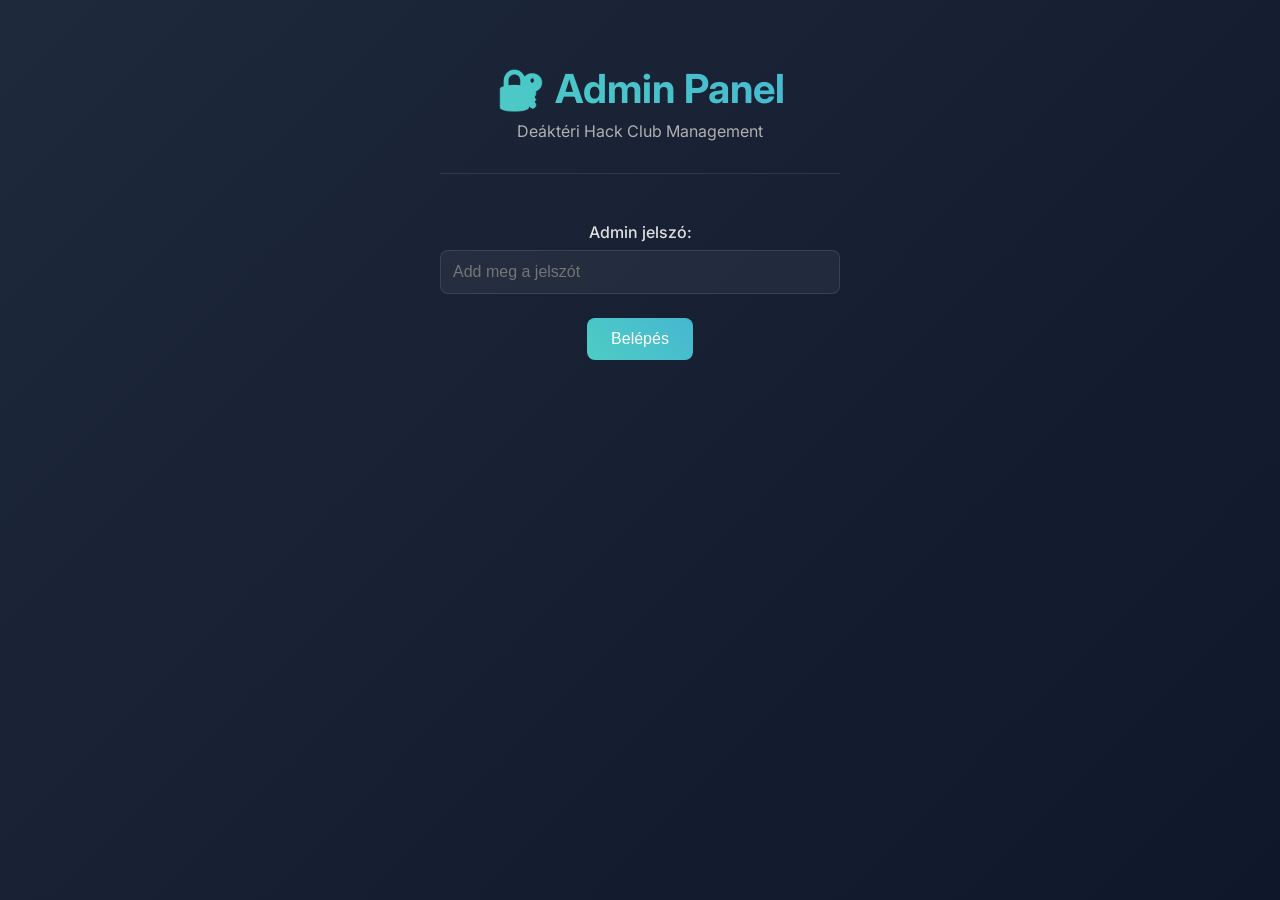
<file: admin/index.html>
<!DOCTYPE html>
<html lang="hu">
<head>
    <meta charset="UTF-8">
    <meta name="viewport" content="width=device-width, initial-scale=1.0">
    <title>Admin Panel - Deáktéri Hack Club</title>
    <link href="https://fonts.googleapis.com/css2?family=Inter:wght@300;400;500;600;700&display=swap" rel="stylesheet">
    <link rel="shortcut icon" href="../icon.ico" type="image/x-icon">
    <style>
        * {
            margin: 0;
            padding: 0;
            box-sizing: border-box;
        }

        body {
            font-family: 'Inter', sans-serif;
            background: linear-gradient(135deg, #1e293b 0%, #0f172a 100%);
            color: #ffffff;
            min-height: 100vh;
        }

        .container {
            max-width: 1200px;
            margin: 0 auto;
            padding: 2rem;
        }

        .header {
            text-align: center;
            margin-bottom: 3rem;
            padding: 2rem 0;
            border-bottom: 1px solid rgba(255, 255, 255, 0.1);
        }

        .header h1 {
            font-size: 2.5rem;
            background: linear-gradient(45deg, #4ecdc4, #45b7d1);
            -webkit-background-clip: text;
            -webkit-text-fill-color: transparent;
            background-clip: text;
            margin-bottom: 0.5rem;
        }

        .header p {
            color: #b0b0b0;
        }

        .login-section {
            max-width: 400px;
            margin: 0 auto;
            text-align: center;
        }

        .admin-section {
            display: none;
        }

        .tabs {
            display: flex;
            gap: 1rem;
            margin-bottom: 2rem;
            border-bottom: 1px solid rgba(255, 255, 255, 0.1);
        }

        .tab {
            padding: 1rem 2rem;
            background: transparent;
            border: none;
            color: #b0b0b0;
            font-size: 1rem;
            cursor: pointer;
            transition: all 0.3s ease;
            border-bottom: 2px solid transparent;
        }

        .tab.active {
            color: #4ecdc4;
            border-bottom-color: #4ecdc4;
        }

        .tab-content {
            display: none;
        }

        .tab-content.active {
            display: block;
        }

        .form-group {
            margin-bottom: 1.5rem;
        }

        .form-group label {
            display: block;
            margin-bottom: 0.5rem;
            color: #e0e0e0;
            font-weight: 500;
        }

        .form-group input,
        .form-group select {
            width: 100%;
            padding: 0.75rem;
            background: rgba(255, 255, 255, 0.05);
            border: 1px solid rgba(255, 255, 255, 0.1);
            border-radius: 8px;
            color: #ffffff;
            font-size: 1rem;
            transition: all 0.3s ease;
        }

        .form-group input:focus,
        .form-group select:focus {
            outline: none;
            border-color: #4ecdc4;
            box-shadow: 0 0 0 3px rgba(78, 205, 196, 0.1);
        }

        .btn {
            padding: 0.75rem 1.5rem;
            border: none;
            border-radius: 8px;
            font-size: 1rem;
            font-weight: 500;
            cursor: pointer;
            transition: all 0.3s ease;
            text-decoration: none;
            display: inline-block;
        }

        .btn-primary {
            background: linear-gradient(45deg, #4ecdc4, #45b7d1);
            color: #ffffff;
        }

        .btn-primary:hover {
            transform: translateY(-2px);
            box-shadow: 0 10px 25px rgba(78, 205, 196, 0.3);
        }

        .btn-danger {
            background: linear-gradient(45deg, #ef4444, #dc2626);
            color: #ffffff;
        }

        .btn-danger:hover {
            transform: translateY(-2px);
            box-shadow: 0 10px 25px rgba(239, 68, 68, 0.3);
        }

        .btn-secondary {
            background: rgba(255, 255, 255, 0.1);
            color: #ffffff;
            border: 1px solid rgba(255, 255, 255, 0.2);
        }

        .btn-secondary:hover {
            background: rgba(255, 255, 255, 0.15);
        }

        .data-grid {
            display: grid;
            gap: 1rem;
            margin-top: 2rem;
        }

        .data-item {
            background: rgba(255, 255, 255, 0.05);
            border: 1px solid rgba(255, 255, 255, 0.1);
            border-radius: 12px;
            padding: 1.5rem;
            display: flex;
            justify-content: between;
            align-items: center;
            gap: 1rem;
        }

        .data-info {
            flex: 1;
        }

        .data-info h4 {
            color: #ffffff;
            margin-bottom: 0.25rem;
        }

        .data-info p {
            color: #b0b0b0;
            font-size: 0.9rem;
        }

        .data-actions {
            display: flex;
            gap: 0.5rem;
        }

        .alert {
            padding: 1rem;
            border-radius: 8px;
            margin-bottom: 1rem;
            font-weight: 500;
        }

        .alert-success {
            background: rgba(34, 197, 94, 0.1);
            border: 1px solid rgba(34, 197, 94, 0.3);
            color: #22c55e;
        }

        .alert-error {
            background: rgba(239, 68, 68, 0.1);
            border: 1px solid rgba(239, 68, 68, 0.3);
            color: #ef4444;
        }

        .logout-btn {
            position: absolute;
            top: 2rem;
            right: 2rem;
        }

        .loading {
            text-align: center;
            padding: 2rem;
            color: #b0b0b0;
        }

        .form-row {
            display: grid;
            grid-template-columns: 1fr 1fr;
            gap: 1rem;
        }

        @media (max-width: 768px) {
            .container {
                padding: 1rem;
            }

            .header h1 {
                font-size: 2rem;
            }

            .tabs {
                flex-direction: column;
            }

            .form-row {
                grid-template-columns: 1fr;
            }

            .data-item {
                flex-direction: column;
                align-items: flex-start;
            }

            .data-actions {
                width: 100%;
                justify-content: flex-end;
            }

            .logout-btn {
                position: static;
                margin: 1rem auto;
                display: block;
                width: fit-content;
            }
        }
    </style>
</head>
<body>
    <div class="container">
        <div class="login-section" id="loginSection">
            <div class="header">
                <h1>🔐 Admin Panel</h1>
                <p>Deáktéri Hack Club Management</p>
            </div>
            
            <div class="form-group">
                <label for="password">Admin jelszó:</label>
                <input type="password" id="password" placeholder="Add meg a jelszót">
            </div>
            <button class="btn btn-primary" onclick="login()">Belépés</button>
            
            <div id="loginError" style="display: none;" class="alert alert-error">
                Hibás jelszó!
            </div>
        </div>

        <div class="admin-section" id="adminSection">
            <div class="header">
                <h1>📊 Admin Panel</h1>
                <p>Szponzorok és támogatók kezelése</p>
                <button class="btn btn-secondary logout-btn" onclick="logout()">Kijelentkezés</button>
            </div>

            <div id="alertContainer"></div>

            <div class="tabs">
                <button class="tab active" onclick="switchTab('sponsors')">Szponzorok</button>
                <button class="tab" onclick="switchTab('donators')">Támogatók</button>
                <button class="tab" onclick="switchTab('recurring')">Ismétlődő szponzorok</button>
                <button class="tab" onclick="switchTab('invoices')">Egyszeri számlázási kérelmek</button>
            </div>

            <div class="tab-content active" id="sponsorsTab">
                <h2>🌟 Szponzorok kezelése</h2>
                
                <form id="sponsorForm" style="background: rgba(255, 255, 255, 0.05); padding: 2rem; border-radius: 12px; margin-bottom: 2rem;">
                    <h3 style="margin-bottom: 1.5rem;">Új szponzor hozzáadása</h3>
                    
                    <div class="form-group">
                        <label for="sponsorName">Név *</label>
                        <input type="text" id="sponsorName" required placeholder="pl. TechCorp Solutions">
                    </div>
                    
                    <div class="form-group">
                        <label for="sponsorLogo">Logo URL *</label>
                        <input type="url" id="sponsorLogo" required placeholder="https://example.com/logo.png">
                    </div>
                    
                    <div class="form-group">
                        <label for="sponsorWebsite">Weboldal</label>
                        <input type="url" id="sponsorWebsite" placeholder="https://example.com">
                    </div>
                    
                    <button type="submit" class="btn btn-primary">Szponzor hozzáadása</button>
                </form>

                <div id="sponsorsLoading" class="loading">Szponzorok betöltése...</div>
                <div id="sponsorsGrid" class="data-grid"></div>
            </div>

            <div class="tab-content" id="donatorsTab">
                <h2>Támogatók kezelése</h2>
                
                <form id="donatorForm" style="background: rgba(255, 255, 255, 0.05); padding: 2rem; border-radius: 12px; margin-bottom: 2rem;">
                    <h3 style="margin-bottom: 1.5rem;">Új támogató hozzáadása</h3>
                    
                    <div class="form-row">
                        <div class="form-group">
                            <label for="donatorName">Név *</label>
                            <input type="text" id="donatorName" required placeholder="pl. Kovács János">
                        </div>
                        
                        <div class="form-group">
                            <label for="donatorAmount">Összeg (USD) *</label>
                            <input type="number" id="donatorAmount" required min="1" placeholder="50">
                        </div>
                    </div>
                    
                    <div class="form-group">
                        <label for="donatorMessage">Üzenet</label>
                        <input type="text" id="donatorMessage" placeholder="Szuper kezdeményezés!">
                    </div>
                    
                    <div class="form-group" style="display: none;">
                        <label for="donatorAnonymous">Anonimus</label>
                        <select id="donatorAnonymous">
                            <option value="false">Nem</option>
                            <option value="true">Igen</option>
                        </select>
                    </div>
                    
                    <button type="submit" class="btn btn-primary">Támogató hozzáadása</button>
                </form>

                <div id="donatorsLoading" class="loading">Támogatók betöltése...</div>
                <div id="donatorsGrid" class="data-grid"></div>
            </div>

            <div class="tab-content" id="recurringTab">
                <h2>🔄 Ismétlődő szponzorok</h2>
                <p style="color: #b0b0b0; margin-bottom: 2rem;">Itt kezelheted az ismétlődő szponzorálásokat. Jelöljétek meg a beérkezett fizetéseket és kövessétek nyomon a következő esedékességeket.</p>
                
                <div id="recurringLoading" class="loading">Ismétlődó szponzorok betöltése...</div>
                <div id="recurringGrid" class="data-grid"></div>
            </div>

            <div class="tab-content" id="invoicesTab">
                <h2>📄 Számlázási kérelmek</h2>
                <p style="color: #b0b0b0; margin-bottom: 2rem;">Itt kezelheted az új beérkezett számlázási kérelmeket. Miután feldolgoztad egy kérelmet, jelöld késznek.</p>
                
                <div id="invoicesLoading" class="loading">Számlázási kérelmek betöltése...</div>
                <div id="invoicesGrid" class="data-grid"></div>
            </div>
        </div>
    </div>

    <script>
        const API_BASE_URL = 'https://api.deakteri.club/api';
        
        let currentTab = 'sponsors';

        function getAuthHeaders() {
            const token = sessionStorage.getItem('adminToken');
            if (!token) {
                throw new Error('No authentication token found');
            }
            return {
                'Content-Type': 'application/json',
                'Authorization': `Bearer ${token}`
            };
        }

        function handleAuthError(error) {
            if (error.message.includes('token') || error.message.includes('401') || error.message.includes('403')) {
                showAlert('Munkamenet lejárt. Kérjük, jelentkezz be újra!', 'error');
                logout();
                return true;
            }
            return false;
        }

        async function fetchWithTimeout(url, options = {}, timeout = 10000) {
            const controller = new AbortController();
            const timeoutId = setTimeout(() => controller.abort(), timeout);
            
            try {
                const response = await fetch(url, {
                    ...options,
                    signal: controller.signal
                });
                clearTimeout(timeoutId);
                return response;
            } catch (error) {
                clearTimeout(timeoutId);
                if (error.name === 'AbortError') {
                    throw new Error('timeout');
                }
                throw error;
            }
        }

        async function login() {
            const password = document.getElementById('password').value;
            const errorDiv = document.getElementById('loginError');
            const loginBtn = document.querySelector('.login-section .btn');
            
            if (!password) {
                errorDiv.textContent = 'Kérjük, add meg a jelszót!';
                errorDiv.style.display = 'block';
                return;
            }
            
            loginBtn.textContent = 'Bejelentkezés...';
            loginBtn.disabled = true;
            
            try {
                const response = await fetchWithTimeout(`${API_BASE_URL}/auth/login`, {
                    method: 'POST',
                    headers: {
                        'Content-Type': 'application/json'
                    },
                    body: JSON.stringify({ password })
                });
                
                if (!response.ok) {
                    throw new Error(`HTTP ${response.status}: ${response.statusText}`);
                }
                
                const result = await response.json();
                
                if (result.success) {
                    document.getElementById('loginSection').style.display = 'none';
                    document.getElementById('adminSection').style.display = 'block';
                    sessionStorage.setItem('adminAuth', 'true');
                    sessionStorage.setItem('adminToken', result.token);
                    loadData();
                    errorDiv.style.display = 'none';
                } else {
                    errorDiv.textContent = result.error || 'Hibás jelszó!';
                    errorDiv.style.display = 'block';
                    document.getElementById('password').value = '';
                }
            } catch (error) {
                console.error('Authentication error:', error);
                
                let errorMessage = 'Hiba a bejelentkezés során. Próbáld újra!';
                
                if (error.message === 'timeout') {
                    errorMessage = 'Kapcsolat túllépte az időkorlátot. Próbáld újra!';
                } else if (error.message.includes('cors') || error.message.includes('CORS') || 
                          error.name === 'TypeError' && error.message.includes('fetch')) {
                    errorMessage = 'API szolgáltatás nem elérhető (CORS hiba). Ellenőrizd a szerver konfigurációt!';
                } else if (error.message.includes('HTTP')) {
                    errorMessage = `Szerver hiba: ${error.message}`;
                }
                
                errorDiv.textContent = errorMessage;
                errorDiv.style.display = 'block';
            } finally {
                loginBtn.textContent = 'Belépés';
                loginBtn.disabled = false;
            }
        }

        function logout() {
            sessionStorage.removeItem('adminAuth');
            sessionStorage.removeItem('adminToken');
            document.getElementById('loginSection').style.display = 'block';
            document.getElementById('adminSection').style.display = 'none';
            document.getElementById('password').value = '';
        }

        if (sessionStorage.getItem('adminAuth') === 'true' && sessionStorage.getItem('adminToken')) {
            document.getElementById('loginSection').style.display = 'none';
            document.getElementById('adminSection').style.display = 'block';
            loadData();
        }

        function switchTab(tab) {
            currentTab = tab;
            
            document.querySelectorAll('.tab').forEach(t => t.classList.remove('active'));
            document.querySelector(`[onclick="switchTab('${tab}')"]`).classList.add('active');
            
            document.querySelectorAll('.tab-content').forEach(t => t.classList.remove('active'));
            document.getElementById(tab + 'Tab').classList.add('active');
        }

        function showAlert(message, type = 'success') {
            const alertContainer = document.getElementById('alertContainer');
            const alert = document.createElement('div');
            alert.className = `alert alert-${type}`;
            alert.textContent = message;
            
            alertContainer.appendChild(alert);
            
            setTimeout(() => {
                alert.remove();
            }, 5000);
        }

        async function loadData() {
            await loadSponsors();
            await loadDonators();
            await loadRecurringSponsors();
            await loadInvoiceSubmissions();
        }

        async function loadSponsors() {
            const loading = document.getElementById('sponsorsLoading');
            const grid = document.getElementById('sponsorsGrid');
            
            try {
                loading.style.display = 'block';
                const response = await fetchWithTimeout(`${API_BASE_URL}/sponsors`);
                
                if (!response.ok) {
                    throw new Error(`HTTP ${response.status}: ${response.statusText}`);
                }
                
                const data = await response.json();
                
                if (data.success) {
                    displaySponsors(data.sponsors);
                } else {
                    throw new Error(data.error || 'Hiba a szponzorok betöltésekor');
                }
            } catch (error) {
                console.error('Error loading sponsors:', error);
                
                let errorMessage = 'Hiba a szponzorok betöltésekor: ';
                
                if (error.message === 'timeout') {
                    errorMessage += 'Kapcsolat túllépte az időkorlátot';
                } else if (error.message.includes('cors') || error.message.includes('CORS') || 
                          error.name === 'TypeError' && error.message.includes('fetch')) {
                    errorMessage += 'CORS hiba - API nem elérhető';
                } else {
                    errorMessage += error.message;
                }
                
                showAlert(errorMessage, 'error');
            } finally {
                loading.style.display = 'none';
            }
        }

        async function loadDonators() {
            const loading = document.getElementById('donatorsLoading');
            const grid = document.getElementById('donatorsGrid');
            
            try {
                loading.style.display = 'block';
                const response = await fetchWithTimeout(`${API_BASE_URL}/donators`);
                
                if (!response.ok) {
                    throw new Error(`HTTP ${response.status}: ${response.statusText}`);
                }
                
                const data = await response.json();
                
                if (data.success) {
                    displayDonators(data.donators);
                } else {
                    throw new Error(data.error || 'Hiba a támogatók betöltésekor');
                }
            } catch (error) {
                console.error('Error loading donators:', error);
                
                let errorMessage = 'Hiba a támogatók betöltésekor: ';
                
                if (error.message === 'timeout') {
                    errorMessage += 'Kapcsolat túllépte az időkorlátot';
                } else if (error.message.includes('cors') || error.message.includes('CORS') || 
                          error.name === 'TypeError' && error.message.includes('fetch')) {
                    errorMessage += 'CORS hiba - API nem elérhető';
                } else {
                    errorMessage += error.message;
                }
                
                showAlert(errorMessage, 'error');
            } finally {
                loading.style.display = 'none';
            }
        }

        function displaySponsors(sponsors) {
            const grid = document.getElementById('sponsorsGrid');
            grid.innerHTML = '';
            
            sponsors.forEach(sponsor => {
                const item = document.createElement('div');
                item.className = 'data-item';
                item.innerHTML = `
                    <div class="data-info">
                        <h4>${sponsor.name}</h4>
                        <p>Logo: ${sponsor.logo_url}</p>
                        <p>Weboldal: ${sponsor.website || 'Nincs megadva'}</p>
                        <p>Hozzáadva: ${new Date(sponsor.added_date).toLocaleDateString('hu-HU')}</p>
                    </div>
                    <div class="data-actions">
                        <button class="btn btn-danger" onclick="deleteSponsor(${sponsor.id}, '${sponsor.name}')">
                            Törlés
                        </button>
                    </div>
                `;
                grid.appendChild(item);
            });
        }

        function displayDonators(donators) {
            const grid = document.getElementById('donatorsGrid');
            grid.innerHTML = '';
            
            donators.forEach(donator => {
                const item = document.createElement('div');
                item.className = 'data-item';
                item.innerHTML = `
                    <div class="data-info">
                        <h4>${donator.name}</h4>
                        <p>Összeg: $${donator.amount} ${donator.currency}</p>
                        <p>Üzenet: ${donator.message || 'Nincs üzenet'}</p>
                        <p>Anonimus: ${donator.anonymous ? 'Igen' : 'Nem'}</p>
                        <p>Hozzáadva: ${new Date(donator.added_date).toLocaleDateString('hu-HU')}</p>
                    </div>
                    <div class="data-actions">
                        <button class="btn btn-danger" onclick="deleteDonator(${donator.id}, '${donator.name}')">
                            Törlés
                        </button>
                    </div>
                `;
                grid.appendChild(item);
            });
        }

        async function loadInvoiceSubmissions() {
            const loading = document.getElementById('invoicesLoading');
            const grid = document.getElementById('invoicesGrid');
            
            try {
                loading.style.display = 'block';
                const response = await fetchWithTimeout(`${API_BASE_URL}/invoice-submissions`, {
                    headers: getAuthHeaders()
                });
                
                if (!response.ok) {
                    throw new Error(`HTTP ${response.status}: ${response.statusText}`);
                }
                
                const data = await response.json();
                
                if (data.success) {
                    displayInvoiceSubmissions(data.submissions);
                } else {
                    throw new Error(data.error || 'Hiba a számlázási kérelmek betöltésekor');
                }
            } catch (error) {
                console.error('Error loading invoice submissions:', error);
                
                let errorMessage = 'Hiba a számlázási kérelmek betöltésekor: ';
                
                if (error.message === 'timeout') {
                    errorMessage += 'Kapcsolat túllépte az időkorlátot';
                } else if (error.message.includes('cors') || error.message.includes('CORS') || 
                          error.name === 'TypeError' && error.message.includes('fetch')) {
                    errorMessage += 'CORS hiba - API nem elérhető';
                } else if (!handleAuthError(error)) {
                    errorMessage += error.message;
                } else {
                    return;
                }
                
                showAlert(errorMessage, 'error');
            } finally {
                loading.style.display = 'none';
            }
        }

        function displayInvoiceSubmissions(submissions) {
            const grid = document.getElementById('invoicesGrid');
            grid.innerHTML = '';
            
            if (submissions.length === 0) {
                grid.innerHTML = '<p style="color: #b0b0b0; text-align: center; padding: 2rem;">Nincs függőben lévő számlázási kérelem.</p>';
                return;
            }
            
            submissions.forEach(submission => {
                const item = document.createElement('div');
                item.className = 'data-item';
                item.innerHTML = `
                    <div class="data-info">
                        <h4>${submission.companyName}</h4>
                        <p><strong>Kapcsolattartó:</strong> ${submission.contactEmail}</p>
                        <p><strong>Összeg:</strong> $${submission.amount} USD</p>
                        <div style="margin: 0.5rem 0;">
                            <strong>Számlázási cím:</strong><br>
                            <span style="color: #e0e0e0; line-height: 1.4;">
                                ${submission.streetAddress}<br>
                                ${submission.suite ? `${submission.suite}<br>` : ''}
                                ${submission.city}, ${submission.state ? `${submission.state} ` : ''}${submission.zip}<br>
                                ${submission.country}
                            </span>
                        </div>
                        <p><strong>Email elküldve:</strong> ${submission.email_sent ? '✅ Igen' : '❌ Nem'}</p>
                        <p><strong>Beérkezett:</strong> ${new Date(submission.timestamp).toLocaleString('hu-HU')}</p>
                    </div>
                    <div class="data-actions">
                        <button class="btn btn-primary" onclick="markInvoiceDone(${submission.id}, '${submission.companyName}')" style="margin-right: 0.5rem;">
                            ✅ Kész
                        </button>
                        <button class="btn btn-secondary" onclick="copyInvoiceDetails(${JSON.stringify(submission).replace(/"/g, '&quot;')})">
                            📋 Másolás
                        </button>
                    </div>
                `;
                grid.appendChild(item);
            });
        }

        document.getElementById('sponsorForm').addEventListener('submit', async function(e) {
            e.preventDefault();
            
            const submitBtn = this.querySelector('button[type="submit"]');
            const originalText = submitBtn.textContent;
            submitBtn.textContent = 'Hozzáadás...';
            submitBtn.disabled = true;
            
            try {
                const data = {
                    name: document.getElementById('sponsorName').value,
                    logo_url: document.getElementById('sponsorLogo').value,
                    website: document.getElementById('sponsorWebsite').value
                };
                
                const response = await fetch(`${API_BASE_URL}/sponsors`, {
                    method: 'POST',
                    headers: getAuthHeaders(),
                    body: JSON.stringify(data)
                });
                
                const result = await response.json();
                
                if (result.success) {
                    showAlert('Szponzor sikeresen hozzáadva!');
                    this.reset();
                    await loadSponsors();
                } else {
                    throw new Error(result.error || 'Ismeretlen hiba');
                }
            } catch (error) {
                console.error('Error adding sponsor:', error);
                if (!handleAuthError(error)) {
                    showAlert('Hiba a szponzor hozzáadásakor: ' + error.message, 'error');
                }
            } finally {
                submitBtn.textContent = originalText;
                submitBtn.disabled = false;
            }
        });

        document.getElementById('donatorForm').addEventListener('submit', async function(e) {
            e.preventDefault();
            
            const submitBtn = this.querySelector('button[type="submit"]');
            const originalText = submitBtn.textContent;
            submitBtn.textContent = 'Hozzáadás...';
            submitBtn.disabled = true;
            
            try {
                const data = {
                    name: document.getElementById('donatorName').value,
                    amount: parseInt(document.getElementById('donatorAmount').value),
                    message: document.getElementById('donatorMessage').value,
                    anonymous: document.getElementById('donatorAnonymous').value === 'true'
                };
                
                const response = await fetch(`${API_BASE_URL}/donators`, {
                    method: 'POST',
                    headers: getAuthHeaders(),
                    body: JSON.stringify(data)
                });
                
                const result = await response.json();
                
                if (result.success) {
                    showAlert('Támogató sikeresen hozzáadva!');
                    this.reset();
                    await loadDonators();
                } else {
                    throw new Error(result.error || 'Ismeretlen hiba');
                }
            } catch (error) {
                console.error('Error adding donator:', error);
                if (!handleAuthError(error)) {
                    showAlert('Hiba a támogató hozzáadásakor: ' + error.message, 'error');
                }
            } finally {
                submitBtn.textContent = originalText;
                submitBtn.disabled = false;
            }
        });

        async function deleteSponsor(id, name) {
            if (!confirm(`Biztosan törölni szeretnéd a következő szponzort: ${name}?`)) {
                return;
            }
            
            try {
                const response = await fetch(`${API_BASE_URL}/sponsors/${id}`, {
                    method: 'DELETE',
                    headers: getAuthHeaders()
                });
                
                const result = await response.json();
                
                if (result.success) {
                    showAlert('Szponzor sikeresen törölve!');
                    await loadSponsors();
                } else {
                    throw new Error(result.error || 'Ismeretlen hiba');
                }
            } catch (error) {
                console.error('Error deleting sponsor:', error);
                if (!handleAuthError(error)) {
                    showAlert('Hiba a szponzor törlésekor: ' + error.message, 'error');
                }
            }
        }

        async function deleteDonator(id, name) {
            if (!confirm(`Biztosan törölni szeretnéd a következő támogatót: ${name}?`)) {
                return;
            }
            
            try {
                const response = await fetch(`${API_BASE_URL}/donators/${id}`, {
                    method: 'DELETE',
                    headers: getAuthHeaders()
                });
                
                const result = await response.json();
                
                if (result.success) {
                    showAlert('Támogató sikeresen törölve!');
                    await loadDonators();
                } else {
                    throw new Error(result.error || 'Ismeretlen hiba');
                }
            } catch (error) {
                console.error('Error deleting donator:', error);
                if (!handleAuthError(error)) {
                    showAlert('Hiba a támogató törlésekor: ' + error.message, 'error');
                }
            }
        }

        async function markInvoiceDone(id, companyName) {
            if (!confirm(`Biztosan kész a számlázási kérelem: ${companyName}?`)) {
                return;
            }
            
            try {
                const response = await fetch(`${API_BASE_URL}/invoice-submissions/${id}`, {
                    method: 'DELETE',
                    headers: getAuthHeaders()
                });
                
                const result = await response.json();
                
                if (result.success) {
                    showAlert('Számlázási kérelem sikeresen készre jelölve!');
                    await loadInvoiceSubmissions();
                } else {
                    throw new Error(result.error || 'Ismeretlen hiba');
                }
            } catch (error) {
                console.error('Error marking invoice as done:', error);
                if (!handleAuthError(error)) {
                    showAlert('Hiba a kérelem készre jelölésekor: ' + error.message, 'error');
                }
            }
        }

        function copyInvoiceDetails(submission) {
            const details = `Számlázási kérelem részletei:
            
Cégnév: ${submission.companyName}
Kapcsolattartó: ${submission.contactEmail}
Összeg: $${submission.amount} USD

Számlázási cím:
${submission.streetAddress}${submission.suite ? `\n${submission.suite}` : ''}
${submission.city}, ${submission.state ? `${submission.state} ` : ''}${submission.zip}
${submission.country}

Beérkezett: ${new Date(submission.timestamp).toLocaleString('hu-HU')}
Email elküldve: ${submission.email_sent ? 'Igen' : 'Nem'}`;

            navigator.clipboard.writeText(details).then(() => {
                showAlert('Számlázási adatok vágólapra másolva!');
            }).catch(err => {
                console.error('Error copying to clipboard:', err);
                showAlert('Hiba a másolás során', 'error');
            });
        }

        async function loadRecurringSponsors() {
            const loading = document.getElementById('recurringLoading');
            const grid = document.getElementById('recurringGrid');
            
            try {
                loading.style.display = 'block';
                const response = await fetchWithTimeout(`${API_BASE_URL}/recurring-sponsors`, {
                    headers: getAuthHeaders()
                });
                
                if (!response.ok) {
                    throw new Error(`HTTP ${response.status}: ${response.statusText}`);
                }
                
                const data = await response.json();
                
                if (data.success) {
                    displayRecurringSponsors(data.recurring_sponsors);
                } else {
                    throw new Error(data.error || 'Hiba az ismétlődő szponzorok betöltésekor');
                }
            } catch (error) {
                console.error('Error loading recurring sponsors:', error);
                
                let errorMessage = 'Hiba az ismétlődő szponzorok betöltésekor: ';
                
                if (error.message === 'timeout') {
                    errorMessage += 'Kapcsolat túllépte az időkorlátot';
                } else if (error.message.includes('cors') || error.message.includes('CORS') || 
                          error.name === 'TypeError' && error.message.includes('fetch')) {
                    errorMessage += 'CORS hiba - API nem elérhető';
                } else if (!handleAuthError(error)) {
                    errorMessage += error.message;
                } else {
                    return;
                }
                
                showAlert(errorMessage, 'error');
            } finally {
                loading.style.display = 'none';
            }
        }

        function displayRecurringSponsors(recurringSponsors) {
            const grid = document.getElementById('recurringGrid');
            grid.innerHTML = '';
            
            if (recurringSponsors.length === 0) {
                grid.innerHTML = '<p style="color: #b0b0b0; text-align: center; padding: 2rem;">Nincs ismétlődő szponzor.</p>';
                return;
            }
            
            recurringSponsors.sort((a, b) => {
                if (a.status === 'pending' && b.status !== 'pending') return -1;
                if (a.status !== 'pending' && b.status === 'pending') return 1;
                if (a.next_due_date && b.next_due_date) {
                    return new Date(a.next_due_date) - new Date(b.next_due_date);
                }
                return 0;
            });
            
            recurringSponsors.forEach(sponsor => {
                const item = document.createElement('div');
                item.className = 'data-item';
                
                const statusColor = {
                    'pending': '#f59e0b',
                    'active': '#10b981',
                    'paused': '#6b7280',
                    'cancelled': '#ef4444'
                }[sponsor.status] || '#6b7280';
                
                const statusText = {
                    'pending': 'Függőben',
                    'active': 'Aktív',
                    'paused': 'Szüneteltetve',
                    'cancelled': 'Megszakítva'
                }[sponsor.status] || sponsor.status;
                
                const frequencyText = {
                    'weekly': 'hetente',
                    'monthly': 'havonta',
                    'quarterly': 'negyedévente',
                    'yearly': 'évente'
                }[sponsor.frequency] || sponsor.frequency;
                
                const nextDueDate = sponsor.next_due_date ? new Date(sponsor.next_due_date).toLocaleDateString('hu-HU') : 'Nincs beállítva';
                const isOverdue = sponsor.next_due_date && new Date(sponsor.next_due_date) <= new Date() && sponsor.status === 'active';
                
                item.innerHTML = `
                    <div class="data-info">
                        <h4>${sponsor.companyName} ${isOverdue ? '🔴' : ''}</h4>
                        <p><strong>Kapcsolattartó:</strong> ${sponsor.contactEmail}</p>
                        <p><strong>Összeg:</strong> $${sponsor.amount} USD</p>
                        <p><strong>Gyakoriság:</strong> ${frequencyText}</p>
                        <p><strong>Státusz:</strong> <span style="color: ${statusColor}; font-weight: bold;">${statusText}</span></p>
                        <p><strong>Következő esedékesség:</strong> ${nextDueDate} ${isOverdue ? '(lejárt!)' : ''}</p>
                        <p><strong>Összes fizetés:</strong> ${sponsor.total_payments || 0}</p>
                        ${sponsor.last_payment_date ? `<p><strong>Utolsó fizetés:</strong> ${new Date(sponsor.last_payment_date).toLocaleDateString('hu-HU')}</p>` : ''}
                    </div>
                    <div class="data-actions">
                        ${sponsor.status === 'pending' ? `
                            <button class="btn btn-primary" onclick="activateRecurringSponsor(${sponsor.id}, '${sponsor.companyName}')" style="margin-right: 0.5rem;">
                                ✅ Aktiválás
                            </button>
                        ` : ''}
                        ${sponsor.status === 'active' ? `
                            <button class="btn btn-primary" onclick="recordPayment(${sponsor.id}, '${sponsor.companyName}')" style="margin-right: 0.5rem;">
                                💰 Fizetés rögzítése
                            </button>
                            <button class="btn btn-secondary" onclick="pauseRecurringSponsor(${sponsor.id}, '${sponsor.companyName}')" style="margin-right: 0.5rem;">
                                ⏸️ Szüneteltetés
                            </button>
                        ` : ''}
                        ${sponsor.status === 'paused' ? `
                            <button class="btn btn-primary" onclick="resumeRecurringSponsor(${sponsor.id}, '${sponsor.companyName}')" style="margin-right: 0.5rem;">
                                ▶️ Folytatás
                            </button>
                        ` : ''}
                        <button class="btn btn-danger" onclick="deleteRecurringSponsor(${sponsor.id}, '${sponsor.companyName}')">
                            🗑️ Törlés
                        </button>
                    </div>
                `;
                grid.appendChild(item);
            });
        }

        async function activateRecurringSponsor(id, companyName) {
            if (!confirm(`Biztosan aktiválni szeretnéd az ismétlődő szponzorálást: ${companyName}?`)) {
                return;
            }
            
            try {
                const response = await fetch(`${API_BASE_URL}/recurring-sponsors/${id}/activate`, {
                    method: 'POST',
                    headers: getAuthHeaders()
                });
                
                const result = await response.json();
                
                if (result.success) {
                    showAlert('Ismétlődő szponzor sikeresen aktiválva!');
                    await loadRecurringSponsors();
                } else {
                    throw new Error(result.error || 'Ismeretlen hiba');
                }
            } catch (error) {
                console.error('Error activating recurring sponsor:', error);
                if (!handleAuthError(error)) {
                    showAlert('Hiba az aktiválás során: ' + error.message, 'error');
                }
            }
        }

        async function recordPayment(id, companyName) {
            if (!confirm(`Fizetés rögzítése a következő szponzorhoz: ${companyName}?`)) {
                return;
            }
            
            try {
                const response = await fetch(`${API_BASE_URL}/recurring-sponsors/${id}/payment`, {
                    method: 'POST',
                    headers: getAuthHeaders()
                });
                
                const result = await response.json();
                
                if (result.success) {
                    showAlert('Fizetés sikeresen rögzítve!');
                    await loadRecurringSponsors();
                } else {
                    throw new Error(result.error || 'Ismeretlen hiba');
                }
            } catch (error) {
                console.error('Error recording payment:', error);
                if (!handleAuthError(error)) {
                    showAlert('Hiba a fizetés rögzítése során: ' + error.message, 'error');
                }
            }
        }

        async function pauseRecurringSponsor(id, companyName) {
            if (!confirm(`Biztosan szüneteltetni szeretnéd az ismétlődő szponzorálást: ${companyName}?`)) {
                return;
            }
            
            try {
                const response = await fetch(`${API_BASE_URL}/recurring-sponsors/${id}/status`, {
                    method: 'PUT',
                    headers: getAuthHeaders(),
                    body: JSON.stringify({ status: 'paused' })
                });
                
                const result = await response.json();
                
                if (result.success) {
                    showAlert('Ismétlődő szponzor sikeresen szüneteltetve!');
                    await loadRecurringSponsors();
                } else {
                    throw new Error(result.error || 'Ismeretlen hiba');
                }
            } catch (error) {
                console.error('Error pausing recurring sponsor:', error);
                if (!handleAuthError(error)) {
                    showAlert('Hiba a szüneteltetés során: ' + error.message, 'error');
                }
            }
        }

        async function resumeRecurringSponsor(id, companyName) {
            if (!confirm(`Biztosan folytatni szeretnéd az ismétlődő szponzorálást: ${companyName}?`)) {
                return;
            }
            
            try {
                const response = await fetch(`${API_BASE_URL}/recurring-sponsors/${id}/status`, {
                    method: 'PUT',
                    headers: getAuthHeaders(),
                    body: JSON.stringify({ status: 'active' })
                });
                
                const result = await response.json();
                
                if (result.success) {
                    showAlert('Ismétlődő szponzor sikeresen folytatva!');
                    await loadRecurringSponsors();
                } else {
                    throw new Error(result.error || 'Ismeretlen hiba');
                }
            } catch (error) {
                console.error('Error resuming recurring sponsor:', error);
                if (!handleAuthError(error)) {
                    showAlert('Hiba a folytatás során: ' + error.message, 'error');
                }
            }
        }

        async function deleteRecurringSponsor(id, companyName) {
            if (!confirm(`Biztosan törölni szeretnéd az ismétlődő szponzorálást: ${companyName}?`)) {
                return;
            }
            
            try {
                const response = await fetch(`${API_BASE_URL}/recurring-sponsors/${id}`, {
                    method: 'DELETE',
                    headers: getAuthHeaders()
                });
                
                const result = await response.json();
                
                if (result.success) {
                    showAlert('Ismétlődő szponzor sikeresen törölve!');
                    await loadRecurringSponsors();
                } else {
                    throw new Error(result.error || 'Ismeretlen hiba');
                }
            } catch (error) {
                console.error('Error deleting recurring sponsor:', error);
                if (!handleAuthError(error)) {
                    showAlert('Hiba a törlés során: ' + error.message, 'error');
                }
            }
        }

        document.getElementById('password').addEventListener('keypress', function(e) {
            if (e.key === 'Enter') {
                login();
            }
        });
    </script>
</body>
</html>
</file>
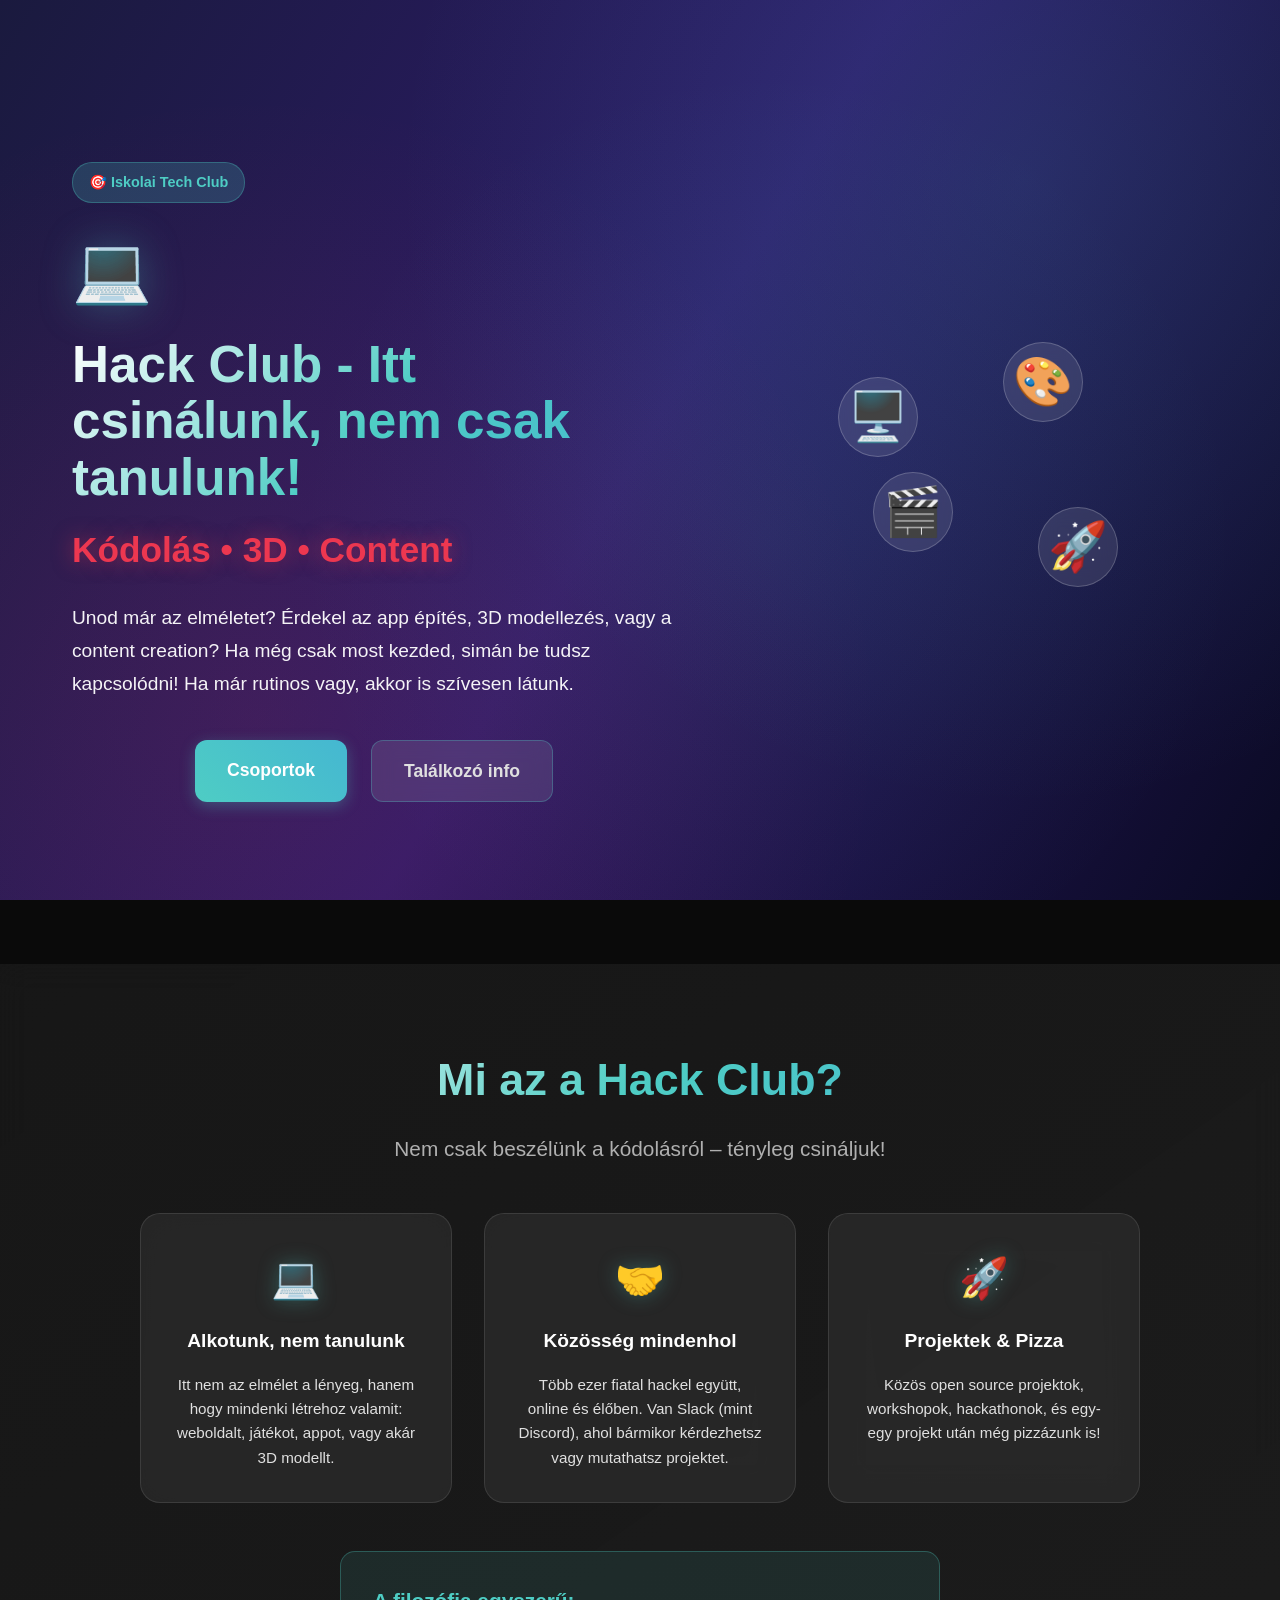
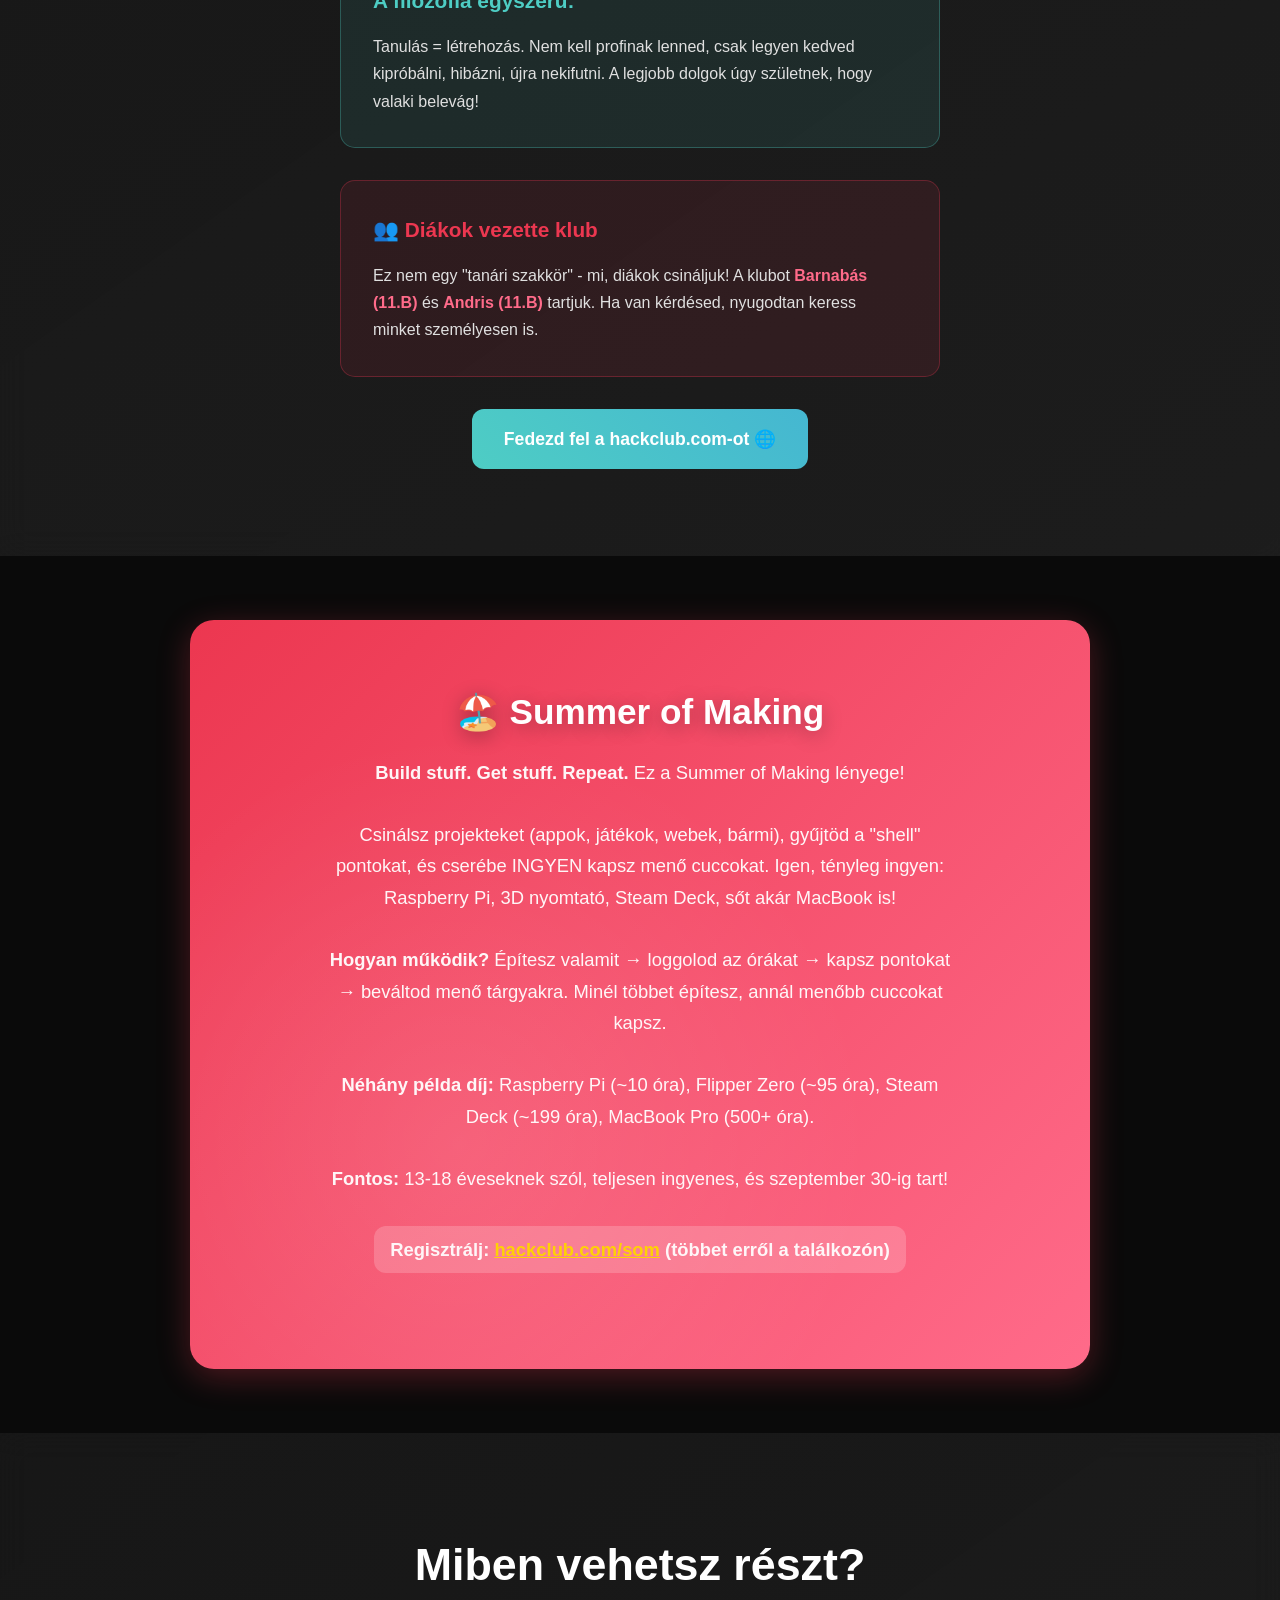
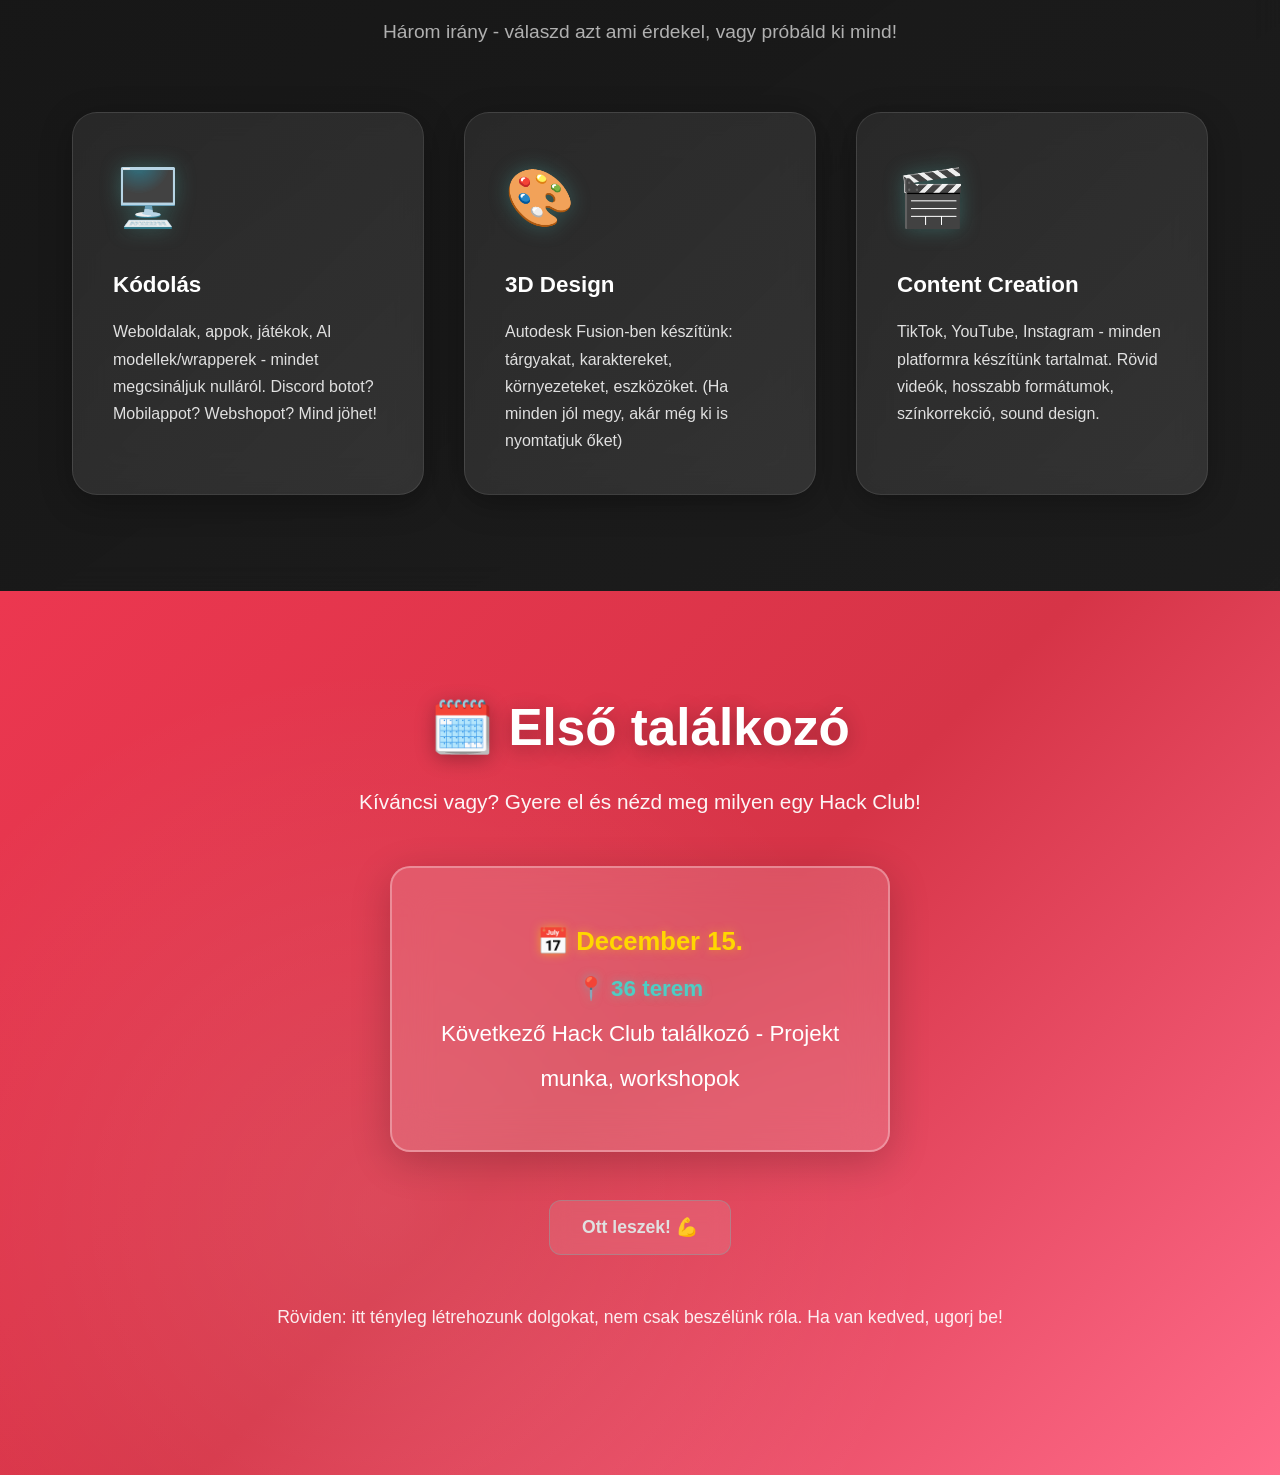
<file: club/index.html>
<!DOCTYPE html>
<html lang="hu">
<head>
    <meta charset="UTF-8">
    <meta name="viewport" content="width=device-width, initial-scale=1.0">
    <title>Csatlakozz - Hack Club</title>
    <link rel="stylesheet" href="../style.css">
    <link rel="icon" type="image/x-icon" href="../icon.ico">
    <style>
        .club-hero {
            display: flex;
            align-items: center;
            min-height: 100vh;
            padding: 6rem 0 2rem;
            background: linear-gradient(120deg, #1a1a3e 0%, #2d1b69 50%, #0a0a23 100%);
            position: relative;
            overflow: hidden;
            width: 100%;
        }
        
        .club-hero::before {
            content: '';
            position: absolute;
            top: 0;
            left: 0;
            right: 0;
            bottom: 0;
            background: 
                radial-gradient(circle at 80% 20%, rgba(69, 183, 209, 0.15) 0%, transparent 50%),
                radial-gradient(circle at 20% 80%, rgba(236, 55, 80, 0.12) 0%, transparent 50%),
                radial-gradient(circle at 60% 60%, rgba(78, 205, 196, 0.08) 0%, transparent 50%);
            pointer-events: none;
            animation: float 6s ease-in-out infinite;
        }
        
        @keyframes float {
            0%, 100% { transform: translateY(0px); }
            50% { transform: translateY(-10px); }
        }
        
        .club-content {
            flex: 1;
            max-width: 650px;
            position: relative;
            z-index: 2;
            color: white;
            margin-left: calc((100vw - 1200px) / 2 + 2rem);
        }
        
        .club-badge {
            display: inline-block;
            background: rgba(78, 205, 196, 0.2);
            color: #4ecdc4;
            padding: 0.5rem 1rem;
            border-radius: 20px;
            font-size: 0.9rem;
            font-weight: 600;
            margin-bottom: 1rem;
            border: 1px solid rgba(78, 205, 196, 0.3);
        }
        
        .club-logo {
            font-size: 4rem;
            margin-bottom: 1rem;
            display: block;
            filter: drop-shadow(0 0 20px rgba(78, 205, 196, 0.3));
        }
        
        .club-title {
            font-size: 3.2rem;
            font-weight: 700;
            margin-bottom: 1rem;
            line-height: 1.1;
            background: linear-gradient(135deg, #ffffff 0%, #4ecdc4 50%, #45b7d1 100%);
            -webkit-background-clip: text;
            -webkit-text-fill-color: transparent;
            background-clip: text;
        }
        
        .club-subtitle {
            font-size: 2.2rem;
            font-weight: 600;
            margin-bottom: 1.5rem;
            color: #ec3750;
            text-shadow: 0 0 20px rgba(236, 55, 80, 0.5);
        }
        
        .club-description {
            font-size: 1.2rem;
            margin-bottom: 2.5rem;
            opacity: 0.95;
            line-height: 1.7;
        }
        
        .hero-image {
            flex: 1;
            display: flex;
            justify-content: center;
            align-items: center;
            position: relative;
        }
        
        .floating-elements {
            position: relative;
            width: 350px;
            height: 350px;
        }
        
        .floating-icon {
            position: absolute;
            font-size: 3rem;
            animation: floatIcon 4s ease-in-out infinite;
            background: rgba(255, 255, 255, 0.1);
            backdrop-filter: blur(10px);
            border-radius: 50%;
            width: 80px;
            height: 80px;
            display: flex;
            align-items: center;
            justify-content: center;
            border: 1px solid rgba(255, 255, 255, 0.2);
        }
        
        .floating-icon:nth-child(1) {
            top: 20%;
            left: 10%;
            animation-delay: 0s;
        }
        
        .floating-icon:nth-child(2) {
            top: 10%;
            right: 20%;
            animation-delay: 1.5s;
        }
        
        .floating-icon:nth-child(3) {
            bottom: 30%;
            left: 20%;
            animation-delay: 3s;
        }
        
        .floating-icon:nth-child(4) {
            bottom: 20%;
            right: 10%;
            animation-delay: 4.5s;
        }
        
        @keyframes floatIcon {
            0%, 100% { transform: translateY(0px) rotate(0deg); }
            50% { transform: translateY(-20px) rotate(5deg); }
        }
        
        .activities-section {
            padding: 6rem 0;
            background: linear-gradient(145deg, rgba(26, 26, 26, 0.8) 0%, rgba(42, 42, 42, 0.6) 100%);
            backdrop-filter: blur(15px);
            position: relative;
        }
        
        .activities-section::before {
            content: '';
            position: absolute;
            top: 0;
            left: 0;
            right: 0;
            bottom: 0;
            background: url('data:image/svg+xml,<svg width="60" height="60" viewBox="0 0 60 60" xmlns="http://www.w3.org/2000/svg"><g fill="none" fill-rule="evenodd"><g fill="%234ecdc4" fill-opacity="0.03"><circle cx="30" cy="30" r="2"/></g></svg>');
            pointer-events: none;
        }
        
        .section-title {
            text-align: center;
            font-size: 2.8rem;
            font-weight: 700;
            margin-bottom: 1rem;
            color: #ffffff;
            position: relative;
        }
        
        .section-subtitle {
            text-align: center;
            font-size: 1.2rem;
            color: #b0b0b0;
            margin-bottom: 4rem;
        }
        
        .activities-grid {
            display: grid;
            grid-template-columns: repeat(auto-fit, minmax(320px, 1fr));
            gap: 2.5rem;
            margin-top: 3rem;
        }
        
        .activity-card {
            background: linear-gradient(135deg, rgba(42, 42, 42, 0.9) 0%, rgba(60, 60, 60, 0.7) 100%);
            backdrop-filter: blur(20px);
            padding: 2.5rem;
            border-radius: 25px;
            box-shadow: 0 8px 32px rgba(0, 0, 0, 0.3);
            transition: all 0.3s ease;
            border: 1px solid rgba(255, 255, 255, 0.1);
            position: relative;
            overflow: hidden;
            will-change: transform;
        }
        
        .activity-card::before {
            content: '';
            position: absolute;
            top: 0;
            left: 0;
            right: 0;
            height: 3px;
            background: linear-gradient(90deg, #ec3750, #4ecdc4, #45b7d1);
            opacity: 0;
            transition: opacity 0.3s ease;
        }
        
        .activity-card:hover::before {
            opacity: 1;
        }
        
        .activity-card:hover {
            transform: translateY(-8px) scale(1.02);
            box-shadow: 0 15px 40px rgba(78, 205, 196, 0.2);
            border-color: rgba(78, 205, 196, 0.3);
        }
        
        .activity-icon {
            font-size: 3.5rem;
            margin-bottom: 1.5rem;
            display: block;
            filter: drop-shadow(0 0 10px rgba(78, 205, 196, 0.3));
        }
        
        .activity-card h3 {
            font-size: 1.4rem;
            font-weight: 700;
            margin-bottom: 1rem;
            color: #ffffff;
        }
        
        .activity-card p {
            color: #e0e0e0;
            line-height: 1.7;
            font-size: 1rem;
        }
        
        .meeting-section {
            background: linear-gradient(135deg, #ec3750 0%, #d63447 50%, #ff6b8a 100%);
            color: white;
            text-align: center;
            padding: 6rem 0;
            position: relative;
            overflow: hidden;
        }
        
        .meeting-section::before {
            content: '';
            position: absolute;
            top: 0;
            left: 0;
            right: 0;
            bottom: 0;
            background: radial-gradient(circle at 30% 70%, rgba(255, 255, 255, 0.1) 0%, transparent 50%);
            pointer-events: none;
        }
        
        .meeting-content {
            position: relative;
            z-index: 2;
        }
        
        .meeting-content h2 {
            font-size: 3.2rem;
            font-weight: 700;
            margin-bottom: 1rem;
            text-shadow: 0 4px 20px rgba(0, 0, 0, 0.3);
        }
        
        .meeting-content > p {
            font-size: 1.3rem;
            margin-bottom: 3rem;
            opacity: 0.95;
        }
        
        .meeting-info {
            background: rgba(255, 255, 255, 0.15);
            backdrop-filter: blur(20px);
            padding: 3rem;
            border-radius: 20px;
            border: 2px solid rgba(255, 255, 255, 0.3);
            max-width: 500px;
            margin: 0 auto 3rem;
            box-shadow: 0 10px 40px rgba(0, 0, 0, 0.2);
        }
        
        .meeting-details {
            font-size: 1.4rem;
            line-height: 2;
        }
        
        .date-highlight {
            color: #ffd700;
            font-weight: 700;
            font-size: 1.6rem;
            text-shadow: 0 0 10px rgba(255, 215, 0, 0.5);
        }
        
        .location-highlight {
            color: #4ecdc4;
            font-weight: 600;
            text-shadow: 0 0 10px rgba(78, 205, 196, 0.5);
        }
        
        .hero-buttons {
            display: flex;
            gap: 1.5rem;
            flex-wrap: wrap;
            margin-top: 2rem;
            justify-content: center;
        }
        
        @media (max-width: 1200px) {
            .club-content {
                margin-left: 2rem;
            }
        }
        
        @media (max-width: 768px) {
            .club-hero {
                flex-direction: column;
                text-align: center;
                gap: 4rem;
                padding: 3rem 1rem 2rem;
            }
            
            .club-content {
                margin-left: 0;
                max-width: 100%;
            }
            
            .club-title {
                font-size: 2.2rem;
            }
            
            .club-subtitle {
                font-size: 1.6rem;
            }
            
            .club-logo {
                font-size: 3rem;
            }
            
            .club-description {
                font-size: 1.1rem;
            }
            
            .floating-elements {
                width: 250px;
                height: 250px;
            }
            
            .floating-icon {
                width: 60px;
                height: 60px;
                font-size: 2rem;
            }
            
            .activities-grid {
                grid-template-columns: 1fr;
                gap: 2rem;
            }
            
            .activity-card {
                padding: 2rem;
            }
            
            .section-title {
                font-size: 2.2rem;
            }
            
            .meeting-content h2 {
                font-size: 2.4rem;
            }
            
            .meeting-content > p {
                font-size: 1.1rem;
            }
            
            .meeting-details {
                font-size: 1.2rem;
            }
            
            .date-highlight {
                font-size: 1.4rem;
            }
            
            .meeting-info {
                padding: 2rem;
                margin: 0 1rem 3rem;
            }
        }
        
        @media (max-width: 480px) {
            .club-title {
                font-size: 1.8rem;
            }
            
            .club-subtitle {
                font-size: 1.3rem;
            }
            
            .club-logo {
                font-size: 2.5rem;
            }
            
            .club-description {
                font-size: 1rem;
            }
            
            .floating-elements {
                width: 200px;
                height: 200px;
            }
            
            .activity-icon {
                font-size: 2.8rem;
            }
            
            .activity-card h3 {
                font-size: 1.2rem;
            }
            
            .meeting-info {
                padding: 1.5rem;
            }
            
            .meeting-details {
                font-size: 1rem;
            }
            
            .date-highlight {
                font-size: 1.2rem;
            }
            
            .hero-buttons {
                flex-direction: column;
                gap: 1rem;
            }
        }
    </style>
</head>
<body>
    <div class="club-hero">
        <div class="club-content">
            <div class="club-badge">🎯 Iskolai Tech Club</div>
            <div class="club-logo">💻</div>
            
            <h1 class="club-title">Hack Club - Itt csinálunk, nem csak tanulunk!</h1>
            
            <p class="club-subtitle">Kódolás • 3D • Content</p>
            
            <p class="club-description">
                Unod már az elméletet? Érdekel az app építés, 3D modellezés, vagy a content creation? 
                Ha még csak most kezded, simán be tudsz kapcsolódni! Ha már rutinos vagy, akkor is szívesen látunk.
            </p>
            
            <div class="hero-buttons">
                <a href="#activities" class="btn btn-primary btn-large">Csoportok</a>
                <a href="#meeting" class="btn btn-secondary btn-large">Találkozó info</a>
            </div>
        </div>
        
        <div class="hero-image">
            <div class="floating-elements">
                <div class="floating-icon">🖥️</div>
                <div class="floating-icon">🎨</div>
                <div class="floating-icon">🎬</div>
                <div class="floating-icon">🚀</div>
            </div>
        </div>
    </div>

    <section class="hackclub-section">
        <div class="container">
            <div class="hackclub-content">
                <h2 class="hackclub-title">Mi az a Hack Club?</h2>
                <p class="hackclub-subtitle">Nem csak beszélünk a kódolásról – tényleg csináljuk!</p>
                
                <div class="hackclub-grid">
                    <div class="hackclub-card">
                        <div class="hackclub-icon">💻</div>
                        <h3>Alkotunk, nem tanulunk</h3>
                        <p>Itt nem az elmélet a lényeg, hanem hogy mindenki létrehoz valamit: weboldalt, játékot, appot, vagy akár 3D modellt.</p>
                    </div>
                    
                    <div class="hackclub-card">
                        <div class="hackclub-icon">🤝</div>
                        <h3>Közösség mindenhol</h3>
                        <p>Több ezer fiatal hackel együtt, online és élőben. Van Slack (mint Discord), ahol bármikor kérdezhetsz vagy mutathatsz projektet.</p>
                    </div>
                    
                    <div class="hackclub-card">
                        <div class="hackclub-icon">🚀</div>
                        <h3>Projektek & Pizza</h3>
                        <p>Közös open source projektok, workshopok, hackathonok, és egy-egy projekt után még pizzázunk is!</p>
                    </div>
                </div>
                
                <div class="hackclub-philosophy">
                    <h3>A filozófia egyszerű:</h3>
                    <p>Tanulás = létrehozás. Nem kell profinak lenned, csak legyen kedved kipróbálni, hibázni, újra nekifutni. A legjobb dolgok úgy születnek, hogy valaki belevág!</p>
                </div>
                
                <div class="hackclub-leadership">
                    <h3>👥 Diákok vezette klub</h3>
                    <p>Ez nem egy "tanári szakkör" - mi, diákok csináljuk! A klubot <strong>Barnabás (11.B)</strong> és <strong>Andris (11.B)</strong> tartjuk. Ha van kérdésed, nyugodtan keress minket személyesen is.</p>
                </div>
                
                <div class="hackclub-cta">
                    <a href="https://hackclub.com" target="_blank" class="hackclub-link">
                        Fedezd fel a hackclub.com-ot 🌐
                    </a>
                </div>
            </div>
        </div>
    </section>
    
    <style>
        .hackclub-section {
            padding: 5rem 0;
            background: linear-gradient(145deg, rgba(26, 26, 26, 0.8) 0%, rgba(42, 42, 42, 0.6) 100%);
            backdrop-filter: blur(15px);
            position: relative;
            margin: 4rem 0;
        }
        
        .hackclub-section::before {
            content: '';
            position: absolute;
            top: 0;
            left: 0;
            right: 0;
            bottom: 0;
            background: url('data:image/svg+xml,<svg width="40" height="40" viewBox="0 0 40 40" xmlns="http://www.w3.org/2000/svg"><g fill="none" fill-rule="evenodd"><g fill="%234ecdc4" fill-opacity="0.05"><circle cx="20" cy="20" r="1.5"/></g></svg>');
            pointer-events: none;
        }
        
        .hackclub-content {
            position: relative;
            z-index: 2;
            text-align: center;
            max-width: 1000px;
            margin: 0 auto;
        }
        
        .hackclub-badge {
            display: inline-block;
            background: rgba(78, 205, 196, 0.15);
            color: #4ecdc4;
            padding: 0.7rem 1.5rem;
            border-radius: 25px;
            font-size: 0.9rem;
            font-weight: 600;
            margin-bottom: 1.5rem;
            border: 1px solid rgba(78, 205, 196, 0.3);
        }
        
        .hackclub-title {
            font-size: 2.8rem;
            font-weight: 700;
            margin-bottom: 1rem;
            color: #ffffff;
            background: linear-gradient(135deg, #ffffff 0%, #4ecdc4 50%, #45b7d1 100%);
            -webkit-background-clip: text;
            -webkit-text-fill-color: transparent;
            background-clip: text;
        }
        
        .hackclub-subtitle {
            font-size: 1.3rem;
            color: #b0b0b0;
            margin-bottom: 3rem;
            font-weight: 500;
        }
        
        .hackclub-grid {
            display: grid;
            grid-template-columns: repeat(auto-fit, minmax(280px, 1fr));
            gap: 2rem;
            margin-bottom: 3rem;
        }
        
        .hackclub-card {
            background: rgba(42, 42, 42, 0.8);
            backdrop-filter: blur(20px);
            padding: 2rem;
            border-radius: 20px;
            border: 1px solid rgba(255, 255, 255, 0.1);
            transition: all 0.3s ease;
            position: relative;
            overflow: hidden;
        }
        
        .hackclub-card::before {
            content: '';
            position: absolute;
            top: 0;
            left: 0;
            right: 0;
            height: 2px;
            background: linear-gradient(90deg, #4ecdc4, #45b7d1);
            opacity: 0;
            transition: opacity 0.3s ease;
        }
        
        .hackclub-card:hover::before {
            opacity: 1;
        }
        
        .hackclub-card:hover {
            transform: translateY(-5px);
            box-shadow: 0 10px 30px rgba(78, 205, 196, 0.15);
            border-color: rgba(78, 205, 196, 0.3);
        }
        
        .hackclub-icon {
            font-size: 2.5rem;
            margin-bottom: 1rem;
            filter: drop-shadow(0 0 10px rgba(78, 205, 196, 0.3));
        }
        
        .hackclub-card h3 {
            font-size: 1.2rem;
            font-weight: 600;
            margin-bottom: 1rem;
            color: #ffffff;
        }
        
        .hackclub-card p {
            color: #e0e0e0;
            line-height: 1.6;
            font-size: 0.95rem;
        }
        
        .hackclub-philosophy {
            background: rgba(78, 205, 196, 0.1);
            border: 1px solid rgba(78, 205, 196, 0.3);
            border-radius: 15px;
            padding: 2rem;
            margin-bottom: 2rem;
            text-align: left;
            max-width: 600px;
            margin-left: auto;
            margin-right: auto;
        }
        
        .hackclub-philosophy h3 {
            color: #4ecdc4;
            font-size: 1.3rem;
            margin-bottom: 1rem;
            font-weight: 600;
        }
        
        .hackclub-philosophy p {
            color: #e0e0e0;
            line-height: 1.7;
            font-size: 1rem;
        }
        
        .hackclub-leadership {
            background: rgba(236, 55, 80, 0.1);
            border: 1px solid rgba(236, 55, 80, 0.3);
            border-radius: 15px;
            padding: 2rem;
            margin-bottom: 2rem;
            text-align: left;
            max-width: 600px;
            margin-left: auto;
            margin-right: auto;
        }
        
        .hackclub-leadership h3 {
            color: #ec3750;
            font-size: 1.3rem;
            margin-bottom: 1rem;
            font-weight: 600;
        }
        
        .hackclub-leadership p {
            color: #e0e0e0;
            line-height: 1.7;
            font-size: 1rem;
        }
        
        .hackclub-leadership strong {
            color: #ff6b8a;
            font-weight: 700;
        }
        
        .hackclub-cta {
            margin-top: 2rem;
        }
        
        .hackclub-link {
            display: inline-block;
            background: linear-gradient(45deg, #4ecdc4, #45b7d1);
            color: white;
            padding: 1rem 2rem;
            border-radius: 12px;
            text-decoration: none;
            font-weight: 600;
            font-size: 1.1rem;
            transition: all 0.3s ease;
            position: relative;
            overflow: hidden;
        }
        
        .hackclub-link::before {
            content: '';
            position: absolute;
            top: 0;
            left: -100%;
            width: 100%;
            height: 100%;
            background: linear-gradient(90deg, transparent, rgba(255, 255, 255, 0.1), transparent);
            transition: left 0.3s ease;
        }
        
        .hackclub-link:hover::before {
            left: 100%;
        }
        
        .hackclub-link:hover {
            transform: translateY(-2px);
            box-shadow: 0 8px 25px rgba(78, 205, 196, 0.3);
        }
        
        @media (max-width: 768px) {
            .hackclub-title {
                font-size: 2.2rem;
            }
            
            .hackclub-subtitle {
                font-size: 1.1rem;
            }
            
            .hackclub-grid {
                grid-template-columns: 1fr;
                gap: 1.5rem;
            }
            
            .hackclub-card {
                padding: 1.5rem;
            }
            
            .hackclub-philosophy {
                padding: 1.5rem;
                text-align: center;
            }
            
            .hackclub-leadership {
                padding: 1.5rem;
                text-align: center;
            }
        }
    </style>

    <section class="som-section" style="background:linear-gradient(135deg,#ec3750 0%,#ff6b8a 100%);margin:0 0 4rem 0;padding:4rem 0;border-radius:24px;box-shadow:0 8px 32px rgba(236,55,80,0.3);max-width:900px;margin-left:auto;margin-right:auto;position:relative;overflow:hidden;">
        <div style="position:absolute;top:0;left:0;right:0;bottom:0;background:radial-gradient(circle at 30% 70%, rgba(255,255,255,0.1) 0%, transparent 50%);pointer-events:none;"></div>
        <div class="container" style="max-width:700px;margin:0 auto;position:relative;z-index:2;">
            <h2 style="text-align:center;font-size:2.2rem;font-weight:700;margin-bottom:1rem;color:white;text-shadow:0 4px 20px rgba(0,0,0,0.3);">🏖️ Summer of Making</h2>
            <p style="font-size:1.15rem;line-height:1.7;color:white;text-align:center;margin-bottom:2rem;opacity:0.95;">
                <b>Build stuff. Get stuff. Repeat.</b> Ez a Summer of Making lényege! <br><br>
                Csinálsz projekteket (appok, játékok, webek, bármi), gyűjtöd a "shell" pontokat, és cserébe INGYEN kapsz menő cuccokat. Igen, tényleg ingyen: Raspberry Pi, 3D nyomtató, Steam Deck, sőt akár MacBook is!<br><br>
                <b>Hogyan működik?</b> Építesz valamit → loggolod az órákat → kapsz pontokat → beváltod menő tárgyakra. Minél többet építesz, annál menőbb cuccokat kapsz.<br><br>
                <b>Néhány példa díj:</b> Raspberry Pi (~10 óra), Flipper Zero (~95 óra), Steam Deck (~199 óra), MacBook Pro (500+ óra).<br><br>
                <b>Fontos:</b> 13-18 éveseknek szól, teljesen ingyenes, és szeptember 30-ig tart! <br><br>
                <span style="background:rgba(255,255,255,0.2);padding:0.5rem 1rem;border-radius:12px;display:inline-block;font-weight:600;">
                    Regisztrálj: <a href="https://hackclub.com/som" target="_blank" style="color:#ffd700;text-decoration:underline;">hackclub.com/som</a> (többet erről a találkozón)
                </span>
            </p>
        </div>
    </section>    <section id="activities" class="activities-section">
        <div class="container">
            <h2 class="section-title">Miben vehetsz részt?</h2>
            <p class="section-subtitle">Három irány - válaszd azt ami érdekel, vagy próbáld ki mind!</p>
            
            <div class="activities-grid">
                <div class="activity-card">
                    <div class="activity-icon">🖥️</div>
                    <h3>Kódolás</h3>
                    <p>
                        Weboldalak, appok, játékok, AI modellek/wrapperek - mindet megcsináljuk nulláról. Discord botot? Mobilappot? Webshopot? Mind jöhet!
                    </p>
                </div>
                
                <div class="activity-card">
                    <div class="activity-icon">🎨</div>
                    <h3>3D Design</h3>
                    <p>
                        Autodesk Fusion-ben készítünk: tárgyakat, karaktereket, környezeteket, eszközöket. 
                        (Ha minden jól megy, akár még ki is nyomtatjuk őket)
                    </p>
                </div>
                
                <div class="activity-card">
                    <div class="activity-icon">🎬</div>
                    <h3>Content Creation</h3>
                    <p>
                        TikTok, YouTube, Instagram - minden platformra készítünk tartalmat. Rövid videók, hosszabb formátumok, 
                        színkorrekció, sound design.
                    </p>
                </div>
            </div>
        </div>
    </section>
    
    <section id="meeting" class="meeting-section">
        <div class="container">
            <div class="meeting-content">
                <h2>🗓️ Első találkozó</h2>
                <p>Kíváncsi vagy? Gyere el és nézd meg milyen egy Hack Club!</p>
                
                <div class="meeting-info">
                    <div class="meeting-details">
                        <p><span class="date-highlight" id="nextMeetingDate">📅 Betöltés...</span></p>
                        <p><span class="location-highlight">📍 36 terem</span></p>
                        <p id="meetingDescription">Következő Hack Club találkozó</p>
                    </div>
                </div>
                
                <div class="hero-buttons">
                    <button class="btn btn-secondary btn-large" onclick="openSignupForm()">
                        Ott leszek! 💪
                    </button>
                </div>
                
                <p style="margin-top: 3rem; opacity: 0.9; font-size: 1.1rem;">
                    Röviden: itt tényleg létrehozunk dolgokat, nem csak beszélünk róla. Ha van kedved, ugorj be!
                </p>
            </div>
        </div>
    </section>

    <div id="signupModal" class="modal">
        <div class="modal-content">
            <div class="modal-header">
                <h2>🎉 Csatlakozás a Hack Club-hoz</h2>
                <span class="close" onclick="closeSignupForm()">&times;</span>
            </div>
            <form id="signupForm" class="signup-form">
                <div class="form-group">
                    <label for="name">Név:</label>
                    <input type="text" id="name" name="name" required>
                </div>
                
                <div class="form-group">
                    <label for="email">Email:</label>
                    <input type="email" id="email" name="email" required>
                </div>
                
                <div class="form-group">
                    <label for="class">Osztály:</label>
                    <select id="class" name="class" required>
                        <option value="">Válassz osztályt</option>
                        <option value="5">5. osztály</option>
                        <option value="6">6. osztály</option>
                        <option value="7">7. osztály</option>
                        <option value="8">8. osztály</option>
                        <option value="9">9. osztály</option>
                        <option value="9a">9.A</option>
                        <option value="9b">9.B</option>
                        <option value="10a">10.A</option>
                        <option value="10b">10.B</option>
                        <option value="11a">11.A</option>
                        <option value="11b">11.B</option>
                        <option value="12a">12.A</option>
                        <option value="12b">12.B</option>
                    </select>
                </div>
                
                <div class="form-group">
                    <label for="age">Kor:</label>
                    <input type="number" id="age" name="age" min="10" max="20" required>
                </div>
                
                <div class="form-group">
                    <label>Mi érdekel? (többet is választhatsz):</label>
                    <div class="checkbox-group">
                        <label class="checkbox-label">
                            <input type="checkbox" name="interests" value="coding">
                            <span class="checkmark"></span>
                            🖥️ Kódolás (webek, appok, játékok)
                        </label>
                        <label class="checkbox-label">
                            <input type="checkbox" name="interests" value="3d">
                            <span class="checkmark"></span>
                            🎨 3D Design (Autodesk Fusion)
                        </label>
                        <label class="checkbox-label">
                            <input type="checkbox" name="interests" value="content">
                            <span class="checkmark"></span>
                            🎬 Content Creation (videók, social media)
                        </label>
                    </div>
                </div>
                
                <div class="form-buttons">
                    <button type="button" class="btn btn-secondary" onclick="closeSignupForm()">Mégse</button>
                    <button type="submit" class="btn btn-primary">Jelentkezem! 🚀</button>
                </div>
            </form>
        </div>
    </div>

    <style>
        .modal {
            display: none;
            position: fixed;
            z-index: 1000;
            left: 0;
            top: 0;
            width: 100%;
            height: 100%;
            background-color: rgba(0, 0, 0, 0.8);
            backdrop-filter: blur(5px);
        }
        
        .modal-content {
            background: linear-gradient(145deg, rgba(42, 42, 42, 0.95) 0%, rgba(60, 60, 60, 0.9) 100%);
            backdrop-filter: blur(20px);
            margin: 5% auto;
            padding: 0;
            border: 1px solid rgba(255, 255, 255, 0.1);
            border-radius: 20px;
            width: 90%;
            max-width: 500px;
            box-shadow: 0 20px 60px rgba(0, 0, 0, 0.5);
            animation: modalSlideIn 0.3s ease-out;
        }
        
        @keyframes modalSlideIn {
            from {
                opacity: 0;
                transform: translateY(-50px) scale(0.95);
            }
            to {
                opacity: 1;
                transform: translateY(0) scale(1);
            }
        }
        
        .modal-header {
            background: linear-gradient(135deg, #4ecdc4 0%, #45b7d1 100%);
            padding: 1.5rem 2rem;
            border-radius: 20px 20px 0 0;
            display: flex;
            justify-content: space-between;
            align-items: center;
        }
        
        .modal-header h2 {
            margin: 0;
            color: white;
            font-size: 1.4rem;
            font-weight: 700;
        }
        
        .close {
            color: white;
            font-size: 2rem;
            font-weight: bold;
            cursor: pointer;
            transition: all 0.3s ease;
            line-height: 1;
            padding: 0.2rem;
            border-radius: 50%;
        }
        
        .close:hover {
            background: rgba(255, 255, 255, 0.2);
            transform: scale(1.1);
        }
        
        .signup-form {
            padding: 2rem;
        }
        
        .form-group {
            margin-bottom: 1.5rem;
        }
        
        .form-group label {
            display: block;
            margin-bottom: 0.5rem;
            color: #ffffff;
            font-weight: 600;
            font-size: 0.95rem;
        }
        
        .form-group input,
        .form-group select {
            width: 100%;
            padding: 0.8rem 1rem;
            border: 1px solid rgba(255, 255, 255, 0.2);
            border-radius: 10px;
            background: rgba(60, 60, 60, 0.8);
            color: white;
            font-size: 1rem;
            transition: all 0.3s ease;
        }
        
        .form-group input:focus,
        .form-group select:focus {
            outline: none;
            border-color: #4ecdc4;
            box-shadow: 0 0 0 3px rgba(78, 205, 196, 0.2);
            background: rgba(60, 60, 60, 0.9);
        }
        
        .form-group select {
            cursor: pointer;
        }
        
        .form-group select option {
            background: #3c3c3c;
            color: white;
        }
        
        .checkbox-group {
            display: flex;
            flex-direction: column;
            gap: 0.8rem;
            margin-top: 0.5rem;
        }
        
        .checkbox-label {
            display: flex;
            align-items: center;
            cursor: pointer;
            position: relative;
            padding-left: 2rem;
            color: #e0e0e0;
            font-size: 0.95rem;
            line-height: 1.4;
            margin-bottom: 0 !important;
        }
        
        .checkbox-label input[type="checkbox"] {
            position: absolute;
            opacity: 0;
            cursor: pointer;
            width: 0;
            height: 0;
        }
        
        .checkmark {
            position: absolute;
            left: 0;
            top: 50%;
            transform: translateY(-50%);
            height: 18px;
            width: 18px;
            background: rgba(60, 60, 60, 0.8);
            border: 2px solid rgba(255, 255, 255, 0.2);
            border-radius: 4px;
            transition: all 0.3s ease;
        }
        
        .checkbox-label:hover .checkmark {
            border-color: #4ecdc4;
            background: rgba(78, 205, 196, 0.1);
        }
        
        .checkbox-label input:checked ~ .checkmark {
            background: #4ecdc4;
            border-color: #4ecdc4;
        }
        
        .checkmark:after {
            content: "";
            position: absolute;
            display: none;
            left: 5px;
            top: 2px;
            width: 4px;
            height: 8px;
            border: solid white;
            border-width: 0 2px 2px 0;
            transform: rotate(45deg);
        }
        
        .checkbox-label input:checked ~ .checkmark:after {
            display: block;
        }
        
        .form-buttons {
            display: flex;
            gap: 1rem;
            justify-content: flex-end;
            margin-top: 2rem;
            padding-top: 1.5rem;
            border-top: 1px solid rgba(255, 255, 255, 0.1);
        }
        
        .form-buttons .btn {
            padding: 0.7rem 1.5rem;
            font-size: 0.95rem;
            min-width: 120px;
        }
        
        @media (max-width: 768px) {
            .modal-content {
                margin: 10% auto;
                width: 95%;
            }
            
            .modal-header {
                padding: 1rem 1.5rem;
            }
            
            .modal-header h2 {
                font-size: 1.2rem;
            }
            
            .signup-form {
                padding: 1.5rem;
            }
            
            .form-buttons {
                flex-direction: column;
            }
            
            .form-buttons .btn {
                width: 100%;
            }
        }
    </style>

    <script>
        function getNextMeetingDate() {
            const startDate = new Date(2025, 8, 23);
            const today = new Date();
            const twoWeeksInMs = 14 * 24 * 60 * 60 * 1000;

            const timeDiff = today.getTime() - startDate.getTime();
            const periodsPassed = Math.floor(timeDiff / twoWeeksInMs);

            let nextMeeting = new Date(startDate.getTime() + (periodsPassed + 1) * twoWeeksInMs);

            const todayFormatted = today.toDateString();
            const currentMeeting = new Date(startDate.getTime() + periodsPassed * twoWeeksInMs);
            
            if (currentMeeting.toDateString() === todayFormatted) {
                nextMeeting = currentMeeting;
            }
            
            return nextMeeting;
        }

        function formatMeetingDate(date) {
            const months = ['Január','Február','Március','Április','Május','Június','Július','Augusztus','Szeptember','Október','November','December'];
            const day = date.getDate();
            const month = months[date.getMonth()];
            return `📅 ${month} ${day}.`;
        }

        function updateMeetingInfo() {
            const nextMeeting = getNextMeetingDate();
            const today = new Date();
            const firstMeetingDate = new Date(2025, 8, 23);

            const dateElement = document.getElementById('nextMeetingDate');
            const descriptionElement = document.getElementById('meetingDescription');

            if (dateElement) {
                dateElement.textContent = formatMeetingDate(nextMeeting);
            }

            const isToday = nextMeeting.toDateString() === today.toDateString();
            const isFirstMeeting = nextMeeting.getTime() === firstMeetingDate.getTime();

            if (descriptionElement) {
                if (isToday && isFirstMeeting) {
                    descriptionElement.textContent = 'Első találkozó - Alap infók ismertetése, feliratkozás';
                } else if (isToday) {
                    descriptionElement.textContent = 'Mai Hack Club találkozó - Projekt munka, workshopok';
                } else if (isFirstMeeting) {
                    descriptionElement.textContent = 'Első találkozó - Alap infók ismertetése, feliratkozás';
                } else {
                    descriptionElement.textContent = 'Következő Hack Club találkozó - Projekt munka, workshopok';
                }
            }
        }

        document.addEventListener('DOMContentLoaded', updateMeetingInfo);

        function openSignupForm() {
            document.getElementById('signupModal').style.display = 'block';
            document.body.style.overflow = 'hidden';
        }

        function closeSignupForm() {
            document.getElementById('signupModal').style.display = 'none';
            document.body.style.overflow = 'auto';
        }

        window.onclick = function(event) {
            const modal = document.getElementById('signupModal');
            if (event.target == modal) {
                closeSignupForm();
            }
        }

        document.getElementById('signupForm').addEventListener('submit', async function(e) {
            e.preventDefault();
            
            const formData = new FormData(this);
            const interests = [];
            
            const interestCheckboxes = document.querySelectorAll('input[name="interests"]:checked');
            interestCheckboxes.forEach(checkbox => {
                interests.push(checkbox.value);
            });
            
            if (interests.length === 0) {
                alert('Kérlek válassz legalább egy területet ami érdekel! 😊');
                return;
            }
            
            const data = {
                name: formData.get('name'),
                email: formData.get('email'),
                class: formData.get('class'),
                age: parseInt(formData.get('age')),
                interests: interests
            };
            
            const submitButton = this.querySelector('button[type="submit"]');
            const originalText = submitButton.textContent;
            submitButton.textContent = 'Küldés... ⏳';
            submitButton.disabled = true;
            
            try {
                const response = await fetch('https://api.deakteri.club/api/hackclub-register', {
                    method: 'POST',
                    headers: {
                        'Content-Type': 'application/json',
                    },
                    body: JSON.stringify(data)
                });
                
                const result = await response.json();
                
                if (result.success) {
                    alert(`📧 Elküldtünk az emailt a ${data.email} címre! Találkozunk a Hack Clubon!`);
                    closeSignupForm();
                    this.reset();
                } else {
                    alert(`Hiba: ${result.error}\n\nKérlek próbáld újra, vagy írj nekünk: club@deakteri.club`);
                }
            } catch (error) {
                console.error('Registration error:', error);
                alert('Hálózati hiba történt. Kérlek ellenőrizd az internetkapcsolatot és próbáld újra!');
            } finally {

                submitButton.textContent = originalText;
                submitButton.disabled = false;
            }
        });

        document.addEventListener('keydown', function(e) {
            if (e.key === 'Escape') {
                closeSignupForm();
            }
        });
    </script>
</body>
</html>
</file>
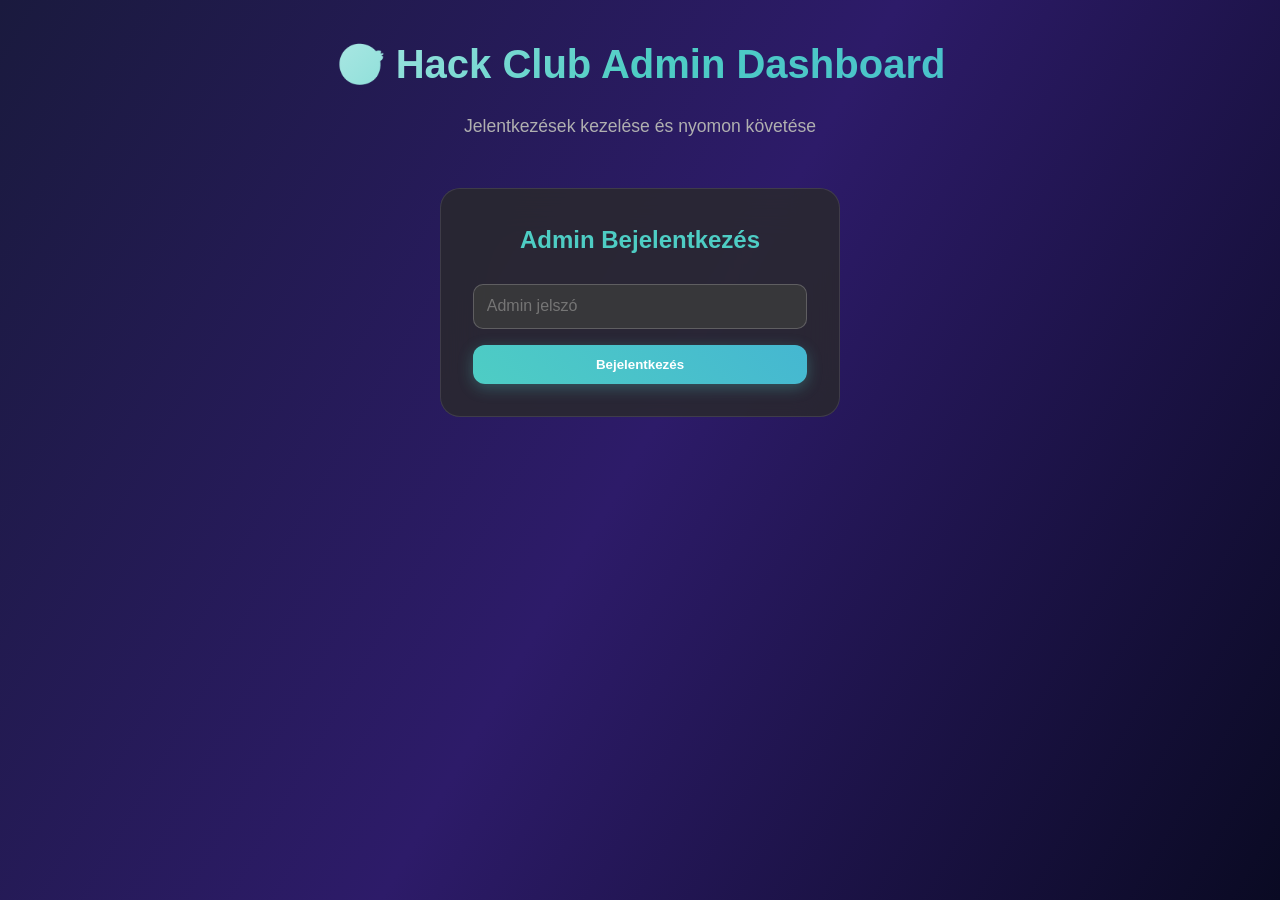
<file: admin/club/index.html>
<!DOCTYPE html>
<html lang="hu">
<head>
    <meta charset="UTF-8">
    <meta name="viewport" content="width=device-width, initial-scale=1.0">
    <title>Admin Dashboard - Hack Club Jelentkezések</title>
    <link rel="stylesheet" href="../../style.css">
    <link rel="icon" type="image/x-icon" href="../../icon.ico">
    <style>
        body {
            background: linear-gradient(120deg, #1a1a3e 0%, #2d1b69 50%, #0a0a23 100%);
            color: white;
            min-height: 100vh;
            padding: 2rem;
        }
        
        .dashboard-container {
            max-width: 1200px;
            margin: 0 auto;
        }
        
        .dashboard-header {
            text-align: center;
            margin-bottom: 3rem;
        }
        
        .dashboard-title {
            font-size: 2.5rem;
            font-weight: 700;
            margin-bottom: 1rem;
            background: linear-gradient(135deg, #ffffff 0%, #4ecdc4 50%, #45b7d1 100%);
            -webkit-background-clip: text;
            -webkit-text-fill-color: transparent;
            background-clip: text;
        }
        
        .login-section {
            background: rgba(42, 42, 42, 0.8);
            backdrop-filter: blur(20px);
            padding: 2rem;
            border-radius: 20px;
            border: 1px solid rgba(255, 255, 255, 0.1);
            max-width: 400px;
            margin: 0 auto;
        }
        
        .login-form {
            display: flex;
            flex-direction: column;
            gap: 1rem;
        }
        
        .login-form input {
            padding: 0.8rem;
            border: 1px solid rgba(255, 255, 255, 0.2);
            border-radius: 10px;
            background: rgba(60, 60, 60, 0.8);
            color: white;
            font-size: 1rem;
        }
        
        .login-form input:focus {
            outline: none;
            border-color: #4ecdc4;
            box-shadow: 0 0 0 3px rgba(78, 205, 196, 0.2);
        }
        
        .stats-grid {
            display: grid;
            grid-template-columns: repeat(auto-fit, minmax(250px, 1fr));
            gap: 2rem;
            margin-bottom: 3rem;
        }
        
        .stat-card {
            background: rgba(42, 42, 42, 0.8);
            backdrop-filter: blur(20px);
            padding: 2rem;
            border-radius: 20px;
            border: 1px solid rgba(255, 255, 255, 0.1);
            text-align: center;
        }
        
        .stat-number {
            font-size: 2.5rem;
            font-weight: 700;
            color: #4ecdc4;
            margin-bottom: 0.5rem;
        }
        
        .stat-label {
            color: #b0b0b0;
            font-size: 1rem;
        }
        
        .registrations-table {
            background: rgba(42, 42, 42, 0.8);
            backdrop-filter: blur(20px);
            border-radius: 20px;
            border: 1px solid rgba(255, 255, 255, 0.1);
            overflow: hidden;
        }
        
        .table-header {
            background: linear-gradient(135deg, #4ecdc4 0%, #45b7d1 100%);
            padding: 1.5rem 2rem;
            display: flex;
            justify-content: space-between;
            align-items: center;
        }
        
        .table-title {
            font-size: 1.3rem;
            font-weight: 600;
            margin: 0;
        }
        
        .refresh-btn {
            background: rgba(255, 255, 255, 0.2);
            border: none;
            padding: 0.5rem 1rem;
            border-radius: 8px;
            color: white;
            cursor: pointer;
            transition: all 0.3s ease;
        }
        
        .refresh-btn:hover {
            background: rgba(255, 255, 255, 0.3);
        }
        
        .table-content {
            padding: 0;
        }
        
        .registration-item {
            border-bottom: 1px solid rgba(255, 255, 255, 0.1);
            padding: 1.5rem 2rem;
            transition: all 0.3s ease;
        }
        
        .registration-item:hover {
            background: rgba(78, 205, 196, 0.05);
        }
        
        .registration-item:last-child {
            border-bottom: none;
        }
        
        .registration-header {
            display: flex;
            justify-content: space-between;
            align-items: center;
            margin-bottom: 1rem;
        }
        
        .student-name {
            font-size: 1.2rem;
            font-weight: 600;
            color: #ffffff;
        }
        
        .registration-date {
            color: #b0b0b0;
            font-size: 0.9rem;
        }
        
        .registration-details {
            display: grid;
            grid-template-columns: repeat(auto-fit, minmax(200px, 1fr));
            gap: 1rem;
            margin-bottom: 1rem;
        }
        
        .detail-item {
            color: #e0e0e0;
        }
        
        .detail-label {
            color: #4ecdc4;
            font-weight: 600;
            margin-right: 0.5rem;
        }
        
        .interests-list {
            display: flex;
            flex-wrap: wrap;
            gap: 0.5rem;
            margin-top: 0.5rem;
        }
        
        .interest-tag {
            background: rgba(78, 205, 196, 0.2);
            color: #4ecdc4;
            padding: 0.3rem 0.8rem;
            border-radius: 15px;
            font-size: 0.8rem;
            border: 1px solid rgba(78, 205, 196, 0.3);
        }
        
        .status-select {
            background: rgba(60, 60, 60, 0.8);
            color: white;
            border: 1px solid rgba(255, 255, 255, 0.2);
            border-radius: 8px;
            padding: 0.5rem;
            cursor: pointer;
        }
        
        .status-registered { color: #ffd700; }
        .status-contacted { color: #45b7d1; }
        .status-confirmed { color: #4ecdc4; }
        .status-declined { color: #ec3750; }
        
        .action-buttons {
            display: flex;
            gap: 0.5rem;
            margin-top: 1rem;
        }
        
        .action-btn {
            padding: 0.5rem 1rem;
            border: none;
            border-radius: 8px;
            cursor: pointer;
            font-size: 0.9rem;
            transition: all 0.3s ease;
        }
        
        .delete-btn {
            background: #ec3750;
            color: white;
        }
        
        .delete-btn:hover {
            background: #d63447;
        }
        
        .email-status {
            margin-top: 0.5rem;
            font-size: 0.8rem;
        }
        
        .email-success {
            color: #4ecdc4;
        }
        
        .email-failed {
            color: #ec3750;
        }
        
        .no-data {
            text-align: center;
            padding: 3rem;
            color: #b0b0b0;
            font-size: 1.1rem;
        }
        
        .loading {
            text-align: center;
            padding: 2rem;
            color: #4ecdc4;
        }
        
        .error-message {
            background: rgba(236, 55, 80, 0.2);
            border: 1px solid rgba(236, 55, 80, 0.3);
            color: #ff6b8a;
            padding: 1rem;
            border-radius: 10px;
            margin-bottom: 2rem;
            text-align: center;
        }
        
        @media (max-width: 768px) {
            body {
                padding: 1rem;
            }
            
            .dashboard-title {
                font-size: 2rem;
            }
            
            .stats-grid {
                grid-template-columns: 1fr;
            }
            
            .registration-header {
                flex-direction: column;
                align-items: flex-start;
                gap: 0.5rem;
            }
            
            .registration-details {
                grid-template-columns: 1fr;
            }
            
            .table-header {
                flex-direction: column;
                gap: 1rem;
                text-align: center;
            }
        }
    </style>
</head>
<body>
    <div class="dashboard-container">
        <div class="dashboard-header">
            <h1 class="dashboard-title">🎯 Hack Club Admin Dashboard</h1>
            <p style="color: #b0b0b0; font-size: 1.1rem;">Jelentkezések kezelése és nyomon követése</p>
        </div>

        <!-- Login Section -->
        <div id="loginSection" class="login-section">
            <h2 style="text-align: center; margin-bottom: 1.5rem; color: #4ecdc4;">Admin Bejelentkezés</h2>
            <form id="loginForm" class="login-form">
                <input type="password" id="password" placeholder="Admin jelszó" required>
                <button type="submit" class="btn btn-primary">Bejelentkezés</button>
            </form>
        </div>

        <!-- Dashboard Content (hidden until login) -->
        <div id="dashboardContent" style="display: none;">
            <!-- Statistics -->
            <div class="stats-grid">
                <div class="stat-card">
                    <div class="stat-number" id="totalRegistrations">-</div>
                    <div class="stat-label">Összes jelentkező</div>
                </div>
                <div class="stat-card">
                    <div class="stat-number" id="codingInterested">-</div>
                    <div class="stat-label">Kódolás iránt érdeklődik</div>
                </div>
                <div class="stat-card">
                    <div class="stat-number" id="designInterested">-</div>
                    <div class="stat-label">3D Design iránt érdeklődik</div>
                </div>
                <div class="stat-card">
                    <div class="stat-number" id="contentInterested">-</div>
                    <div class="stat-label">Content Creation iránt érdeklődik</div>
                </div>
            </div>

            <!-- Registrations Table -->
            <div class="registrations-table">
                <div class="table-header">
                    <h2 class="table-title">Jelentkezések</h2>
                    <button class="refresh-btn" onclick="loadRegistrations()">🔄 Frissítés</button>
                </div>
                <div class="table-content" id="registrationsContent">
                    <div class="loading">Betöltés...</div>
                </div>
            </div>
        </div>
    </div>

    <script>
        let authToken = localStorage.getItem('hackclub_admin_token');
        
        // Check if already logged in
        if (authToken) {
            showDashboard();
        }
        
        // Login form handler
        document.getElementById('loginForm').addEventListener('submit', async function(e) {
            e.preventDefault();
            
            const password = document.getElementById('password').value;
            const submitButton = this.querySelector('button[type="submit"]');
            const originalText = submitButton.textContent;
            
            submitButton.textContent = 'Bejelentkezés...';
            submitButton.disabled = true;
            
            try {
                const response = await fetch('https://api.deakteri.club/api/auth/login', {
                    method: 'POST',
                    headers: {
                        'Content-Type': 'application/json',
                    },
                    body: JSON.stringify({ password })
                });
                
                const result = await response.json();
                
                if (result.success) {
                    authToken = result.token;
                    localStorage.setItem('hackclub_admin_token', authToken);
                    showDashboard();
                } else {
                    alert('Hibás jelszó!');
                }
            } catch (error) {
                console.error('Login error:', error);
                alert('Hálózati hiba történt!');
            } finally {
                submitButton.textContent = originalText;
                submitButton.disabled = false;
            }
        });
        
        function showDashboard() {
            document.getElementById('loginSection').style.display = 'none';
            document.getElementById('dashboardContent').style.display = 'block';
            loadRegistrations();
        }
        
        async function loadRegistrations() {
            const content = document.getElementById('registrationsContent');
            content.innerHTML = '<div class="loading">Betöltés...</div>';
            
            try {
                const response = await fetch('https://api.deakteri.club/api/hackclub-registrations', {
                    headers: {
                        'Authorization': `Bearer ${authToken}`,
                        'Content-Type': 'application/json'
                    }
                });
                
                if (response.status === 401) {
                    // Token expired, redirect to login
                    localStorage.removeItem('hackclub_admin_token');
                    location.reload();
                    return;
                }
                
                const result = await response.json();
                
                if (result.success) {
                    displayRegistrations(result.registrations);
                    updateStats(result.registrations);
                } else {
                    content.innerHTML = `<div class="error-message">Hiba: ${result.error}</div>`;
                }
            } catch (error) {
                console.error('Load error:', error);
                content.innerHTML = '<div class="error-message">Hálózati hiba történt!</div>';
            }
        }
        
        function displayRegistrations(registrations) {
            const content = document.getElementById('registrationsContent');
            
            if (registrations.length === 0) {
                content.innerHTML = '<div class="no-data">Még nincsenek jelentkezések 🤷‍♂️</div>';
                return;
            }
            
            // Sort by timestamp (newest first)
            registrations.sort((a, b) => new Date(b.timestamp) - new Date(a.timestamp));
            
            content.innerHTML = registrations.map(reg => `
                <div class="registration-item" data-id="${reg.id}">
                    <div class="registration-header">
                        <div class="student-name">${reg.name}</div>
                        <div class="registration-date">${formatDate(reg.timestamp)}</div>
                    </div>
                    
                    <div class="registration-details">
                        <div class="detail-item">
                            <span class="detail-label">Email:</span>
                            <a href="mailto:${reg.email}" style="color: #45b7d1; text-decoration: none;">${reg.email}</a>
                        </div>
                        <div class="detail-item">
                            <span class="detail-label">Osztály:</span>
                            ${reg.class}
                        </div>
                        <div class="detail-item">
                            <span class="detail-label">Kor:</span>
                            ${reg.age} év
                        </div>
                        <div class="detail-item">
                            <span class="detail-label">Státusz:</span>
                            <select class="status-select status-${reg.status || 'registered'}" 
                                    onchange="updateStatus(${reg.id}, this.value)">
                                <option value="registered" ${(reg.status || 'registered') === 'registered' ? 'selected' : ''}>Jelentkezett</option>
                                <option value="contacted" ${reg.status === 'contacted' ? 'selected' : ''}>Felvettük a kapcsolatot</option>
                                <option value="confirmed" ${reg.status === 'confirmed' ? 'selected' : ''}>Megerősítette</option>
                                <option value="declined" ${reg.status === 'declined' ? 'selected' : ''}>Lemondta</option>
                            </select>
                        </div>
                    </div>
                    
                    <div class="detail-item">
                        <span class="detail-label">Érdeklődési területek:</span>
                        <div class="interests-list">
                            ${reg.readable_interests.map(interest => `<span class="interest-tag">${interest}</span>`).join('')}
                        </div>
                    </div>
                    
                    <div class="email-status">
                        <span class="${reg.admin_email_sent ? 'email-success' : 'email-failed'}">
                            📧 Admin email: ${reg.admin_email_sent ? 'Elküldve ✓' : 'Sikertelen ✗'}
                        </span>
                        <span class="${reg.student_email_sent ? 'email-success' : 'email-failed'}">
                            📧 Diák email: ${reg.student_email_sent ? 'Elküldve ✓' : 'Sikertelen ✗'}
                        </span>
                    </div>
                    
                    <div class="action-buttons">
                        <button class="action-btn delete-btn" onclick="deleteRegistration(${reg.id}, '${reg.name}')">
                            🗑️ Törlés
                        </button>
                    </div>
                </div>
            `).join('');
        }
        
        function updateStats(registrations) {
            const total = registrations.length;
            const coding = registrations.filter(r => r.interests.includes('coding')).length;
            const design = registrations.filter(r => r.interests.includes('3d')).length;
            const content = registrations.filter(r => r.interests.includes('content')).length;
            
            document.getElementById('totalRegistrations').textContent = total;
            document.getElementById('codingInterested').textContent = coding;
            document.getElementById('designInterested').textContent = design;
            document.getElementById('contentInterested').textContent = content;
        }
        
        async function updateStatus(registrationId, newStatus) {
            try {
                const response = await fetch(`https://api.deakteri.club/api/hackclub-registrations/${registrationId}/status`, {
                    method: 'PUT',
                    headers: {
                        'Authorization': `Bearer ${authToken}`,
                        'Content-Type': 'application/json'
                    },
                    body: JSON.stringify({ status: newStatus })
                });
                
                const result = await response.json();
                
                if (result.success) {
                    // Update the select styling
                    const select = document.querySelector(`[data-id="${registrationId}"] .status-select`);
                    select.className = `status-select status-${newStatus}`;
                } else {
                    alert(`Hiba: ${result.error}`);
                    loadRegistrations(); // Reload to reset
                }
            } catch (error) {
                console.error('Status update error:', error);
                alert('Hálózati hiba történt!');
                loadRegistrations();
            }
        }
        
        async function deleteRegistration(registrationId, name) {
            if (!confirm(`Biztosan törölni szeretnéd ${name} jelentkezését?`)) {
                return;
            }
            
            try {
                const response = await fetch(`https://api.deakteri.club/api/hackclub-registrations/${registrationId}`, {
                    method: 'DELETE',
                    headers: {
                        'Authorization': `Bearer ${authToken}`
                    }
                });
                
                const result = await response.json();
                
                if (result.success) {
                    loadRegistrations(); // Reload the list
                } else {
                    alert(`Hiba: ${result.error}`);
                }
            } catch (error) {
                console.error('Delete error:', error);
                alert('Hálózati hiba történt!');
            }
        }
        
        function formatDate(isoString) {
            const date = new Date(isoString);
            return date.toLocaleString('hu-HU', {
                year: 'numeric',
                month: 'short',
                day: 'numeric',
                hour: '2-digit',
                minute: '2-digit'
            });
        }
        
        // Logout function (add button if needed)
        function logout() {
            localStorage.removeItem('hackclub_admin_token');
            location.reload();
        }
    </script>
</body>
</html>
</file>
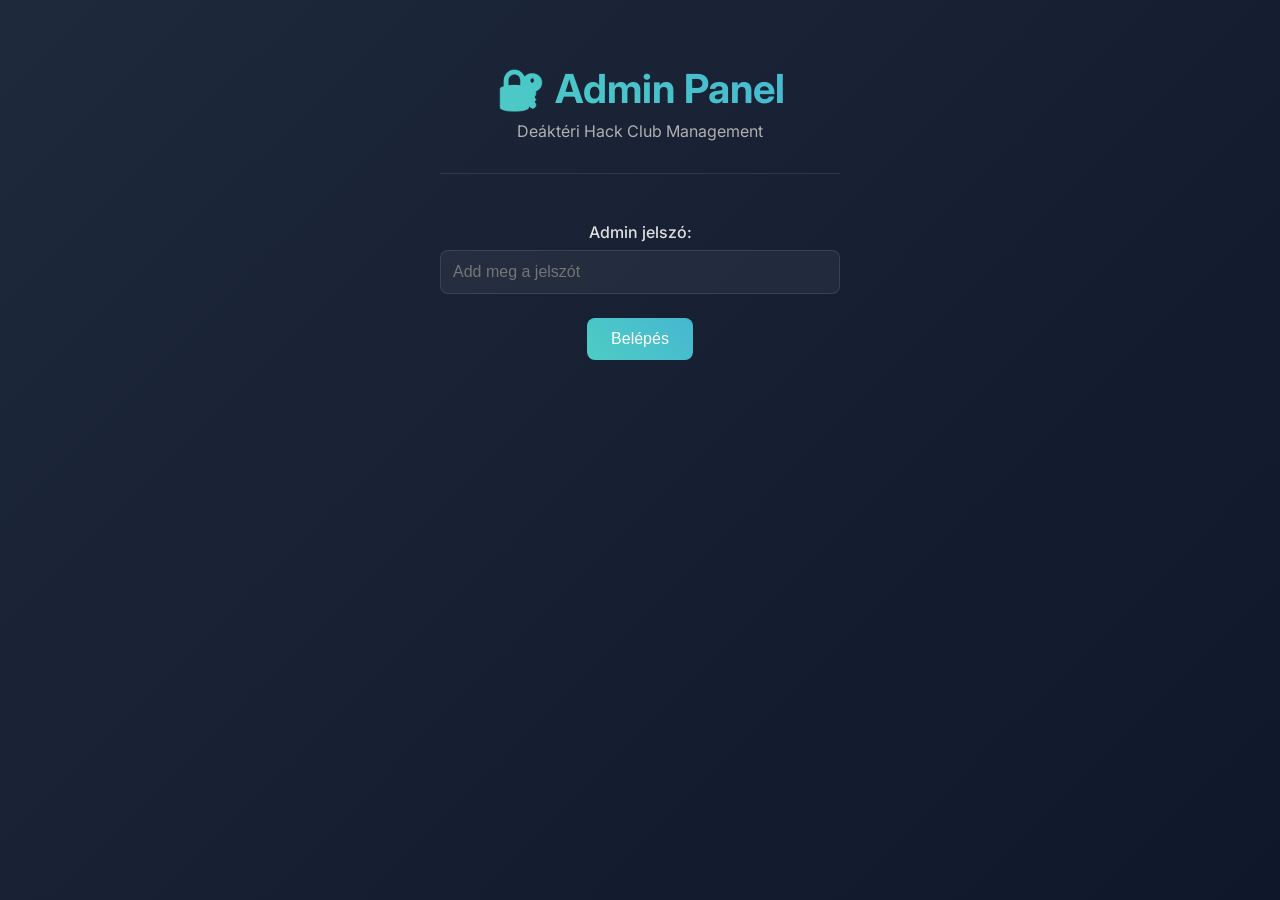
<file: admin.html>
<!DOCTYPE html>
<html lang="hu">
<head>
    <meta charset="UTF-8">
    <meta name="viewport" content="width=device-width, initial-scale=1.0">
    <title>Admin Panel - Deáktéri Hack Club</title>
    <link href="https://fonts.googleapis.com/css2?family=Inter:wght@300;400;500;600;700&display=swap" rel="stylesheet">
    <link rel="shortcut icon" href="icon.ico" type="image/x-icon">
    <style>
        * {
            margin: 0;
            padding: 0;
            box-sizing: border-box;
        }

        body {
            font-family: 'Inter', sans-serif;
            background: linear-gradient(135deg, #1e293b 0%, #0f172a 100%);
            color: #ffffff;
            min-height: 100vh;
        }

        .container {
            max-width: 1200px;
            margin: 0 auto;
            padding: 2rem;
        }

        .header {
            text-align: center;
            margin-bottom: 3rem;
            padding: 2rem 0;
            border-bottom: 1px solid rgba(255, 255, 255, 0.1);
        }

        .header h1 {
            font-size: 2.5rem;
            background: linear-gradient(45deg, #4ecdc4, #45b7d1);
            -webkit-background-clip: text;
            -webkit-text-fill-color: transparent;
            background-clip: text;
            margin-bottom: 0.5rem;
        }

        .header p {
            color: #b0b0b0;
        }

        .login-section {
            max-width: 400px;
            margin: 0 auto;
            text-align: center;
        }

        .admin-section {
            display: none;
        }

        .tabs {
            display: flex;
            gap: 1rem;
            margin-bottom: 2rem;
            border-bottom: 1px solid rgba(255, 255, 255, 0.1);
        }

        .tab {
            padding: 1rem 2rem;
            background: transparent;
            border: none;
            color: #b0b0b0;
            font-size: 1rem;
            cursor: pointer;
            transition: all 0.3s ease;
            border-bottom: 2px solid transparent;
        }

        .tab.active {
            color: #4ecdc4;
            border-bottom-color: #4ecdc4;
        }

        .tab-content {
            display: none;
        }

        .tab-content.active {
            display: block;
        }

        .form-group {
            margin-bottom: 1.5rem;
        }

        .form-group label {
            display: block;
            margin-bottom: 0.5rem;
            color: #e0e0e0;
            font-weight: 500;
        }

        .form-group input,
        .form-group select {
            width: 100%;
            padding: 0.75rem;
            background: rgba(255, 255, 255, 0.05);
            border: 1px solid rgba(255, 255, 255, 0.1);
            border-radius: 8px;
            color: #ffffff;
            font-size: 1rem;
            transition: all 0.3s ease;
        }

        .form-group input:focus,
        .form-group select:focus {
            outline: none;
            border-color: #4ecdc4;
            box-shadow: 0 0 0 3px rgba(78, 205, 196, 0.1);
        }

        .btn {
            padding: 0.75rem 1.5rem;
            border: none;
            border-radius: 8px;
            font-size: 1rem;
            font-weight: 500;
            cursor: pointer;
            transition: all 0.3s ease;
            text-decoration: none;
            display: inline-block;
        }

        .btn-primary {
            background: linear-gradient(45deg, #4ecdc4, #45b7d1);
            color: #ffffff;
        }

        .btn-primary:hover {
            transform: translateY(-2px);
            box-shadow: 0 10px 25px rgba(78, 205, 196, 0.3);
        }

        .btn-danger {
            background: linear-gradient(45deg, #ef4444, #dc2626);
            color: #ffffff;
        }

        .btn-danger:hover {
            transform: translateY(-2px);
            box-shadow: 0 10px 25px rgba(239, 68, 68, 0.3);
        }

        .btn-secondary {
            background: rgba(255, 255, 255, 0.1);
            color: #ffffff;
            border: 1px solid rgba(255, 255, 255, 0.2);
        }

        .btn-secondary:hover {
            background: rgba(255, 255, 255, 0.15);
        }

        .data-grid {
            display: grid;
            gap: 1rem;
            margin-top: 2rem;
        }

        .data-item {
            background: rgba(255, 255, 255, 0.05);
            border: 1px solid rgba(255, 255, 255, 0.1);
            border-radius: 12px;
            padding: 1.5rem;
            display: flex;
            justify-content: between;
            align-items: center;
            gap: 1rem;
        }

        .data-info {
            flex: 1;
        }

        .data-info h4 {
            color: #ffffff;
            margin-bottom: 0.25rem;
        }

        .data-info p {
            color: #b0b0b0;
            font-size: 0.9rem;
        }

        .data-actions {
            display: flex;
            gap: 0.5rem;
        }

        .alert {
            padding: 1rem;
            border-radius: 8px;
            margin-bottom: 1rem;
            font-weight: 500;
        }

        .alert-success {
            background: rgba(34, 197, 94, 0.1);
            border: 1px solid rgba(34, 197, 94, 0.3);
            color: #22c55e;
        }

        .alert-error {
            background: rgba(239, 68, 68, 0.1);
            border: 1px solid rgba(239, 68, 68, 0.3);
            color: #ef4444;
        }

        .logout-btn {
            position: absolute;
            top: 2rem;
            right: 2rem;
        }

        .loading {
            text-align: center;
            padding: 2rem;
            color: #b0b0b0;
        }

        .form-row {
            display: grid;
            grid-template-columns: 1fr 1fr;
            gap: 1rem;
        }

        @media (max-width: 768px) {
            .container {
                padding: 1rem;
            }

            .header h1 {
                font-size: 2rem;
            }

            .tabs {
                flex-direction: column;
            }

            .form-row {
                grid-template-columns: 1fr;
            }

            .data-item {
                flex-direction: column;
                align-items: flex-start;
            }

            .data-actions {
                width: 100%;
                justify-content: flex-end;
            }

            .logout-btn {
                position: static;
                margin: 1rem auto;
                display: block;
                width: fit-content;
            }
        }
    </style>
</head>
<body>
    <div class="container">
        <div class="login-section" id="loginSection">
            <div class="header">
                <h1>🔐 Admin Panel</h1>
                <p>Deáktéri Hack Club Management</p>
            </div>
            
            <div class="form-group">
                <label for="password">Admin jelszó:</label>
                <input type="password" id="password" placeholder="Add meg a jelszót">
            </div>
            <button class="btn btn-primary" onclick="login()">Belépés</button>
            
            <div id="loginError" style="display: none;" class="alert alert-error">
                Hibás jelszó!
            </div>
        </div>

        <div class="admin-section" id="adminSection">
            <div class="header">
                <h1>📊 Admin Panel</h1>
                <p>Szponzorok és támogatók kezelése</p>
                <button class="btn btn-secondary logout-btn" onclick="logout()">Kijelentkezés</button>
            </div>

            <div id="alertContainer"></div>

            <div class="tabs">
                <button class="tab active" onclick="switchTab('sponsors')">Szponzorok</button>
                <button class="tab" onclick="switchTab('donators')">Támogatók</button>
                <button class="tab" onclick="switchTab('recurring')">Ismétlődő szponzorok</button>
                <button class="tab" onclick="switchTab('invoices')">Egyszeri számlázási kérelmek</button>
            </div>

            <div class="tab-content active" id="sponsorsTab">
                <h2>🌟 Szponzorok kezelése</h2>
                
                <form id="sponsorForm" style="background: rgba(255, 255, 255, 0.05); padding: 2rem; border-radius: 12px; margin-bottom: 2rem;">
                    <h3 style="margin-bottom: 1.5rem;">Új szponzor hozzáadása</h3>
                    
                    <div class="form-group">
                        <label for="sponsorName">Név *</label>
                        <input type="text" id="sponsorName" required placeholder="pl. TechCorp Solutions">
                    </div>
                    
                    <div class="form-group">
                        <label for="sponsorLogo">Logo URL *</label>
                        <input type="url" id="sponsorLogo" required placeholder="https://example.com/logo.png">
                    </div>
                    
                    <div class="form-group">
                        <label for="sponsorWebsite">Weboldal</label>
                        <input type="url" id="sponsorWebsite" placeholder="https://example.com">
                    </div>
                    
                    <button type="submit" class="btn btn-primary">Szponzor hozzáadása</button>
                </form>

                <div id="sponsorsLoading" class="loading">Szponzorok betöltése...</div>
                <div id="sponsorsGrid" class="data-grid"></div>
            </div>

            <div class="tab-content" id="donatorsTab">
                <h2>Támogatók kezelése</h2>
                
                <form id="donatorForm" style="background: rgba(255, 255, 255, 0.05); padding: 2rem; border-radius: 12px; margin-bottom: 2rem;">
                    <h3 style="margin-bottom: 1.5rem;">Új támogató hozzáadása</h3>
                    
                    <div class="form-row">
                        <div class="form-group">
                            <label for="donatorName">Név *</label>
                            <input type="text" id="donatorName" required placeholder="pl. Kovács János">
                        </div>
                        
                        <div class="form-group">
                            <label for="donatorAmount">Összeg (USD) *</label>
                            <input type="number" id="donatorAmount" required min="1" placeholder="50">
                        </div>
                    </div>
                    
                    <div class="form-group">
                        <label for="donatorMessage">Üzenet</label>
                        <input type="text" id="donatorMessage" placeholder="Szuper kezdeményezés!">
                    </div>
                    
                    <div class="form-group" style="display: none;">
                        <label for="donatorAnonymous">Anonimus</label>
                        <select id="donatorAnonymous">
                            <option value="false">Nem</option>
                            <option value="true">Igen</option>
                        </select>
                    </div>
                    
                    <button type="submit" class="btn btn-primary">Támogató hozzáadása</button>
                </form>

                <div id="donatorsLoading" class="loading">Támogatók betöltése...</div>
                <div id="donatorsGrid" class="data-grid"></div>
            </div>

            <div class="tab-content" id="recurringTab">
                <h2>🔄 Ismétlődő szponzorok</h2>
                <p style="color: #b0b0b0; margin-bottom: 2rem;">Itt kezelheted az ismétlődő szponzorálásokat. Jelöljétek meg a beérkezett fizetéseket és kövessétek nyomon a következő esedékességeket.</p>
                
                <div id="recurringLoading" class="loading">Ismétlődó szponzorok betöltése...</div>
                <div id="recurringGrid" class="data-grid"></div>
            </div>

            <div class="tab-content" id="invoicesTab">
                <h2>📄 Számlázási kérelmek</h2>
                <p style="color: #b0b0b0; margin-bottom: 2rem;">Itt kezelheted az új beérkezett számlázási kérelmeket. Miután feldolgoztad egy kérelmet, jelöld késznek.</p>
                
                <div id="invoicesLoading" class="loading">Számlázási kérelmek betöltése...</div>
                <div id="invoicesGrid" class="data-grid"></div>
            </div>
        </div>
    </div>

    <script>
        const API_BASE_URL = 'https://api.deakteri.club/api';
        
        let currentTab = 'sponsors';

        function getAuthHeaders() {
            const token = sessionStorage.getItem('adminToken');
            if (!token) {
                throw new Error('No authentication token found');
            }
            return {
                'Content-Type': 'application/json',
                'Authorization': `Bearer ${token}`
            };
        }

        function handleAuthError(error) {
            if (error.message.includes('token') || error.message.includes('401') || error.message.includes('403')) {
                showAlert('Munkamenet lejárt. Kérjük, jelentkezz be újra!', 'error');
                logout();
                return true;
            }
            return false;
        }

        async function fetchWithTimeout(url, options = {}, timeout = 10000) {
            const controller = new AbortController();
            const timeoutId = setTimeout(() => controller.abort(), timeout);
            
            try {
                const response = await fetch(url, {
                    ...options,
                    signal: controller.signal
                });
                clearTimeout(timeoutId);
                return response;
            } catch (error) {
                clearTimeout(timeoutId);
                if (error.name === 'AbortError') {
                    throw new Error('timeout');
                }
                throw error;
            }
        }

        async function login() {
            const password = document.getElementById('password').value;
            const errorDiv = document.getElementById('loginError');
            const loginBtn = document.querySelector('.login-section .btn');
            
            if (!password) {
                errorDiv.textContent = 'Kérjük, add meg a jelszót!';
                errorDiv.style.display = 'block';
                return;
            }
            
            loginBtn.textContent = 'Bejelentkezés...';
            loginBtn.disabled = true;
            
            try {
                const response = await fetchWithTimeout(`${API_BASE_URL}/auth/login`, {
                    method: 'POST',
                    headers: {
                        'Content-Type': 'application/json'
                    },
                    body: JSON.stringify({ password })
                });
                
                if (!response.ok) {
                    throw new Error(`HTTP ${response.status}: ${response.statusText}`);
                }
                
                const result = await response.json();
                
                if (result.success) {
                    document.getElementById('loginSection').style.display = 'none';
                    document.getElementById('adminSection').style.display = 'block';
                    sessionStorage.setItem('adminAuth', 'true');
                    sessionStorage.setItem('adminToken', result.token);
                    loadData();
                    errorDiv.style.display = 'none';
                } else {
                    errorDiv.textContent = result.error || 'Hibás jelszó!';
                    errorDiv.style.display = 'block';
                    document.getElementById('password').value = '';
                }
            } catch (error) {
                console.error('Authentication error:', error);
                
                let errorMessage = 'Hiba a bejelentkezés során. Próbáld újra!';
                
                if (error.message === 'timeout') {
                    errorMessage = 'Kapcsolat túllépte az időkorlátot. Próbáld újra!';
                } else if (error.message.includes('cors') || error.message.includes('CORS') || 
                          error.name === 'TypeError' && error.message.includes('fetch')) {
                    errorMessage = 'API szolgáltatás nem elérhető (CORS hiba). Ellenőrizd a szerver konfigurációt!';
                } else if (error.message.includes('HTTP')) {
                    errorMessage = `Szerver hiba: ${error.message}`;
                }
                
                errorDiv.textContent = errorMessage;
                errorDiv.style.display = 'block';
            } finally {
                loginBtn.textContent = 'Belépés';
                loginBtn.disabled = false;
            }
        }

        function logout() {
            sessionStorage.removeItem('adminAuth');
            sessionStorage.removeItem('adminToken');
            document.getElementById('loginSection').style.display = 'block';
            document.getElementById('adminSection').style.display = 'none';
            document.getElementById('password').value = '';
        }

        if (sessionStorage.getItem('adminAuth') === 'true' && sessionStorage.getItem('adminToken')) {
            document.getElementById('loginSection').style.display = 'none';
            document.getElementById('adminSection').style.display = 'block';
            loadData();
        }

        function switchTab(tab) {
            currentTab = tab;
            
            document.querySelectorAll('.tab').forEach(t => t.classList.remove('active'));
            document.querySelector(`[onclick="switchTab('${tab}')"]`).classList.add('active');
            
            document.querySelectorAll('.tab-content').forEach(t => t.classList.remove('active'));
            document.getElementById(tab + 'Tab').classList.add('active');
        }

        function showAlert(message, type = 'success') {
            const alertContainer = document.getElementById('alertContainer');
            const alert = document.createElement('div');
            alert.className = `alert alert-${type}`;
            alert.textContent = message;
            
            alertContainer.appendChild(alert);
            
            setTimeout(() => {
                alert.remove();
            }, 5000);
        }

        async function loadData() {
            await loadSponsors();
            await loadDonators();
            await loadRecurringSponsors();
            await loadInvoiceSubmissions();
        }

        async function loadSponsors() {
            const loading = document.getElementById('sponsorsLoading');
            const grid = document.getElementById('sponsorsGrid');
            
            try {
                loading.style.display = 'block';
                const response = await fetchWithTimeout(`${API_BASE_URL}/sponsors`);
                
                if (!response.ok) {
                    throw new Error(`HTTP ${response.status}: ${response.statusText}`);
                }
                
                const data = await response.json();
                
                if (data.success) {
                    displaySponsors(data.sponsors);
                } else {
                    throw new Error(data.error || 'Hiba a szponzorok betöltésekor');
                }
            } catch (error) {
                console.error('Error loading sponsors:', error);
                
                let errorMessage = 'Hiba a szponzorok betöltésekor: ';
                
                if (error.message === 'timeout') {
                    errorMessage += 'Kapcsolat túllépte az időkorlátot';
                } else if (error.message.includes('cors') || error.message.includes('CORS') || 
                          error.name === 'TypeError' && error.message.includes('fetch')) {
                    errorMessage += 'CORS hiba - API nem elérhető';
                } else {
                    errorMessage += error.message;
                }
                
                showAlert(errorMessage, 'error');
            } finally {
                loading.style.display = 'none';
            }
        }

        async function loadDonators() {
            const loading = document.getElementById('donatorsLoading');
            const grid = document.getElementById('donatorsGrid');
            
            try {
                loading.style.display = 'block';
                const response = await fetchWithTimeout(`${API_BASE_URL}/donators`);
                
                if (!response.ok) {
                    throw new Error(`HTTP ${response.status}: ${response.statusText}`);
                }
                
                const data = await response.json();
                
                if (data.success) {
                    displayDonators(data.donators);
                } else {
                    throw new Error(data.error || 'Hiba a támogatók betöltésekor');
                }
            } catch (error) {
                console.error('Error loading donators:', error);
                
                let errorMessage = 'Hiba a támogatók betöltésekor: ';
                
                if (error.message === 'timeout') {
                    errorMessage += 'Kapcsolat túllépte az időkorlátot';
                } else if (error.message.includes('cors') || error.message.includes('CORS') || 
                          error.name === 'TypeError' && error.message.includes('fetch')) {
                    errorMessage += 'CORS hiba - API nem elérhető';
                } else {
                    errorMessage += error.message;
                }
                
                showAlert(errorMessage, 'error');
            } finally {
                loading.style.display = 'none';
            }
        }

        function displaySponsors(sponsors) {
            const grid = document.getElementById('sponsorsGrid');
            grid.innerHTML = '';
            
            sponsors.forEach(sponsor => {
                const item = document.createElement('div');
                item.className = 'data-item';
                item.innerHTML = `
                    <div class="data-info">
                        <h4>${sponsor.name}</h4>
                        <p>Logo: ${sponsor.logo_url}</p>
                        <p>Weboldal: ${sponsor.website || 'Nincs megadva'}</p>
                        <p>Hozzáadva: ${new Date(sponsor.added_date).toLocaleDateString('hu-HU')}</p>
                    </div>
                    <div class="data-actions">
                        <button class="btn btn-danger" onclick="deleteSponsor(${sponsor.id}, '${sponsor.name}')">
                            Törlés
                        </button>
                    </div>
                `;
                grid.appendChild(item);
            });
        }

        function displayDonators(donators) {
            const grid = document.getElementById('donatorsGrid');
            grid.innerHTML = '';
            
            donators.forEach(donator => {
                const item = document.createElement('div');
                item.className = 'data-item';
                item.innerHTML = `
                    <div class="data-info">
                        <h4>${donator.name}</h4>
                        <p>Összeg: $${donator.amount} ${donator.currency}</p>
                        <p>Üzenet: ${donator.message || 'Nincs üzenet'}</p>
                        <p>Anonimus: ${donator.anonymous ? 'Igen' : 'Nem'}</p>
                        <p>Hozzáadva: ${new Date(donator.added_date).toLocaleDateString('hu-HU')}</p>
                    </div>
                    <div class="data-actions">
                        <button class="btn btn-danger" onclick="deleteDonator(${donator.id}, '${donator.name}')">
                            Törlés
                        </button>
                    </div>
                `;
                grid.appendChild(item);
            });
        }

        async function loadInvoiceSubmissions() {
            const loading = document.getElementById('invoicesLoading');
            const grid = document.getElementById('invoicesGrid');
            
            try {
                loading.style.display = 'block';
                const response = await fetchWithTimeout(`${API_BASE_URL}/invoice-submissions`, {
                    headers: getAuthHeaders()
                });
                
                if (!response.ok) {
                    throw new Error(`HTTP ${response.status}: ${response.statusText}`);
                }
                
                const data = await response.json();
                
                if (data.success) {
                    displayInvoiceSubmissions(data.submissions);
                } else {
                    throw new Error(data.error || 'Hiba a számlázási kérelmek betöltésekor');
                }
            } catch (error) {
                console.error('Error loading invoice submissions:', error);
                
                let errorMessage = 'Hiba a számlázási kérelmek betöltésekor: ';
                
                if (error.message === 'timeout') {
                    errorMessage += 'Kapcsolat túllépte az időkorlátot';
                } else if (error.message.includes('cors') || error.message.includes('CORS') || 
                          error.name === 'TypeError' && error.message.includes('fetch')) {
                    errorMessage += 'CORS hiba - API nem elérhető';
                } else if (!handleAuthError(error)) {
                    errorMessage += error.message;
                } else {
                    return;
                }
                
                showAlert(errorMessage, 'error');
            } finally {
                loading.style.display = 'none';
            }
        }

        function displayInvoiceSubmissions(submissions) {
            const grid = document.getElementById('invoicesGrid');
            grid.innerHTML = '';
            
            if (submissions.length === 0) {
                grid.innerHTML = '<p style="color: #b0b0b0; text-align: center; padding: 2rem;">Nincs függőben lévő számlázási kérelem.</p>';
                return;
            }
            
            submissions.forEach(submission => {
                const item = document.createElement('div');
                item.className = 'data-item';
                item.innerHTML = `
                    <div class="data-info">
                        <h4>${submission.companyName}</h4>
                        <p><strong>Kapcsolattartó:</strong> ${submission.contactEmail}</p>
                        <p><strong>Összeg:</strong> $${submission.amount} USD</p>
                        <div style="margin: 0.5rem 0;">
                            <strong>Számlázási cím:</strong><br>
                            <span style="color: #e0e0e0; line-height: 1.4;">
                                ${submission.streetAddress}<br>
                                ${submission.suite ? `${submission.suite}<br>` : ''}
                                ${submission.city}, ${submission.state ? `${submission.state} ` : ''}${submission.zip}<br>
                                ${submission.country}
                            </span>
                        </div>
                        <p><strong>Email elküldve:</strong> ${submission.email_sent ? '✅ Igen' : '❌ Nem'}</p>
                        <p><strong>Beérkezett:</strong> ${new Date(submission.timestamp).toLocaleString('hu-HU')}</p>
                    </div>
                    <div class="data-actions">
                        <button class="btn btn-primary" onclick="markInvoiceDone(${submission.id}, '${submission.companyName}')" style="margin-right: 0.5rem;">
                            ✅ Kész
                        </button>
                        <button class="btn btn-secondary" onclick="copyInvoiceDetails(${JSON.stringify(submission).replace(/"/g, '&quot;')})">
                            📋 Másolás
                        </button>
                    </div>
                `;
                grid.appendChild(item);
            });
        }

        document.getElementById('sponsorForm').addEventListener('submit', async function(e) {
            e.preventDefault();
            
            const submitBtn = this.querySelector('button[type="submit"]');
            const originalText = submitBtn.textContent;
            submitBtn.textContent = 'Hozzáadás...';
            submitBtn.disabled = true;
            
            try {
                const data = {
                    name: document.getElementById('sponsorName').value,
                    logo_url: document.getElementById('sponsorLogo').value,
                    website: document.getElementById('sponsorWebsite').value
                };
                
                const response = await fetch(`${API_BASE_URL}/sponsors`, {
                    method: 'POST',
                    headers: getAuthHeaders(),
                    body: JSON.stringify(data)
                });
                
                const result = await response.json();
                
                if (result.success) {
                    showAlert('Szponzor sikeresen hozzáadva!');
                    this.reset();
                    await loadSponsors();
                } else {
                    throw new Error(result.error || 'Ismeretlen hiba');
                }
            } catch (error) {
                console.error('Error adding sponsor:', error);
                if (!handleAuthError(error)) {
                    showAlert('Hiba a szponzor hozzáadásakor: ' + error.message, 'error');
                }
            } finally {
                submitBtn.textContent = originalText;
                submitBtn.disabled = false;
            }
        });

        document.getElementById('donatorForm').addEventListener('submit', async function(e) {
            e.preventDefault();
            
            const submitBtn = this.querySelector('button[type="submit"]');
            const originalText = submitBtn.textContent;
            submitBtn.textContent = 'Hozzáadás...';
            submitBtn.disabled = true;
            
            try {
                const data = {
                    name: document.getElementById('donatorName').value,
                    amount: parseInt(document.getElementById('donatorAmount').value),
                    message: document.getElementById('donatorMessage').value,
                    anonymous: document.getElementById('donatorAnonymous').value === 'true'
                };
                
                const response = await fetch(`${API_BASE_URL}/donators`, {
                    method: 'POST',
                    headers: getAuthHeaders(),
                    body: JSON.stringify(data)
                });
                
                const result = await response.json();
                
                if (result.success) {
                    showAlert('Támogató sikeresen hozzáadva!');
                    this.reset();
                    await loadDonators();
                } else {
                    throw new Error(result.error || 'Ismeretlen hiba');
                }
            } catch (error) {
                console.error('Error adding donator:', error);
                if (!handleAuthError(error)) {
                    showAlert('Hiba a támogató hozzáadásakor: ' + error.message, 'error');
                }
            } finally {
                submitBtn.textContent = originalText;
                submitBtn.disabled = false;
            }
        });

        async function deleteSponsor(id, name) {
            if (!confirm(`Biztosan törölni szeretnéd a következő szponzort: ${name}?`)) {
                return;
            }
            
            try {
                const response = await fetch(`${API_BASE_URL}/sponsors/${id}`, {
                    method: 'DELETE',
                    headers: getAuthHeaders()
                });
                
                const result = await response.json();
                
                if (result.success) {
                    showAlert('Szponzor sikeresen törölve!');
                    await loadSponsors();
                } else {
                    throw new Error(result.error || 'Ismeretlen hiba');
                }
            } catch (error) {
                console.error('Error deleting sponsor:', error);
                if (!handleAuthError(error)) {
                    showAlert('Hiba a szponzor törlésekor: ' + error.message, 'error');
                }
            }
        }

        async function deleteDonator(id, name) {
            if (!confirm(`Biztosan törölni szeretnéd a következő támogatót: ${name}?`)) {
                return;
            }
            
            try {
                const response = await fetch(`${API_BASE_URL}/donators/${id}`, {
                    method: 'DELETE',
                    headers: getAuthHeaders()
                });
                
                const result = await response.json();
                
                if (result.success) {
                    showAlert('Támogató sikeresen törölve!');
                    await loadDonators();
                } else {
                    throw new Error(result.error || 'Ismeretlen hiba');
                }
            } catch (error) {
                console.error('Error deleting donator:', error);
                if (!handleAuthError(error)) {
                    showAlert('Hiba a támogató törlésekor: ' + error.message, 'error');
                }
            }
        }

        async function markInvoiceDone(id, companyName) {
            if (!confirm(`Biztosan kész a számlázási kérelem: ${companyName}?`)) {
                return;
            }
            
            try {
                const response = await fetch(`${API_BASE_URL}/invoice-submissions/${id}`, {
                    method: 'DELETE',
                    headers: getAuthHeaders()
                });
                
                const result = await response.json();
                
                if (result.success) {
                    showAlert('Számlázási kérelem sikeresen készre jelölve!');
                    await loadInvoiceSubmissions();
                } else {
                    throw new Error(result.error || 'Ismeretlen hiba');
                }
            } catch (error) {
                console.error('Error marking invoice as done:', error);
                if (!handleAuthError(error)) {
                    showAlert('Hiba a kérelem készre jelölésekor: ' + error.message, 'error');
                }
            }
        }

        function copyInvoiceDetails(submission) {
            const details = `Számlázási kérelem részletei:
            
Cégnév: ${submission.companyName}
Kapcsolattartó: ${submission.contactEmail}
Összeg: $${submission.amount} USD

Számlázási cím:
${submission.streetAddress}${submission.suite ? `\n${submission.suite}` : ''}
${submission.city}, ${submission.state ? `${submission.state} ` : ''}${submission.zip}
${submission.country}

Beérkezett: ${new Date(submission.timestamp).toLocaleString('hu-HU')}
Email elküldve: ${submission.email_sent ? 'Igen' : 'Nem'}`;

            navigator.clipboard.writeText(details).then(() => {
                showAlert('Számlázási adatok vágólapra másolva!');
            }).catch(err => {
                console.error('Error copying to clipboard:', err);
                showAlert('Hiba a másolás során', 'error');
            });
        }

        async function loadRecurringSponsors() {
            const loading = document.getElementById('recurringLoading');
            const grid = document.getElementById('recurringGrid');
            
            try {
                loading.style.display = 'block';
                const response = await fetchWithTimeout(`${API_BASE_URL}/recurring-sponsors`, {
                    headers: getAuthHeaders()
                });
                
                if (!response.ok) {
                    throw new Error(`HTTP ${response.status}: ${response.statusText}`);
                }
                
                const data = await response.json();
                
                if (data.success) {
                    displayRecurringSponsors(data.recurring_sponsors);
                } else {
                    throw new Error(data.error || 'Hiba az ismétlődő szponzorok betöltésekor');
                }
            } catch (error) {
                console.error('Error loading recurring sponsors:', error);
                
                let errorMessage = 'Hiba az ismétlődő szponzorok betöltésekor: ';
                
                if (error.message === 'timeout') {
                    errorMessage += 'Kapcsolat túllépte az időkorlátot';
                } else if (error.message.includes('cors') || error.message.includes('CORS') || 
                          error.name === 'TypeError' && error.message.includes('fetch')) {
                    errorMessage += 'CORS hiba - API nem elérhető';
                } else if (!handleAuthError(error)) {
                    errorMessage += error.message;
                } else {
                    return;
                }
                
                showAlert(errorMessage, 'error');
            } finally {
                loading.style.display = 'none';
            }
        }

        function displayRecurringSponsors(recurringSponsors) {
            const grid = document.getElementById('recurringGrid');
            grid.innerHTML = '';
            
            if (recurringSponsors.length === 0) {
                grid.innerHTML = '<p style="color: #b0b0b0; text-align: center; padding: 2rem;">Nincs ismétlődő szponzor.</p>';
                return;
            }
            
            recurringSponsors.sort((a, b) => {
                if (a.status === 'pending' && b.status !== 'pending') return -1;
                if (a.status !== 'pending' && b.status === 'pending') return 1;
                if (a.next_due_date && b.next_due_date) {
                    return new Date(a.next_due_date) - new Date(b.next_due_date);
                }
                return 0;
            });
            
            recurringSponsors.forEach(sponsor => {
                const item = document.createElement('div');
                item.className = 'data-item';
                
                const statusColor = {
                    'pending': '#f59e0b',
                    'active': '#10b981',
                    'paused': '#6b7280',
                    'cancelled': '#ef4444'
                }[sponsor.status] || '#6b7280';
                
                const statusText = {
                    'pending': 'Függőben',
                    'active': 'Aktív',
                    'paused': 'Szüneteltetve',
                    'cancelled': 'Megszakítva'
                }[sponsor.status] || sponsor.status;
                
                const frequencyText = {
                    'weekly': 'hetente',
                    'monthly': 'havonta',
                    'quarterly': 'negyedévente',
                    'yearly': 'évente'
                }[sponsor.frequency] || sponsor.frequency;
                
                const nextDueDate = sponsor.next_due_date ? new Date(sponsor.next_due_date).toLocaleDateString('hu-HU') : 'Nincs beállítva';
                const isOverdue = sponsor.next_due_date && new Date(sponsor.next_due_date) <= new Date() && sponsor.status === 'active';
                
                item.innerHTML = `
                    <div class="data-info">
                        <h4>${sponsor.companyName} ${isOverdue ? '🔴' : ''}</h4>
                        <p><strong>Kapcsolattartó:</strong> ${sponsor.contactEmail}</p>
                        <p><strong>Összeg:</strong> $${sponsor.amount} USD</p>
                        <p><strong>Gyakoriság:</strong> ${frequencyText}</p>
                        <p><strong>Státusz:</strong> <span style="color: ${statusColor}; font-weight: bold;">${statusText}</span></p>
                        <p><strong>Következő esedékesség:</strong> ${nextDueDate} ${isOverdue ? '(lejárt!)' : ''}</p>
                        <p><strong>Összes fizetés:</strong> ${sponsor.total_payments || 0}</p>
                        ${sponsor.last_payment_date ? `<p><strong>Utolsó fizetés:</strong> ${new Date(sponsor.last_payment_date).toLocaleDateString('hu-HU')}</p>` : ''}
                    </div>
                    <div class="data-actions">
                        ${sponsor.status === 'pending' ? `
                            <button class="btn btn-primary" onclick="activateRecurringSponsor(${sponsor.id}, '${sponsor.companyName}')" style="margin-right: 0.5rem;">
                                ✅ Aktiválás
                            </button>
                        ` : ''}
                        ${sponsor.status === 'active' ? `
                            <button class="btn btn-primary" onclick="recordPayment(${sponsor.id}, '${sponsor.companyName}')" style="margin-right: 0.5rem;">
                                💰 Fizetés rögzítése
                            </button>
                            <button class="btn btn-secondary" onclick="pauseRecurringSponsor(${sponsor.id}, '${sponsor.companyName}')" style="margin-right: 0.5rem;">
                                ⏸️ Szüneteltetés
                            </button>
                        ` : ''}
                        ${sponsor.status === 'paused' ? `
                            <button class="btn btn-primary" onclick="resumeRecurringSponsor(${sponsor.id}, '${sponsor.companyName}')" style="margin-right: 0.5rem;">
                                ▶️ Folytatás
                            </button>
                        ` : ''}
                        <button class="btn btn-danger" onclick="deleteRecurringSponsor(${sponsor.id}, '${sponsor.companyName}')">
                            🗑️ Törlés
                        </button>
                    </div>
                `;
                grid.appendChild(item);
            });
        }

        async function activateRecurringSponsor(id, companyName) {
            if (!confirm(`Biztosan aktiválni szeretnéd az ismétlődő szponzorálást: ${companyName}?`)) {
                return;
            }
            
            try {
                const response = await fetch(`${API_BASE_URL}/recurring-sponsors/${id}/activate`, {
                    method: 'POST',
                    headers: getAuthHeaders()
                });
                
                const result = await response.json();
                
                if (result.success) {
                    showAlert('Ismétlődő szponzor sikeresen aktiválva!');
                    await loadRecurringSponsors();
                } else {
                    throw new Error(result.error || 'Ismeretlen hiba');
                }
            } catch (error) {
                console.error('Error activating recurring sponsor:', error);
                if (!handleAuthError(error)) {
                    showAlert('Hiba az aktiválás során: ' + error.message, 'error');
                }
            }
        }

        async function recordPayment(id, companyName) {
            if (!confirm(`Fizetés rögzítése a következő szponzorhoz: ${companyName}?`)) {
                return;
            }
            
            try {
                const response = await fetch(`${API_BASE_URL}/recurring-sponsors/${id}/payment`, {
                    method: 'POST',
                    headers: getAuthHeaders()
                });
                
                const result = await response.json();
                
                if (result.success) {
                    showAlert('Fizetés sikeresen rögzítve!');
                    await loadRecurringSponsors();
                } else {
                    throw new Error(result.error || 'Ismeretlen hiba');
                }
            } catch (error) {
                console.error('Error recording payment:', error);
                if (!handleAuthError(error)) {
                    showAlert('Hiba a fizetés rögzítése során: ' + error.message, 'error');
                }
            }
        }

        async function pauseRecurringSponsor(id, companyName) {
            if (!confirm(`Biztosan szüneteltetni szeretnéd az ismétlődő szponzorálást: ${companyName}?`)) {
                return;
            }
            
            try {
                const response = await fetch(`${API_BASE_URL}/recurring-sponsors/${id}/status`, {
                    method: 'PUT',
                    headers: getAuthHeaders(),
                    body: JSON.stringify({ status: 'paused' })
                });
                
                const result = await response.json();
                
                if (result.success) {
                    showAlert('Ismétlődő szponzor sikeresen szüneteltetve!');
                    await loadRecurringSponsors();
                } else {
                    throw new Error(result.error || 'Ismeretlen hiba');
                }
            } catch (error) {
                console.error('Error pausing recurring sponsor:', error);
                if (!handleAuthError(error)) {
                    showAlert('Hiba a szüneteltetés során: ' + error.message, 'error');
                }
            }
        }

        async function resumeRecurringSponsor(id, companyName) {
            if (!confirm(`Biztosan folytatni szeretnéd az ismétlődő szponzorálást: ${companyName}?`)) {
                return;
            }
            
            try {
                const response = await fetch(`${API_BASE_URL}/recurring-sponsors/${id}/status`, {
                    method: 'PUT',
                    headers: getAuthHeaders(),
                    body: JSON.stringify({ status: 'active' })
                });
                
                const result = await response.json();
                
                if (result.success) {
                    showAlert('Ismétlődő szponzor sikeresen folytatva!');
                    await loadRecurringSponsors();
                } else {
                    throw new Error(result.error || 'Ismeretlen hiba');
                }
            } catch (error) {
                console.error('Error resuming recurring sponsor:', error);
                if (!handleAuthError(error)) {
                    showAlert('Hiba a folytatás során: ' + error.message, 'error');
                }
            }
        }

        async function deleteRecurringSponsor(id, companyName) {
            if (!confirm(`Biztosan törölni szeretnéd az ismétlődő szponzorálást: ${companyName}?`)) {
                return;
            }
            
            try {
                const response = await fetch(`${API_BASE_URL}/recurring-sponsors/${id}`, {
                    method: 'DELETE',
                    headers: getAuthHeaders()
                });
                
                const result = await response.json();
                
                if (result.success) {
                    showAlert('Ismétlődő szponzor sikeresen törölve!');
                    await loadRecurringSponsors();
                } else {
                    throw new Error(result.error || 'Ismeretlen hiba');
                }
            } catch (error) {
                console.error('Error deleting recurring sponsor:', error);
                if (!handleAuthError(error)) {
                    showAlert('Hiba a törlés során: ' + error.message, 'error');
                }
            }
        }

        document.getElementById('password').addEventListener('keypress', function(e) {
            if (e.key === 'Enter') {
                login();
            }
        });
    </script>
</body>
</html>
</file>
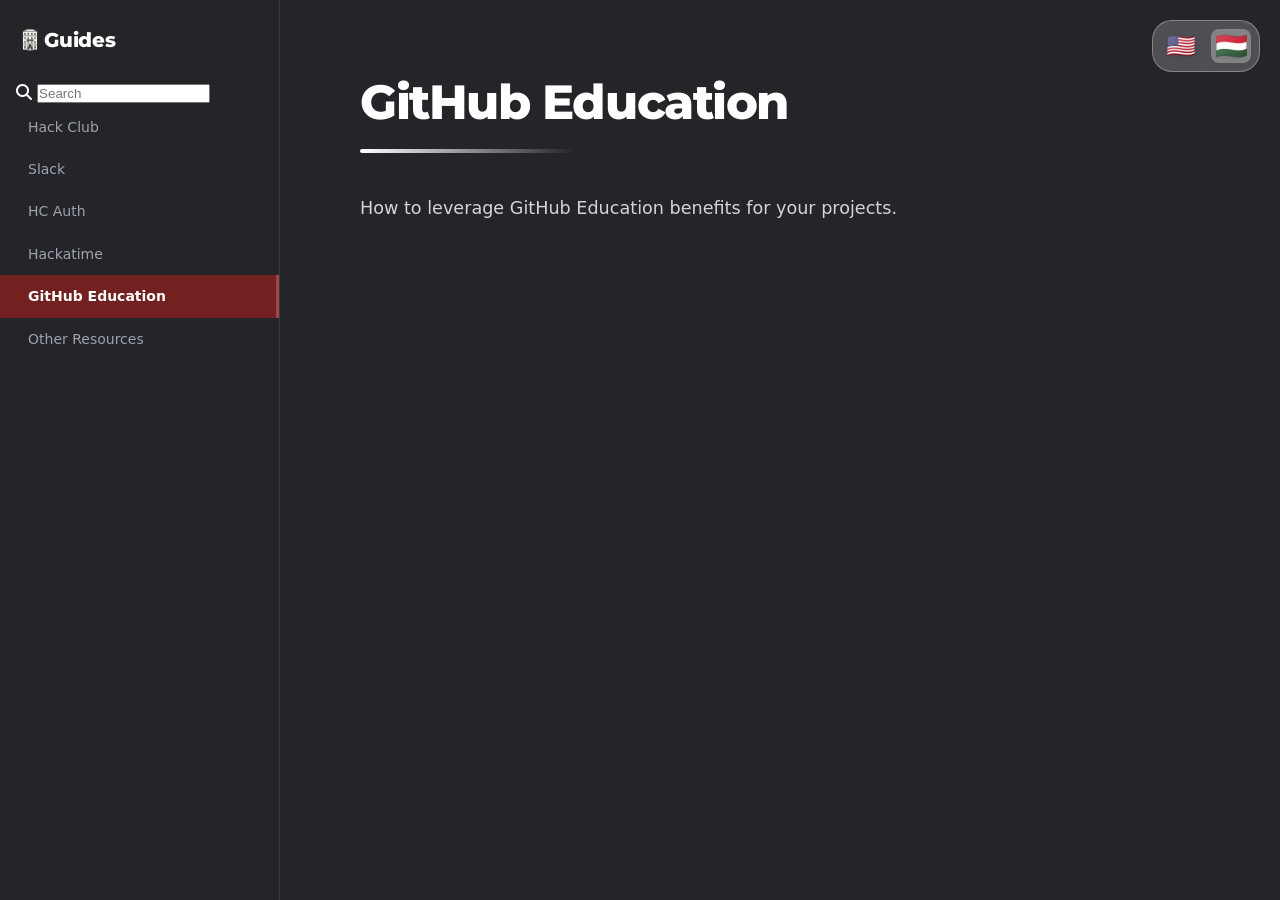
<file: guides/github-education.html>
<!doctype html>
<html lang="en">
<head>
    <meta charset="utf-8" />
    <meta name="viewport" content="width=device-width,initial-scale=1" />
    <title>GitHub Education - HC Guides</title>
    <link rel="icon" type="image/png" href="/assets/icon.png">
    <link rel="stylesheet" href="https://cdnjs.cloudflare.com/ajax/libs/font-awesome/6.5.1/css/all.min.css">
    <link rel="stylesheet" href="/css/styles.css">
    <link rel="stylesheet" href="/css/guides.css">
    <script>
        const savedLang = localStorage.getItem('preferredLanguage') || 'en';
        document.documentElement.setAttribute('data-initial-lang', savedLang);
    </script>
</head>
<body>
    <div class="lang-toggle-container">
            <div class="lang-bg"></div>
            <div class="lang-option" id="lang-en" onclick="setLanguage('en')">
                <span class="flag-icon">🇺🇸</span>
            </div>
            <div class="lang-option" id="lang-hu" onclick="setLanguage('hu')">
                <span class="flag-icon">🇭🇺</span>
            </div>
        </div>
    <div class="guide-container">
        <nav class="sidebar" id="sidebar">
            <a href="/" class="sidebar-brand">
                <img src="/assets/icon.png" alt="HC Icon">
                Guides
            </a>
            <div class="sidebar-search">
                <i class="fas fa-search search-icon"></i>
                <input type="text" placeholder="Search">
            </div>
            <ul>
                <li><a href="/hack-club">Hack Club</a></li>
                <li><a href="/slack">Slack</a></li>
                <li><a href="/hc-auth">HC Auth</a></li>
                <li><a href="/hackatime">Hackatime</a></li>
                <li><a href="/github-education" class="active">GitHub Education</a></li>
                <li><a href="/other-resources">Other Resources</a></li>
            </ul>
        </nav>
        <main class="content">
            <h1>GitHub Education</h1>
            <p>How to leverage GitHub Education benefits for your projects.</p>
        </main>
    </div>

    <script src="/js/i18n.js"></script>
    <script src="/js/main.js"></script>
</body>
</html>
</file>
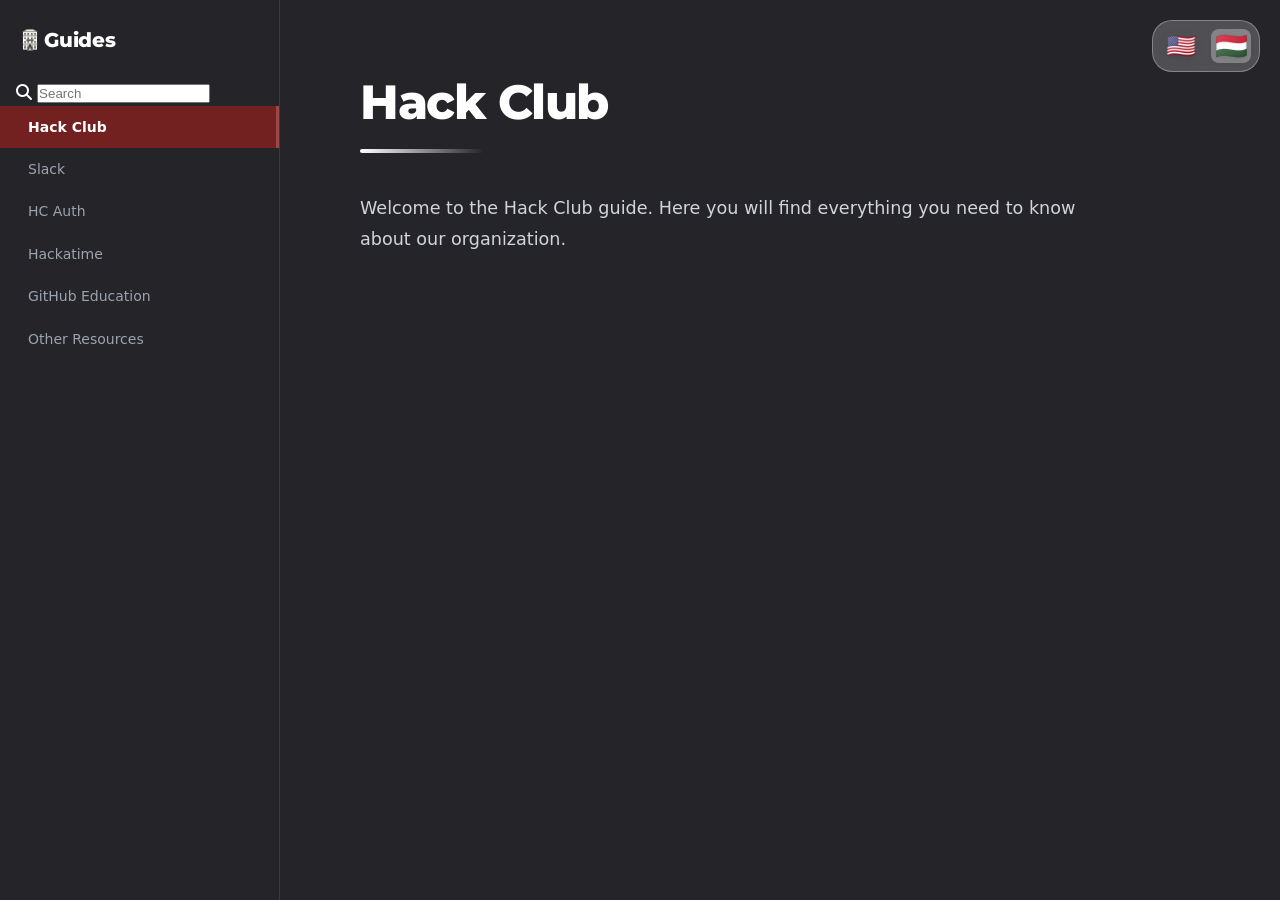
<file: guides/hack-club.html>
<!doctype html>
<html lang="en">
<head>
    <meta charset="utf-8" />
    <meta name="viewport" content="width=device-width,initial-scale=1" />
    <title>Hack Club - HC Guides</title>
    <link rel="icon" type="image/png" href="/assets/icon.png">
    <link rel="stylesheet" href="https://cdnjs.cloudflare.com/ajax/libs/font-awesome/6.5.1/css/all.min.css">
    <link rel="stylesheet" href="/css/styles.css">
    <link rel="stylesheet" href="/css/guides.css">
    <script>
        const savedLang = localStorage.getItem('preferredLanguage') || 'en';
        document.documentElement.setAttribute('data-initial-lang', savedLang);
    </script>
</head>
<body>
    <div class="lang-toggle-container">
            <div class="lang-bg"></div>
            <div class="lang-option" id="lang-en" onclick="setLanguage('en')">
                <span class="flag-icon">🇺🇸</span>
            </div>
            <div class="lang-option" id="lang-hu" onclick="setLanguage('hu')">
                <span class="flag-icon">🇭🇺</span>
            </div>
        </div>
    <div class="guide-container">
        <nav class="sidebar" id="sidebar">
            <a href="/" class="sidebar-brand">
                <img src="/assets/icon.png" alt="HC Icon">
                Guides
            </a>
            <div class="sidebar-search">
                <i class="fas fa-search search-icon"></i>
                <input type="text" placeholder="Search">
                
            </div>
            <ul>
                <li><a href="/hack-club" class="active">Hack Club</a></li>
                <li><a href="/slack">Slack</a></li>
                <li><a href="/hc-auth">HC Auth</a></li>
                <li><a href="/hackatime">Hackatime</a></li>
                <li><a href="/github-education">GitHub Education</a></li>
                <li><a href="/other-resources">Other Resources</a></li>
            </ul>
        </nav>
        <main class="content">
            <h1>Hack Club</h1>
            <p>Welcome to the Hack Club guide. Here you will find everything you need to know about our organization.</p>
        </main>
    </div>

    <script src="/js/i18n.js"></script>
    <script src="/js/main.js"></script>
</body>
</html>
</file>
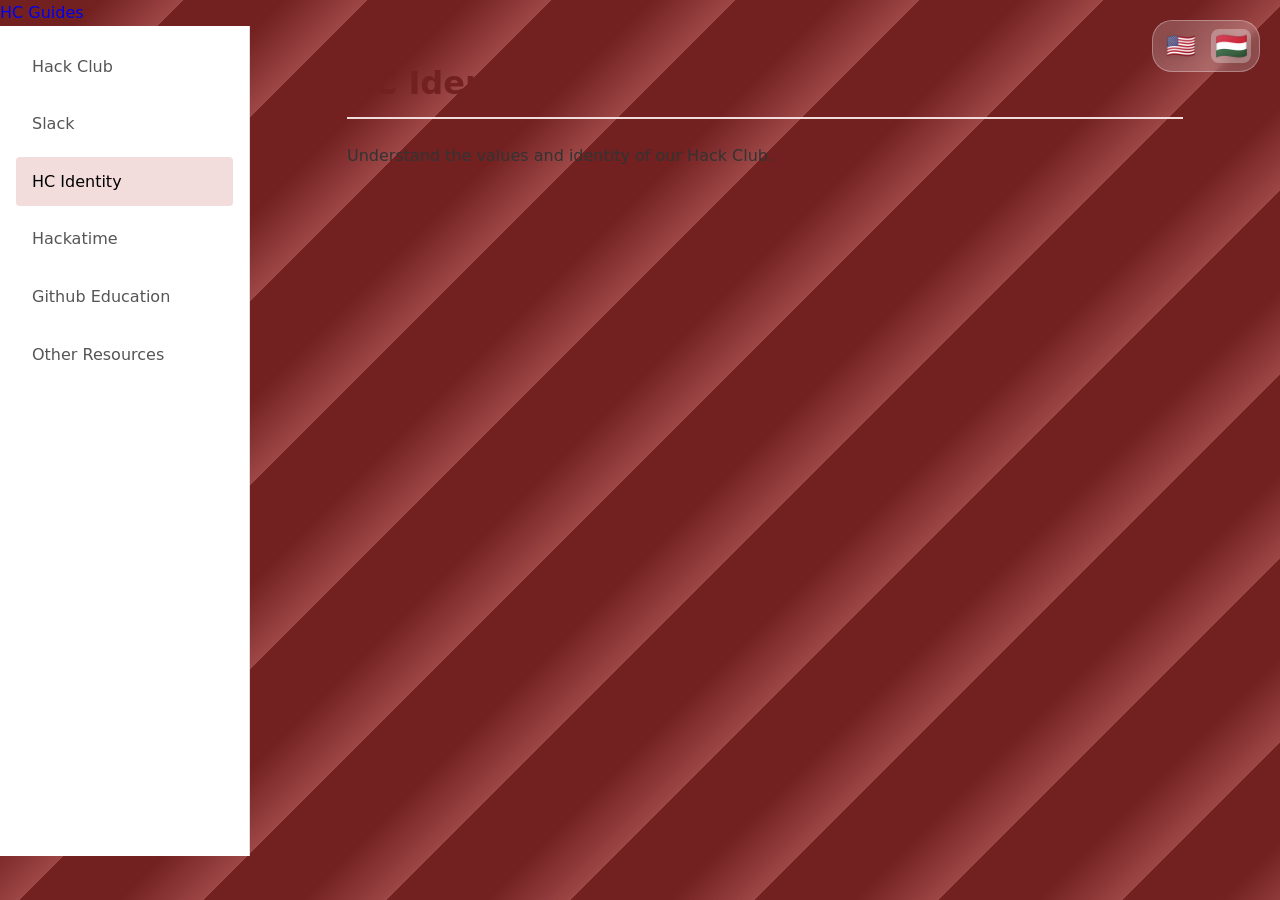
<file: guides/hc-identity.html>
<!doctype html>
<html lang="en">
<head>
    <meta charset="utf-8" />
    <meta name="viewport" content="width=device-width,initial-scale=1" />
    <title>HC Identity - HC Guides</title>
    <link rel="stylesheet" href="https://cdnjs.cloudflare.com/ajax/libs/font-awesome/6.5.1/css/all.min.css">
    <link rel="stylesheet" href="../css/styles.css">
    <script>
        const savedLang = localStorage.getItem('preferredLanguage') || 'en';
        document.documentElement.setAttribute('data-initial-lang', savedLang);
    </script>
</head>
<body>
    <header>
        <div style="display: flex; align-items: center;">
            <div class="menu-toggle" id="menu-toggle">
                <i class="fa-solid fa-bars"></i>
            </div>
            <a href="../" class="logo">HC Guides</a>
        </div>
        <div class="lang-toggle-container">
            <div class="lang-bg"></div>
            <div class="lang-option" id="lang-en" onclick="setLanguage('en')">
                <span class="flag-icon">🇺🇸</span>
            </div>
            <div class="lang-option" id="lang-hu" onclick="setLanguage('hu')">
                <span class="flag-icon">🇭🇺</span>
            </div>
        </div>
    </header>

    <div class="guide-container">
        <nav class="sidebar" id="sidebar">
            <ul>
                <li><a href="hack-club.html">Hack Club</a></li>
                <li><a href="slack.html">Slack</a></li>
                <li><a href="hc-identity.html" class="active">HC Identity</a></li>
                <li><a href="hackatime.html">Hackatime</a></li>
                <li><a href="github-education.html">Github Education</a></li>
                <li><a href="other-resources.html">Other Resources</a></li>
            </ul>
        </nav>
        <main class="content">
            <h1>HC Identity</h1>
            <p>Understand the values and identity of our Hack Club.</p>
        </main>
    </div>

    <script src="../js/i18n.js"></script>
    <script src="../js/main.js"></script>
</body>
</html>
</file>
<file: style.css>
* {
    margin: 0;
    padding: 0;
    box-sizing: border-box;
}

body {
    font-family: 'Inter', -apple-system, BlinkMacSystemFont, 'Segoe UI', sans-serif;
    line-height: 1.6;
    color: #e0e0e0;
    background: #0a0a0a;
    background-image: 
        radial-gradient(circle at 20% 80%, rgba(120, 119, 198, 0.3) 0%, transparent 50%),
        radial-gradient(circle at 80% 20%, rgba(255, 119, 198, 0.3) 0%, transparent 50%),
        radial-gradient(circle at 40% 40%, rgba(120, 255, 198, 0.2) 0%, transparent 50%);
    background-attachment: fixed;
    overflow-x: hidden;
}

.container {
    max-width: 1200px;
    margin: 0 auto;
    padding: 0 2rem;
}

.header {
    position: fixed;
    top: 0;
    left: 0;
    right: 0;
    background: transparent;
    backdrop-filter: none;
    z-index: 1000;
    border-bottom: none;
    box-shadow: none;
    transition: all 0.3s ease;
}

.nav {
    display: flex;
    justify-content: space-between;
    align-items: center;
    padding: 1.2rem 2rem;
    max-width: 1200px;
    margin: 0 auto;
}

.nav-brand h1 {
    font-size: 1.5rem;
    font-weight: 700;
    background: linear-gradient(45deg, #ff6b6b, #4ecdc4, #45b7d1);
    background-size: 300% 300%;
    -webkit-background-clip: text;
    -webkit-text-fill-color: transparent;
    background-clip: text;
    animation: gradientShift 3s ease-in-out infinite;
    margin-bottom: 0.2rem;
}

@keyframes gradientShift {
    0%, 100% { background-position: 0% 50%; }
    50% { background-position: 100% 50%; }
}

.nav-brand span {
    font-size: 0.9rem;
    color: #888;
    font-weight: 400;
}

.nav-links {
    display: flex;
    gap: 1rem;
    align-items: center;
}

.nav-links a {
    text-decoration: none;
    color: #e0e0e0;
    font-weight: 500;
    transition: all 0.2s ease;
    position: relative;
    padding: 0.75rem 1.5rem;
    border-radius: 12px;
    background: rgba(255, 255, 255, 0.03);
    border: 1px solid rgba(255, 255, 255, 0.08);
    backdrop-filter: blur(5px);
    overflow: hidden;
    will-change: transform;
}

.nav-links a::before {
    content: '';
    position: absolute;
    top: 0;
    left: -100%;
    width: 100%;
    height: 100%;
    background: linear-gradient(90deg, transparent, rgba(78, 205, 196, 0.1), transparent);
    transition: left 0.3s ease;
}

.nav-links a:hover::before {
    left: 100%;
}

.nav-links a:hover {
    color: #4ecdc4;
    background: rgba(78, 205, 196, 0.1);
    border-color: rgba(78, 205, 196, 0.3);
    transform: translateY(-1px);
    box-shadow: 0 4px 15px rgba(78, 205, 196, 0.2);
}

.language-toggle {
    display: flex;
    background: rgba(255, 255, 255, 0.05);
    border-radius: 8px;
    padding: 2px;
    margin-left: 1rem;
    border: 1px solid rgba(255, 255, 255, 0.1);
}

.lang-btn {
    background: transparent;
    border: none;
    padding: 0.5rem 0.75rem;
    color: #888;
    font-size: 0.85rem;
    font-weight: 500;
    border-radius: 6px;
    cursor: pointer;
    transition: all 0.2s ease;
    font-family: inherit;
}

.lang-btn:hover {
    color: #e0e0e0;
    background: rgba(255, 255, 255, 0.05);
}

.lang-btn.active {
    color: #4ecdc4;
    background: rgba(78, 205, 196, 0.15);
    box-shadow: 0 2px 4px rgba(78, 205, 196, 0.2);
}

.cta-button {
    background: #ec3750;
    color: white !important;
    padding: 0.5rem 1rem;
    border-radius: 6px;
    transition: background 0.3s ease;
}

.cta-button:hover {
    background: #d63447;
}

.hero {
    display: flex;
    align-items: center;
    min-height: 100vh;
    padding: 6rem 0 2rem;
    background: linear-gradient(135deg, #0a0a23 0%, #1a1a3e 100%);
    position: relative;
    overflow: hidden;
    width: 100%;
}

.hero::before {
    content: '';
    position: absolute;
    top: 0;
    left: 0;
    right: 0;
    bottom: 0;
    background: 
        radial-gradient(circle at 70% 30%, rgba(78, 205, 196, 0.08) 0%, transparent 50%),
        radial-gradient(circle at 30% 70%, rgba(255, 107, 107, 0.08) 0%, transparent 50%);
    pointer-events: none;
    will-change: transform;
}

.hero-content {
    flex: 1;
    max-width: 600px;
    position: relative;
    z-index: 2;
    color: white;
    margin-left: calc((100vw - 1200px) / 2 + 2rem);
}

.hero-title {
    font-size: 3.5rem;
    font-weight: 700;
    margin-bottom: 1rem;
    line-height: 1.2;
}

.hero-subtitle {
    font-size: 2.5rem;
    font-weight: 600;
    margin-bottom: 1.5rem;
    background: linear-gradient(45deg, #4ecdc4, #45b7d1);
    -webkit-background-clip: text;
    -webkit-text-fill-color: transparent;
    background-clip: text;
}

.hero-description {
    font-size: 1.25rem;
    margin-bottom: 2rem;
    opacity: 0.9;
}

.hero-buttons {
    display: flex;
    gap: 1rem;
    flex-wrap: wrap;
}

.hero-image {
    flex: 1;
    display: flex;
    justify-content: center;
    align-items: center;
}

.code-animation {
    background: rgba(0, 0, 0, 0.8);
    padding: 2rem;
    border-radius: 10px;
    font-family: 'Courier New', monospace;
    border: 1px solid #444;
}

.code-line {
    color: #00ff88;
    margin-bottom: 0.5rem;
    animation: typewriter 3s infinite;
}

@keyframes typewriter {
    0%, 50% { opacity: 0.7; }
    100% { opacity: 1; }
}

.btn {
    display: inline-block;
    padding: 0.75rem 1.5rem;
    text-decoration: none;
    border-radius: 12px;
    font-weight: 600;
    transition: transform 0.2s ease, box-shadow 0.2s ease;
    border: none;
    cursor: pointer;
    position: relative;
    overflow: hidden;
    will-change: transform;
}

.btn::before {
    content: '';
    position: absolute;
    top: 0;
    left: -100%;
    width: 100%;
    height: 100%;
    background: linear-gradient(90deg, transparent, rgba(255, 255, 255, 0.1), transparent);
    transition: left 0.3s ease;
}

.btn:hover::before {
    left: 100%;
}

.btn-primary {
    background: linear-gradient(45deg, #4ecdc4, #45b7d1);
    color: white;
    box-shadow: 0 4px 15px rgba(78, 205, 196, 0.3);
}

.btn-primary:hover {
    transform: translateY(-2px);
    box-shadow: 0 6px 20px rgba(78, 205, 196, 0.3);
}

.btn-secondary {
    background: rgba(255, 255, 255, 0.1);
    color: white;
    border: 1px solid rgba(255, 255, 255, 0.3);
    backdrop-filter: blur(10px);
}

.btn-secondary:hover {
    background: rgba(255, 255, 255, 0.2);
    transform: translateY(-2px);
}

.btn-large {
    padding: 1rem 2rem;
    font-size: 1.1rem;
}

.section {
    padding: 5rem 0;
    scroll-margin-top: 100px;
}

.section-alt {
    background: rgba(26, 26, 26, 0.5);
    backdrop-filter: blur(10px);
}

.section-title {
    text-align: center;
    font-size: 2.5rem;
    font-weight: 700;
    margin-bottom: 3rem;
    color: #ffffff;
}

.feature-grid {
    display: grid;
    grid-template-columns: repeat(auto-fit, minmax(300px, 1fr));
    gap: 2rem;
    margin-top: 3rem;
}

.feature-card {
    background: rgba(42, 42, 42, 0.7);
    backdrop-filter: blur(10px);
    padding: 2rem;
    border-radius: 20px;
    box-shadow: 0 4px 20px rgba(0, 0, 0, 0.3);
    transition: transform 0.2s ease, box-shadow 0.2s ease;
    border: 1px solid rgba(255, 255, 255, 0.1);
    position: relative;
    overflow: hidden;
    will-change: transform;
}

.feature-card::before {
    content: '';
    position: absolute;
    top: 0;
    left: 0;
    right: 0;
    height: 2px;
    background: linear-gradient(90deg, #4ecdc4, #45b7d1, #ff6b6b);
    opacity: 0;
    transition: opacity 0.2s ease;
}

.feature-card:hover::before {
    opacity: 1;
}

.feature-card:hover {
    transform: translateY(-5px);
    box-shadow: 0 8px 30px rgba(78, 205, 196, 0.15);
}

.feature-icon {
    font-size: 3rem;
    margin-bottom: 1rem;
}

.feature-card h3 {
    font-size: 1.25rem;
    font-weight: 600;
    margin-bottom: 1rem;
    color: #ffffff;
}

.process-steps {
    display: flex;
    flex-direction: column;
    gap: 3rem;
    max-width: 800px;
    margin: 0 auto;
}

.step {
    display: flex;
    align-items: flex-start;
    gap: 2rem;
}

.step-number {
    background: #ec3750;
    color: white;
    width: 60px;
    height: 60px;
    border-radius: 50%;
    display: flex;
    align-items: center;
    justify-content: center;
    font-size: 1.5rem;
    font-weight: 700;
    flex-shrink: 0;
}

.step-content h3 {
    font-size: 1.5rem;
    font-weight: 600;
    margin-bottom: 0.5rem;
    color: #ffffff;
}

.members-grid {
    display: grid;
    grid-template-columns: repeat(auto-fit, minmax(280px, 1fr));
    gap: 2rem;
    margin-top: 3rem;
}

.member-card {
    background: rgba(42, 42, 42, 0.7);
    backdrop-filter: blur(10px);
    padding: 2rem;
    border-radius: 20px;
    box-shadow: 0 4px 20px rgba(0, 0, 0, 0.3);
    transition: transform 0.2s ease, box-shadow 0.2s ease;
    border: 1px solid rgba(255, 255, 255, 0.1);
    text-align: center;
    position: relative;
    overflow: hidden;
    will-change: transform;
}

.member-card::before {
    content: '';
    position: absolute;
    top: 0;
    left: 0;
    right: 0;
    height: 2px;
    background: linear-gradient(90deg, #4ecdc4, #45b7d1, #ff6b6b);
    opacity: 0;
    transition: opacity 0.2s ease;
}

.member-card:hover::before {
    opacity: 1;
}

.member-card:hover {
    transform: translateY(-5px);
    box-shadow: 0 8px 30px rgba(78, 205, 196, 0.15);
}

.member-avatar {
    font-size: 4rem;
    margin-bottom: 1rem;
    display: block;
}

.member-card h3 {
    font-size: 1.5rem;
    font-weight: 600;
    margin-bottom: 0.5rem;
    color: #ffffff;
}

.member-role {
    color: #4ecdc4;
    font-weight: 500;
    margin-bottom: 0.5rem;
}

.member-age {
    color: #888;
    font-size: 0.9rem;
    margin-bottom: 1.5rem;
}

.member-links {
    display: flex;
    gap: 1rem;
    justify-content: center;
    flex-wrap: wrap;
}

.member-links a {
    padding: 0.5rem 1rem;
    background: rgba(78, 205, 196, 0.1);
    color: #4ecdc4;
    text-decoration: none;
    border-radius: 8px;
    border: 1px solid rgba(78, 205, 196, 0.3);
    transition: all 0.3s ease;
    font-size: 0.9rem;
}

.member-links a:hover {
    background: rgba(78, 205, 196, 0.2);
    transform: translateY(-1px);
}

.member-card.add-member {
    border: 2px dashed rgba(78, 205, 196, 0.5);
    background: rgba(78, 205, 196, 0.05);
}

.member-card.add-member:hover {
    border-color: #4ecdc4;
    background: rgba(78, 205, 196, 0.1);
}

.benefits-grid {
    display: grid;
    grid-template-columns: repeat(auto-fit, minmax(350px, 1fr));
    gap: 2rem;
}

.benefit-card {
    background: #2a2a2a;
    padding: 2rem;
    border-radius: 10px;
    box-shadow: 0 4px 15px rgba(0, 0, 0, 0.3);
    transition: transform 0.2s ease;
    border: 1px solid #3a3a3a;
    will-change: transform;
}

.benefit-card:hover {
    transform: translateY(-2px);
}

.benefit-icon {
    font-size: 2.5rem;
    margin-bottom: 1rem;
}

.benefit-card h3 {
    font-size: 1.25rem;
    font-weight: 600;
    margin-bottom: 1rem;
    color: #ffffff;
}

.community-content {
    display: grid;
    grid-template-columns: 1fr 1fr;
    gap: 4rem;
    align-items: center;
}

.community-text h2 {
    font-size: 2.5rem;
    font-weight: 700;
    margin-bottom: 1.5rem;
    color: #ffffff;
}

.community-text p {
    font-size: 1.1rem;
    margin-bottom: 2rem;
    color: #b0b0b0;
}

.community-stats {
    display: grid;
    grid-template-columns: 1fr;
    gap: 2rem;
}

.stat {
    text-align: center;
    background: #2a2a2a;
    padding: 2rem;
    border-radius: 10px;
    box-shadow: 0 5px 15px rgba(0, 0, 0, 0.3);
    border: 1px solid #3a3a3a;
}

.stat-number {
    font-size: 3rem;
    font-weight: 700;
    color: #ec3750;
    margin-bottom: 0.5rem;
}

.stat-label {
    font-size: 1.1rem;
    color: #b0b0b0;
    font-weight: 500;
}

.join-section {
    background: linear-gradient(135deg, #ec3750 0%, #ff6b8a 100%);
    color: white;
    text-align: center;
}

.donate-section {
    background: linear-gradient(135deg, #0a0a23 0%, #1a1a3e 100%);
    color: white;
    position: relative;
    overflow: hidden;
}

.donate-section::before {
    content: '';
    position: absolute;
    top: 0;
    left: 0;
    right: 0;
    bottom: 0;
    background: 
        radial-gradient(circle at 20% 80%, rgba(78, 205, 196, 0.08) 0%, transparent 50%),
        radial-gradient(circle at 80% 20%, rgba(255, 107, 107, 0.08) 0%, transparent 50%);
    pointer-events: none;
}

.donate-content {
    position: relative;
    z-index: 2;
    text-align: center;
}

.donate-content h2 {
    font-size: 3rem;
    font-weight: 700;
    margin-bottom: 1rem;
    background: linear-gradient(45deg, #4ecdc4, #45b7d1);
    -webkit-background-clip: text;
    -webkit-text-fill-color: transparent;
    background-clip: text;
}

.donate-content p {
    font-size: 1.25rem;
    margin-bottom: 3rem;
    opacity: 0.9;
}

.donation-options {
    display: grid;
    grid-template-columns: repeat(auto-fit, minmax(350px, 1fr));
    gap: 3rem;
    margin-bottom: 4rem;
}

.donation-card {
    background: rgba(255, 255, 255, 0.05);
    backdrop-filter: blur(10px);
    padding: 3rem 2rem;
    border-radius: 20px;
    border: 1px solid rgba(255, 255, 255, 0.1);
    transition: transform 0.2s ease, box-shadow 0.2s ease;
    position: relative;
    overflow: hidden;
    text-align: left;
    will-change: transform;
}

.donation-card::before {
    content: '';
    position: absolute;
    top: 0;
    left: 0;
    right: 0;
    height: 3px;
    background: linear-gradient(90deg, #4ecdc4, #45b7d1);
    opacity: 0;
    transition: opacity 0.2s ease;
}

.donation-card:hover::before {
    opacity: 1;
}

.donation-card:hover {
    transform: translateY(-5px);
    box-shadow: 0 15px 30px rgba(78, 205, 196, 0.15);
}

.donation-card.featured {
    background: rgba(78, 205, 196, 0.1);
    border: 1px solid rgba(78, 205, 196, 0.3);
    transform: scale(1.02);
}

.donation-card.featured::before {
    background: linear-gradient(90deg, #ff6b6b, #4ecdc4, #45b7d1);
    opacity: 1;
}

.donation-icon {
    font-size: 3rem;
    margin-bottom: 1.5rem;
    display: block;
}

.donation-card h3 {
    font-size: 1.8rem;
    font-weight: 600;
    margin-bottom: 1rem;
    color: #4ecdc4;
}

.donation-description {
    font-size: 1rem;
    opacity: 0.8;
    margin-bottom: 1.5rem;
    line-height: 1.6;
}

.donation-card ul {
    list-style: none;
    padding: 0;
    margin-bottom: 2rem;
}

.donation-card li {
    padding: 0.8rem 0;
    position: relative;
    padding-left: 2rem;
    font-size: 0.95rem;
    opacity: 0.9;
}

.donation-card li::before {
    content: "✨";
    position: absolute;
    left: 0;
    color: #4ecdc4;
    font-weight: bold;
}

.donation-info {
    background: rgba(0, 0, 0, 0.3);
    backdrop-filter: blur(10px);
    padding: 3rem;
    border-radius: 20px;
    margin-top: 3rem;
    border: 1px solid rgba(255, 255, 255, 0.1);
}

.donation-info h3 {
    font-size: 1.5rem;
    margin-bottom: 2rem;
    text-align: center;
    color: #4ecdc4;
}

.payment-grid {
    display: grid;
    grid-template-columns: repeat(auto-fit, minmax(200px, 1fr));
    gap: 2rem;
}

.payment-option {
    background: rgba(255, 255, 255, 0.05);
    padding: 2rem;
    border-radius: 15px;
    border: 1px solid rgba(255, 255, 255, 0.1);
    text-align: center;
}

.payment-option strong {
    display: block;
    font-size: 1.2rem;
    color: #4ecdc4;
    margin-bottom: 1rem;
}

.payment-option p {
    margin-bottom: 0.5rem;
    font-size: 1rem;
}

.payment-option small {
    opacity: 0.7;
    font-size: 0.9rem;
}

.join-info {
    display: grid;
    grid-template-columns: repeat(auto-fit, minmax(300px, 1fr));
    gap: 3rem;
    margin: 3rem 0;
    text-align: left;
}

.join-requirements,
.join-contact {
    background: rgba(255, 255, 255, 0.1);
    padding: 2rem;
    border-radius: 10px;
    border: 1px solid rgba(255, 255, 255, 0.2);
}

.join-requirements h3,
.join-contact h3 {
    font-size: 1.5rem;
    font-weight: 600;
    margin-bottom: 1rem;
    color: #ffd700;
}

.join-requirements ul {
    list-style: none;
    padding: 0;
}

.join-requirements li {
    padding: 0.5rem 0;
    position: relative;
    padding-left: 1.5rem;
}

.join-requirements li::before {
    content: "•";
    position: absolute;
    left: 0;
    color: #ec3750;
    font-weight: bold;
}

.join-content h2 {
    font-size: 3rem;
    font-weight: 700;
    margin-bottom: 1rem;
}

.join-content p {
    font-size: 1.25rem;
    margin-bottom: 2rem;
    opacity: 0.9;
}

.join-buttons {
    display: flex;
    gap: 1rem;
    justify-content: center;
    flex-wrap: wrap;
}

.footer {
    background: #111111;
    color: white;
    padding: 3rem 0 1rem;
}

.footer-content {
    display: flex;
    justify-content: space-between;
    align-items: center;
    margin-bottom: 2rem;
}

.footer-brand h3 {
    font-size: 1.5rem;
    font-weight: 700;
    margin-bottom: 0.5rem;
    color: #ec3750;
}

.footer-links {
    display: flex;
    gap: 2rem;
}

.footer-links a {
    color: #b0b0b0;
    text-decoration: none;
    transition: color 0.3s ease;
}

.footer-links a:hover {
    color: #ec3750;
}

.footer-bottom {
    text-align: center;
    padding-top: 2rem;
    border-top: 1px solid #333;
    color: #b0b0b0;
}

.modal {
    display: none;
    position: fixed;
    z-index: 2000;
    left: 0;
    top: 0;
    width: 100%;
    height: 100%;
    background-color: rgba(0, 0, 0, 0.8);
    backdrop-filter: blur(10px);
}

.modal-content {
    background: linear-gradient(145deg, #1a1a1a, #2a2a2a);
    margin: 2% auto;
    padding: 0;
    border: 1px solid rgba(78, 205, 196, 0.3);
    border-radius: 20px;
    width: 90%;
    max-width: 600px;
    max-height: 90vh;
    overflow-y: auto;
    box-shadow: 0 10px 40px rgba(0, 0, 0, 0.5);
    will-change: transform;
}

.modal-header {
    display: flex;
    justify-content: space-between;
    align-items: center;
    padding: 2rem 2rem 1rem;
    border-bottom: 1px solid rgba(78, 205, 196, 0.2);
}

.modal-header h2 {
    margin: 0;
    background: linear-gradient(45deg, #ff6b6b, #4ecdc4);
    -webkit-background-clip: text;
    -webkit-text-fill-color: transparent;
    background-clip: text;
}

.close {
    font-size: 2rem;
    font-weight: bold;
    color: #aaa;
    cursor: pointer;
    transition: color 0.3s ease;
}

.close:hover {
    color: #ff6b6b;
}

.invoice-form {
    padding: 2rem;
}

.form-section {
    margin-bottom: 2rem;
}

.form-section h3 {
    color: #4ecdc4;
    margin-bottom: 1rem;
    font-size: 1.2rem;
}

.form-group {
    margin-bottom: 1.5rem;
}

.form-row {
    display: grid;
    grid-template-columns: 1fr 1fr;
    gap: 1rem;
}

.form-group label {
    display: block;
    margin-bottom: 0.5rem;
    color: #e0e0e0;
    font-weight: 500;
}

.form-group input,
.form-group select {
    width: 100%;
    padding: 0.8rem;
    border: 1px solid rgba(78, 205, 196, 0.3);
    border-radius: 8px;
    background: rgba(255, 255, 255, 0.05);
    color: #e0e0e0;
    font-size: 1rem;
    transition: all 0.3s ease;
    box-sizing: border-box;
}

.form-group input:focus,
.form-group select:focus {
    outline: none;
    border-color: #4ecdc4;
    box-shadow: 0 0 0 2px rgba(78, 205, 196, 0.15);
}

.form-actions {
    display: flex;
    gap: 1rem;
    justify-content: flex-end;
    margin-top: 2rem;
    padding-top: 2rem;
    border-top: 1px solid rgba(78, 205, 196, 0.2);
}

.sponsor-options {
    display: flex;
    gap: 1rem;
    justify-content: center;
    margin-top: 1rem;
}

.btn-secondary {
    background: rgba(255, 255, 255, 0.1);
    color: #e0e0e0;
    border: 1px solid rgba(78, 205, 196, 0.3);
}

.btn-secondary:hover {
    background: rgba(78, 205, 196, 0.1);
    border-color: #4ecdc4;
}

@media (max-width: 1200px) {
    .hero-content {
        margin-left: 2rem;
    }
}

@media (max-width: 768px) {
    .header {
        display: none;
    }
    
    .language-toggle {
        position: fixed;
        top: 1rem;
        right: 1rem;
        z-index: 1001;
        background: rgba(10, 10, 10, 0.9);
        backdrop-filter: blur(10px);
        border: 1px solid rgba(255, 255, 255, 0.2);
    }
    
    .hero {
        flex-direction: column;
        text-align: center;
        gap: 3rem;
        padding: 2rem 2rem 2rem;
        min-height: 100vh;
    }
    
    .hero-content {
        margin-left: 0;
    }
    
    .process-steps {
        gap: 2rem;
    }
    
    .step {
        flex-direction: column;
        text-align: center;
    }
    
    .community-content {
        grid-template-columns: 1fr;
        gap: 2rem;
        text-align: center;
    }
    
    .footer-content {
        flex-direction: column;
        gap: 1rem;
        text-align: center;
    }
    
    .join-content h2 {
        font-size: 2rem;
    }
    
    .section-title {
        font-size: 2rem;
    }
    
    .donate-section {
        padding: 4rem 2rem;
    }
    
    .donate-content h2 {
        font-size: 2.5rem;
    }
    
    .donate-content p {
        font-size: 1.1rem;
    }
    
    .donation-options {
        grid-template-columns: 1fr;
        gap: 1.5rem;
    }
    
    .donation-card {
        padding: 1.5rem;
    }
    
    .sponsor-options {
        flex-direction: column;
        gap: 0.8rem;
    }
    
    .modal-content {
        width: 95%;
        margin: 5% auto;
        max-height: 85vh;
    }
    
    .modal-header {
        padding: 1.5rem 1.5rem 1rem;
    }
    
    .invoice-form {
        padding: 1.5rem;
    }
    
    .form-row {
        grid-template-columns: 1fr;
        gap: 1rem;
    }
    
    .form-actions {
        flex-direction: column;
    }
    
    .close {
        font-size: 1.5rem;
    }
}

@media (max-width: 480px) {
    .container {
        padding: 0 1rem;
    }
    
    .nav {
        padding: 0.8rem;
        gap: 0.6rem;
    }
    
    .nav-brand h1 {
        font-size: 1.1rem;
    }
    
    .nav-brand span {
        font-size: 0.75rem;
    }
    
    .nav-links a {
        padding: 0.3rem 0.6rem;
        font-size: 0.8rem;
    }
    
    .hero {
        padding: 4rem 1rem 2rem;
    }
    
    .benefits-grid {
        grid-template-columns: 1fr;
    }
    
    .feature-grid {
        grid-template-columns: 1fr;
    }
    
    .modal-content {
        width: 98%;
        margin: 2% auto;
    }
    
    .modal-header {
        padding: 1rem;
    }
    
    .invoice-form {
        padding: 1rem;
    }
    
    .form-group input,
    .form-group select {
        padding: 0.6rem;
    }
}

.supporters-loading {
    text-align: center;
    padding: 3rem;
    color: #b0b0b0;
}

.loading-spinner {
    width: 40px;
    height: 40px;
    border: 4px solid rgba(255, 255, 255, 0.1);
    border-left: 4px solid #10b981;
    border-radius: 50%;
    animation: spin 1s linear infinite;
    margin: 0 auto 1rem;
}

@keyframes spin {
    0% { transform: rotate(0deg); }
    100% { transform: rotate(360deg); }
}

.supporters-category {
    margin-bottom: 4rem;
}

.supporters-subtitle {
    font-size: 1.8rem;
    color: #ffffff;
    text-align: center;
    margin-bottom: 2rem;
    font-weight: 600;
}

.sponsors-grid {
    display: grid;
    grid-template-columns: repeat(auto-fit, minmax(200px, 1fr));
    gap: 2rem;
    margin-bottom: 3rem;
    align-items: center;
    justify-items: center;
}

.sponsor-item {
    background: rgba(255, 255, 255, 0.05);
    border: 1px solid rgba(255, 255, 255, 0.1);
    border-radius: 12px;
    padding: 2rem;
    transition: transform 0.2s ease, background 0.2s ease;
    display: flex;
    align-items: center;
    justify-content: center;
    min-height: 120px;
    will-change: transform;
}

.sponsor-item:hover {
    transform: translateY(-3px);
    background: rgba(255, 255, 255, 0.08);
    border-color: rgba(255, 255, 255, 0.2);
}

.sponsor-logo {
    max-width: 100%;
    max-height: 80px;
    width: auto;
    height: auto;
    object-fit: contain;
    filter: brightness(0.9);
    transition: filter 0.2s ease;
}

.sponsor-item:hover .sponsor-logo {
    filter: brightness(1);
}

.donator-item {
    background: linear-gradient(135deg, rgba(255, 255, 255, 0.05) 0%, rgba(255, 255, 255, 0.02) 100%);
    border: 1px solid rgba(255, 255, 255, 0.1);
    border-radius: 12px;
    padding: 1.5rem;
    display: flex;
    align-items: center;
    gap: 1rem;
    transition: transform 0.2s ease, background 0.2s ease;
    will-change: transform;
}

.donator-item:hover {
    transform: translateY(-2px);
    background: linear-gradient(135deg, rgba(255, 255, 255, 0.08) 0%, rgba(255, 255, 255, 0.05) 100%);
    border-color: rgba(255, 255, 255, 0.2);
}

.supporters-section {
    margin-top: 4rem;
    padding-top: 3rem;
    border-top: 1px solid rgba(255, 255, 255, 0.1);
}

.supporters-section .supporters-subtitle {
    font-size: 2rem;
    color: #ffffff;
    text-align: center;
    margin-bottom: 2.5rem;
    font-weight: 600;
    background: linear-gradient(45deg, #4ecdc4, #45b7d1);
    -webkit-background-clip: text;
    -webkit-text-fill-color: transparent;
    background-clip: text;
}

.supporters-section .sponsor-item {
    background: linear-gradient(135deg, rgba(78, 205, 196, 0.1) 0%, rgba(69, 183, 209, 0.1) 100%);
    border: 1px solid rgba(78, 205, 196, 0.2);
    border-radius: 16px;
    padding: 2rem;
    transition: transform 0.2s ease, background 0.2s ease, box-shadow 0.2s ease;
    display: flex;
    flex-direction: column;
    align-items: center;
    justify-content: center;
    min-height: 140px;
    text-align: center;
    will-change: transform;
}

.supporters-section .sponsor-item:hover {
    transform: translateY(-5px) scale(1.02);
    background: linear-gradient(135deg, rgba(78, 205, 196, 0.15) 0%, rgba(69, 183, 209, 0.15) 100%);
    border-color: rgba(78, 205, 196, 0.4);
    box-shadow: 0 10px 25px rgba(78, 205, 196, 0.15);
}

.supporters-section .sponsor-logo {
    max-width: 100%;
    max-height: 80px;
    width: auto;
    height: auto;
    object-fit: contain;
    filter: brightness(0.9);
    transition: filter 0.2s ease, transform 0.2s ease;
    margin-bottom: 1rem;
}

.supporters-section .sponsor-item:hover .sponsor-logo {
    filter: brightness(1.1);
    transform: scale(1.02);
}

.supporters-section .donator-item {
    background: linear-gradient(135deg, rgba(16, 185, 129, 0.1) 0%, rgba(52, 211, 153, 0.1) 100%);
    border: 1px solid rgba(16, 185, 129, 0.2);
    border-radius: 16px;
    padding: 1.8rem;
    display: flex;
    align-items: center;
    gap: 1.2rem;
    transition: transform 0.2s ease, background 0.2s ease, box-shadow 0.2s ease;
    will-change: transform;
}

.supporters-section .donator-item:hover {
    transform: translateY(-3px);
    background: linear-gradient(135deg, rgba(16, 185, 129, 0.15) 0%, rgba(52, 211, 153, 0.15) 100%);
    border-color: rgba(16, 185, 129, 0.3);
    box-shadow: 0 8px 20px rgba(16, 185, 129, 0.1);
}

.supporters-section .donator-avatar {
    font-size: 2.8rem;
    width: 70px;
    height: 70px;
    background: linear-gradient(135deg, #10b981 0%, #34d399 100%);
    border-radius: 50%;
    display: flex;
    align-items: center;
    justify-content: center;
    flex-shrink: 0;
}

@keyframes iconPulse {
    0%, 100% { transform: scale(1); }
    50% { transform: scale(1.05); }
}

* {
    margin: 0;
    padding: 0;
    box-sizing: border-box;
}

@media (prefers-reduced-motion: reduce) {
    * {
        animation-duration: 0.01ms !important;
        animation-iteration-count: 1 !important;
        transition-duration: 0.01ms !important;
    }
}

.hero, .hero::before, .feature-card, .member-card, .donation-card, .btn, .nav-links a, .sponsor-item, .donator-item {
    transform: translateZ(0);
    backface-visibility: hidden;
    perspective: 1000px;
}

html {
    scroll-behavior: smooth;
}

@media (prefers-reduced-motion: reduce) {
    html {
        scroll-behavior: auto;
    }
}
</file>
<file: css/styles.css>
@import url('https://fonts.googleapis.com/css2?family=Montserrat:wght@700;900&display=swap');

:root {
    --color-medium: #9e4747;
    --color-link: #c3c3c3;
    --color-strong: #722020;
    --color-light: #f2dcdc;
    --text-color: #333;
    --sidebar-width: 250px;
}

* {
    box-sizing: border-box;
    margin: 0;
    padding: 0;
}

body {
    font-family: system-ui, -apple-system, Segoe UI, Roboto, 'Helvetica Neue', Arial, sans-serif;
    background-color: var(--color-strong);
    background-image: repeating-linear-gradient(
        135deg,
        var(--color-strong) 0px,
        var(--color-strong) 60px,
        #72202099 70px,
        var(--color-medium) 130px
    );
    color: var(--text-color);
    line-height: 1.6;
    min-height: 100vh;
}

a {
    text-decoration: none;
}

.lang-toggle-container {
    position: absolute;
    top: 20px;
    right: 20px;
    display: flex;
    gap: 10px;
    background: rgba(255, 255, 255, 0.2);
    padding: 8px;
    border-radius: 20px;
    backdrop-filter: blur(5px);
    z-index: 1000;
    border: 1px solid rgba(255, 255, 255, 0.3);
}

.lang-bg {
    position: absolute;
    top: 8px;
    left: 8px;
    width: 40px;
    height: 34px;
    background-color: rgba(255, 255, 255, 0.3);
    border-radius: 8px;
    transition: transform 0.3s ease;
    z-index: 0;
}

.lang-toggle-container[data-active-lang="hu"] .lang-bg {
    transform: translateX(50px);
}

html[data-initial-lang="hu"] .lang-toggle-container:not([data-active-lang]) .lang-bg {
    transform: translateX(50px);
}

html[data-initial-lang="hu"] .lang-toggle-container:not([data-active-lang]) #lang-hu,
html[data-initial-lang="en"] .lang-toggle-container:not([data-active-lang]) #lang-en {
    transform: scale(1.1);
}

.lang-option {
    cursor: pointer;
    width: 40px;
    height: 34px;
    border-radius: 8px;
    transition: all 0.3s ease;
    display: flex;
    align-items: center;
    justify-content: center;
    position: relative;
    z-index: 1;
}

.lang-option.active {
    transform: scale(1.1);
}

.flag-icon {
    font-size: 1.5rem;
    line-height: 1;
    display: inline-block;
    filter: drop-shadow(0 2px 4px rgba(0,0,0,0.1));
}


.welcome-screen {
    height: 100vh;
    width: 100%;
    background-color: transparent;
    display: flex;
    flex-direction: column;
    justify-content: center;
    align-items: center;
    text-align: center;
    padding: 2rem;
}

.scroll-indicator {
    font-size: 3rem;
    color: rgba(255, 255, 255, 0.7);
    margin-top: 3rem;
    animation: jump 2s infinite;
    cursor: pointer;
}

@keyframes jump {
    0%, 20%, 50%, 80%, 100% {
        transform: translateY(0);
    }
    40% {
        transform: translateY(-20px);
    }
    60% {
        transform: translateY(-10px);
    }
}

.glassy-text {
    font-family: 'Montserrat', sans-serif;
    font-size: 4rem;
    font-weight: 900;
    text-transform: uppercase;
    color: #ffffff;
    text-shadow: 0 10px 30px rgba(0, 0, 0, 0.3);
    letter-spacing: -1px;
    max-width: 800px;
    line-height: 1.1;
}

.hero {
    text-align: center;
    padding: 3rem 1rem;
    background-color: transparent;
}

.hero h1 {
    margin-bottom: 2rem;
    font-size: 2.5rem;
    display: none;
}

.tile-grid {
    display: grid;
    grid-template-columns: 1fr 1fr;
    gap: 1.5rem;
    max-width: 900px;
    margin: 0 auto;
    padding: 0 1rem;
}

.tile {
    display: flex;
    flex-direction: column;
    align-items: flex-start;
    justify-content: flex-start;
    padding: 2rem;
    border-radius: 20px;
    color: #ffffff;
    text-align: left;
    background: rgba(255, 255, 255, 0.1);
    backdrop-filter: blur(5px);
    border: 1px solid rgba(255, 255, 255, 0.3);
    font-family: 'Montserrat', sans-serif;
    opacity: 0;
    transform: translateY(20px);
    transition: opacity 0.6s ease-out, transform 0.6s ease-out, background 0.3s, box-shadow 0.3s;
    position: relative;
}

.tile.visible {
    opacity: 1;
    transform: translateY(0);
}

.tile:nth-child(1) { transition-delay: 0.1s; }
.tile:nth-child(2) { transition-delay: 0.2s; }
.tile:nth-child(3) { transition-delay: 0.3s; }
.tile:nth-child(4) { transition-delay: 0.4s; }
.tile:nth-child(5) { transition-delay: 0.5s; }
.tile:nth-child(6) { transition-delay: 0.6s; }

.tile.visible:hover {
    transition-delay: 0s;
    transform: translateY(-3px);
    background: rgba(255, 255, 255, 0.2);
    box-shadow: 0 10px 20px rgba(0,0,0,0.2);
}

.tile-header {
    display: flex;
    justify-content: space-between;
    align-items: flex-start;
    width: 100%;
    margin-bottom: 1rem;
}

.tile i {
    font-size: 2.5rem;
    margin: 0;
}

.tile h2 {
    font-size: 1.5rem;
    font-weight: 600;
    margin-right: 1rem;
}

.tile-description {
    font-size: 1rem;
    line-height: 1.5;
    opacity: 0.9;
}

@media (max-width: 768px) {
    .glassy-text {
        font-size: 2.5rem;
    }

    .tile-grid {
        grid-template-columns: 1fr;
    }
}

.guide-container {
    display: flex;
    min-height: calc(100vh - 70px); 
}

.sidebar {
    width: var(--sidebar-width);
    background-color: #fff;
    border-right: 1px solid #ddd;
    padding: 1rem;
    flex-shrink: 0;
    transition: transform 0.3s ease;
}

.sidebar ul {
    list-style: none;
}

.sidebar li {
    margin-bottom: 0.5rem;
}

.sidebar a {
    display: block;
    padding: 0.75rem 1rem;
    border-radius: 4px;
    color: #555;
    font-weight: 500;
}

.sidebar a:hover, .sidebar a.active {
    background-color: var(--color-light);
    color: #000;
}

.content {
    flex-grow: 1;
    padding: 2rem;
    max-width: 900px;
    margin: 0 auto;
}

.content h1 {
    margin-bottom: 1.5rem;
    color: var(--color-strong);
    border-bottom: 2px solid var(--color-light);
    padding-bottom: 0.5rem;
}

.content h2 {
    margin-top: 2rem;
    margin-bottom: 1rem;
    color: white;
}

.content p {
    margin-bottom: 1rem;
}

.menu-toggle {
    display: none;
    font-size: 1.5rem;
    cursor: pointer;
    margin-right: 1rem;
}

@media (max-width: 768px) {
    .menu-toggle {
        display: block;
    }

    .sidebar {
        position: fixed;
        top: 70px;
        left : 0;
        bottom: 0;
        transform: translateX(-100%);
        z-index: 900;
        width: 80%;
        max-width: 300px;
        box-shadow: 2px 0 5px rgba(0,0,0,0.1);
    }

    .sidebar.open {
        transform: translateX(0);
    }
    
    .tile-grid {
        grid-template-columns: 1fr;
    }
}

html[lang='en'] .lang-hu,
html[lang='hu'] .lang-en {
    display: none !important;
}
</file>
<file: css/guides.css>
:root {
    --sidebar-bg: #252429;
    --sidebar-width: 280px;
    --text-primary: #ffffff;
    --text-secondary: #9ca3af;
    --accent-color: #ec3750;
    --color-strong: #722020;
    --color-medium: #9e4747;
    --hover-bg: rgba(255, 255, 255, 0.05);
    --active-bg: #722020;
    --transition-speed: 0.3s;
}

body {
    background-image: none;
    background-color: #252429;
    color: white;
    display: flex;
    flex-direction: column;
    min-height: 100vh;
}


.guide-container {
    display: flex;
    min-height: 100vh;
    position: relative;
    width: 100%;
}


.sidebar {
    width: var(--sidebar-width);
    background-color: var(--sidebar-bg);
    border-right: 1px solid rgba(255, 255, 255, 0.1);
    padding: 1rem 1rem;
    position: fixed;
    top: 0;
    left: 0;
    height: 100vh;
    overflow-y: auto;
    z-index: 1000;
    transition: transform var(--transition-speed) cubic-bezier(0.4, 0, 0.2, 1);
    display: flex;
    flex-direction: column;
}


.sidebar .sidebar-brand {
    font-size: 1.25rem;
    font-weight: 800;
    font-family: 'Montserrat', sans-serif;
    color: var(--text-primary);
    text-decoration: none;
    display: flex;
    align-items: center;
    margin-top: 0.5rem;
    margin-bottom: 1.5rem;
    padding: 0rem 0rem;
    letter-spacing: -0.01em;
}

.sidebar .sidebar-brand:hover {
    color: var(--text-primary);
    background-color: transparent;
}

.sidebar-brand img {
    width: 28px;
    height: 28px;
    border-radius: 6px;
}

.sidebar ul {
    list-style: none;
    padding: 0;
    margin: 0;
    display: flex;
    flex-direction: column;
    gap: 0;
}

.sidebar li {
    margin: 0;
    padding: 0;
}


.sidebar a:not(.sidebar-brand) {
    display: flex;
    align-items: center;
    padding: 0.625rem 1.75rem;
    margin-left: -1rem;
    margin-right: -1rem;
    color: var(--text-secondary);
    text-decoration: none;
    border-radius: 0;
    font-weight: 500;
    font-size: 0.875rem;
    transition: all 0.2s ease;
    position: relative;
    overflow: hidden;
}


.sidebar a:not(.sidebar-brand):hover {
    background-color: var(--hover-bg);
    color: var(--text-primary);
    border-radius: 0;
}

.sidebar a.active {
    background-color: var(--active-bg);
    color: var(--text-primary);
    font-weight: 600;
    border-radius: 0;
    border-right: 3px solid var(--color-medium);
}

.sidebar a.active:hover {
    background-color: var(--active-bg);
    color: var(--text-primary);
}


.content {
    margin-left: var(--sidebar-width);
    padding: 4rem 5rem;
    background-color: #252429;
    color: white;
    max-width: 1200px;
    width: 100%;
}

.content h1 {
    font-family: 'Montserrat', sans-serif;
    font-size: 3rem;
    font-weight: 800;
    margin-bottom: 2rem;
    color: white;
    letter-spacing: -0.03em;
    border-bottom: none;
    position: relative;
    display: inline-block;
}

.content a {
    color: #d1d5db;
    text-decoration: underline;
}

.content h1::after {
    content: '';
    display: block;
    width: 50%;
    height: 4px;
    background: linear-gradient(90deg, #ffffff, transparent);
    margin-top: 0.5rem;
    border-radius: 2px;
}

.content p {
    font-size: 1.1rem;
    line-height: 1.8;
    color: #d1d5db;
    margin-bottom: 1.5rem;
    max-width: 65ch;
}

.content img {
    max-width: 50%;
    height: auto;
    display: block;
    margin: 1.5rem 0;
    border-radius: 8px;
    box-shadow: 0 4px 12px rgba(0, 0, 0, 0.3);
}

.content ol {
    margin-left: 2rem;
    margin-bottom: 1.5rem;
}

.content ol li {
    margin-left: 1rem;
    padding-left: 0.5rem;
    margin-bottom: 0.75rem;
    line-height: 1.6;
}


#menu-toggle {
    display: none;
    position: fixed;
    top: 1.5rem;
    left: 1.5rem;
    z-index: 2000;
    background: rgba(30, 30, 35, 0.8);
    border: 1px solid rgba(255,255,255,0.1);
    color: white;
    padding: 0.75rem;
    border-radius: 12px;
    cursor: pointer;
    backdrop-filter: blur(10px);
    box-shadow: 0 4px 12px rgba(0,0,0,0.2);
    transition: transform var(--transition-speed), background var(--transition-speed);
}

#menu-toggle:hover {
    background: rgba(40, 40, 45, 1);
}

#menu-toggle i {
    font-size: 1.25rem;
    display: block;
}


@media (max-width: 768px) {
    #menu-toggle {
        display: block;
        transform: translateX(0);
    }
    #menu-toggle.open {
        transform: translateX(var(--sidebar-width));
    }

    .sidebar {
        transform: translateX(-100%);
        width: 280px; 
    }

    .sidebar.open {
        transform: translateX(0);
        box-shadow: 10px 0 50px rgba(0,0,0,0.5);
    }

    .content {
        margin-left: 0;
        padding: 6rem 1.5rem 2rem 1.5rem; 
    }

    .content img {
        max-width: 80%;
    }
}
</file>
